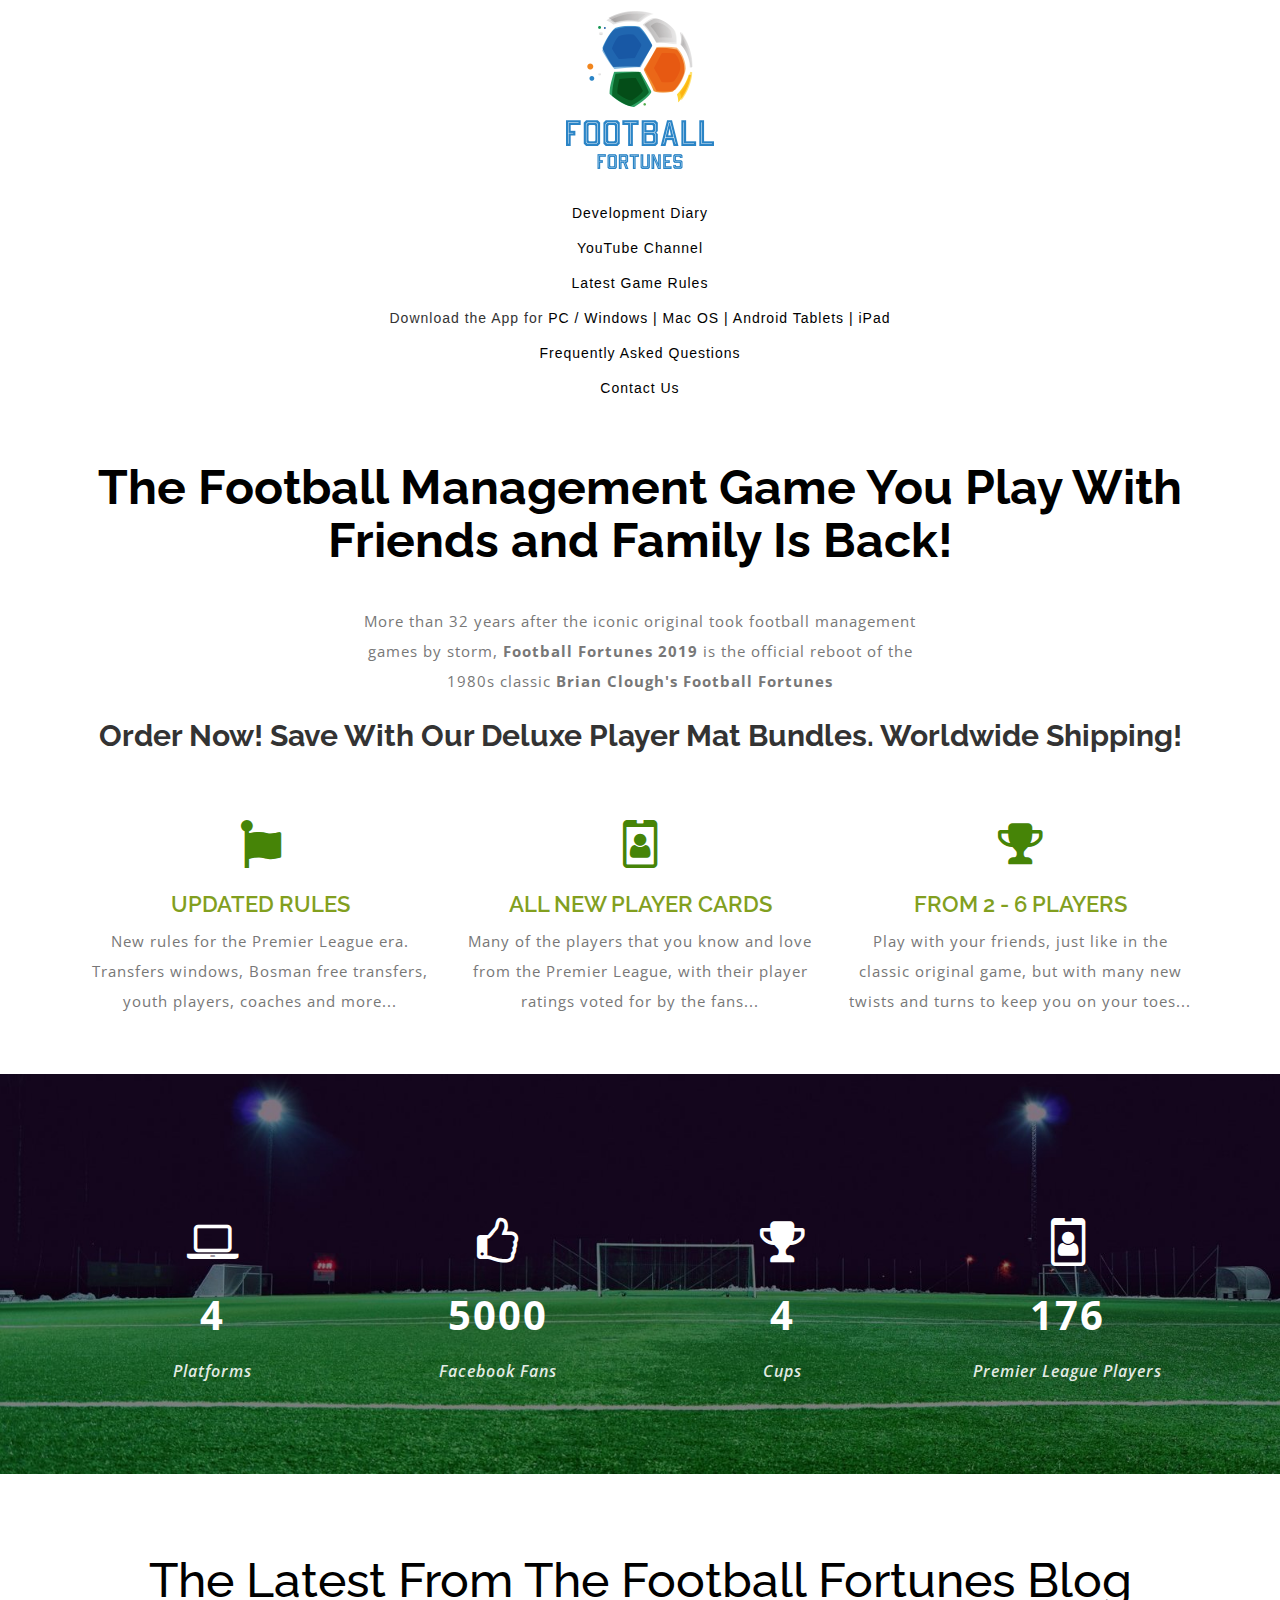
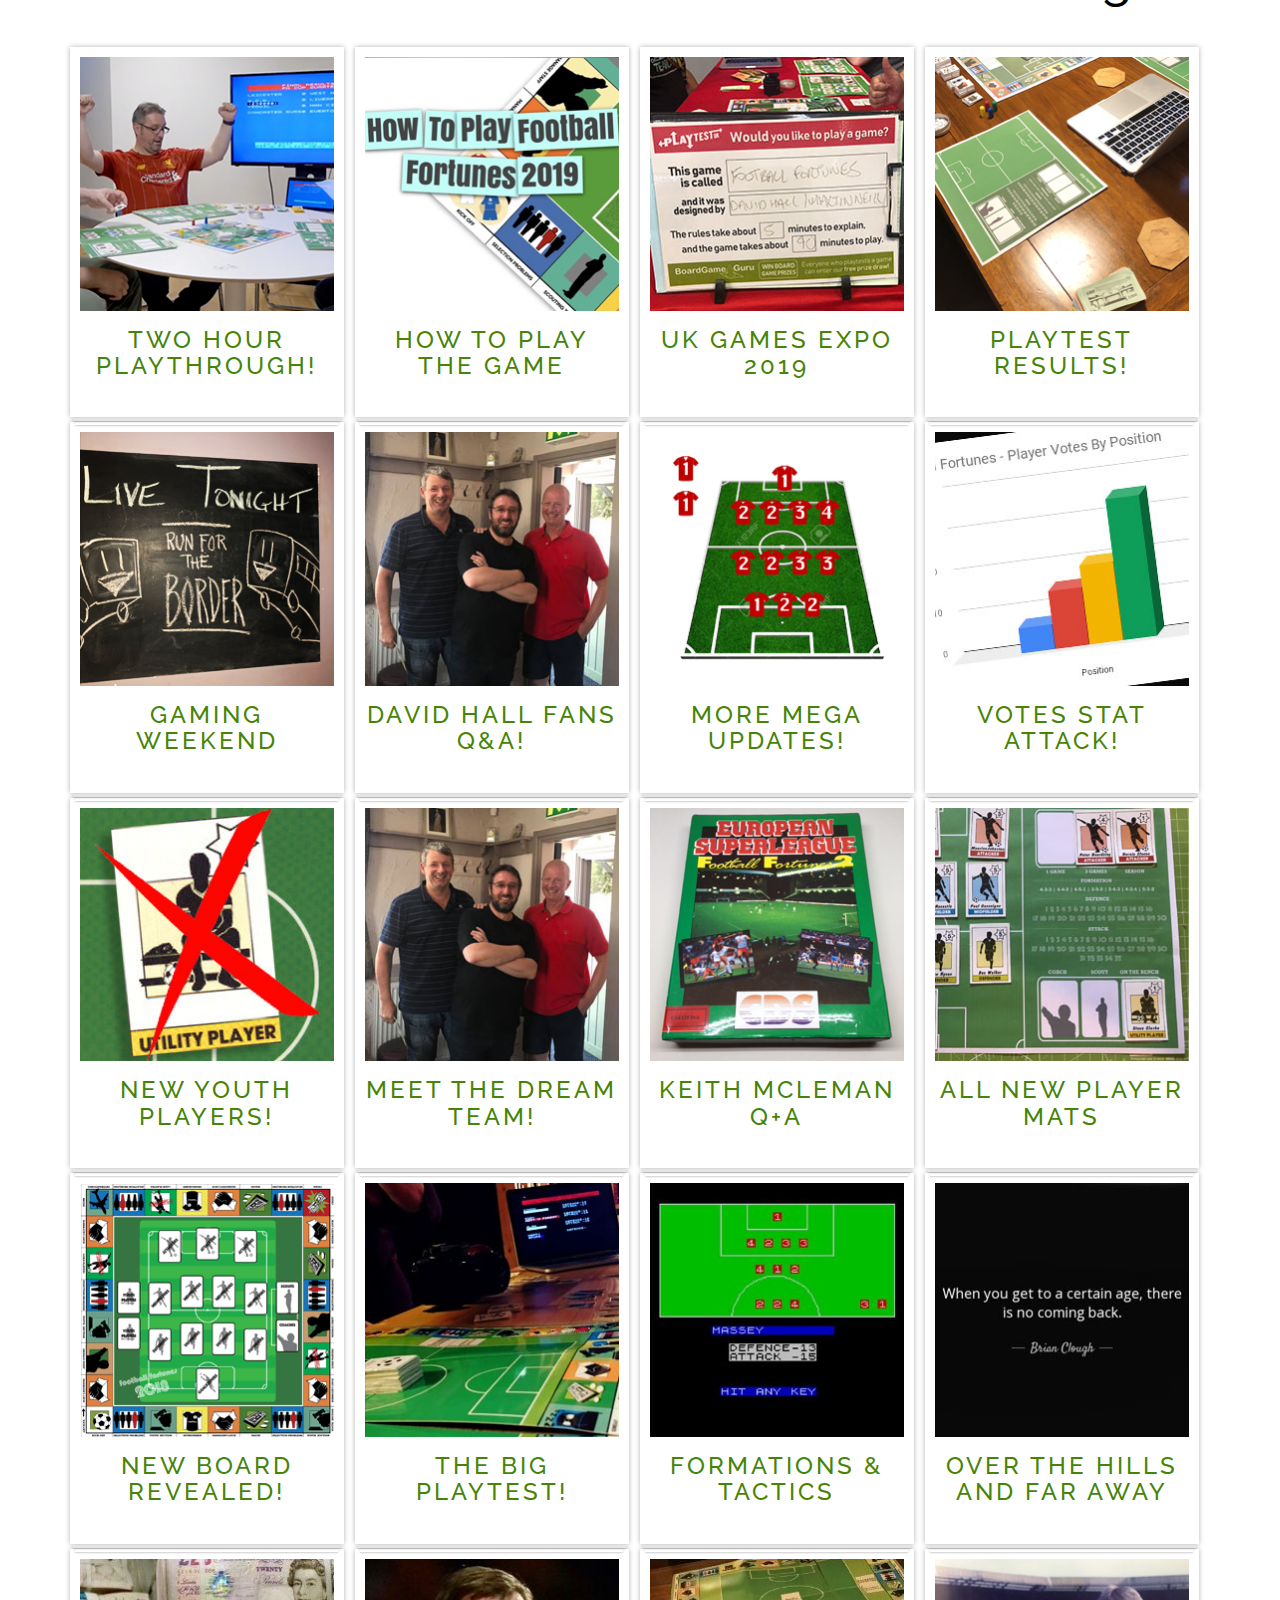
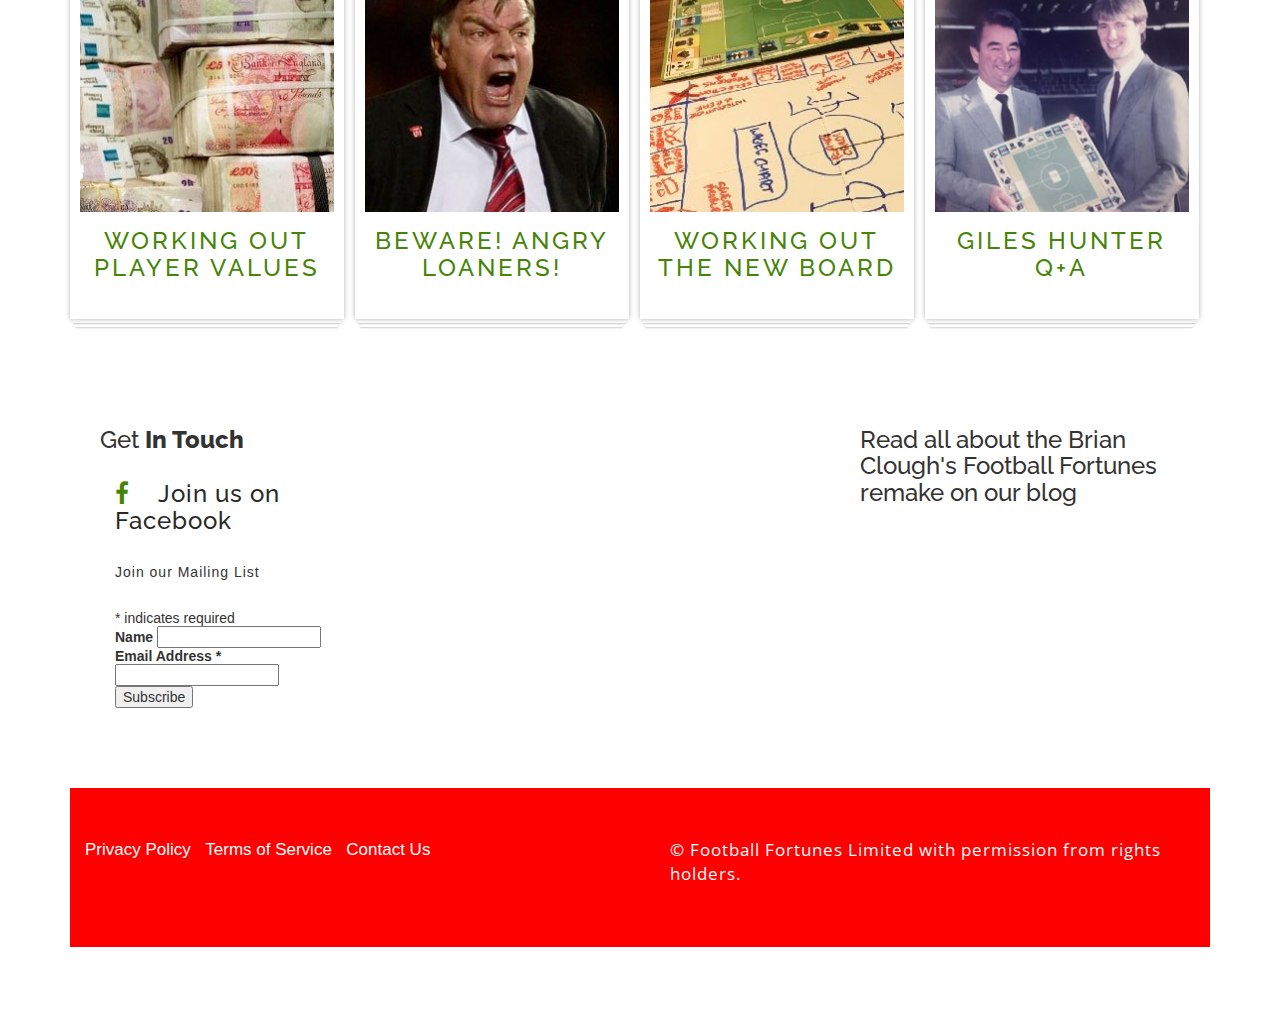
<file: index.html>
<!DOCTYPE html>
<html lang="en">
<head>
<title>Football Fortunes Board and Video Game - The Football Manager Game You Play With Friends and Family</title>
<!-- custom-theme -->
<meta name="viewport" content="width=device-width, initial-scale=1">
<meta http-equiv="Content-Type" content="text/html; charset=utf-8" />
<meta name="description" content="Football Fortunes 2019 is the official remake of the 8-bit classic football management board and computer game Brian Cloughs Football Fortunes" />
<script type="application/x-javascript"> addEventListener("load", function() { setTimeout(hideURLbar, 0); }, false);
		function hideURLbar(){ window.scrollTo(0,1); } </script>
<!-- //custom-theme -->
<link href="css/bootstrap.css" rel="stylesheet" type="text/css" media="all" />
<link href="css/JiSlider.css" rel="stylesheet">
<!-- light-box -->
<link rel="stylesheet" href="css/lightbox.css">
<!-- //light-box -->

<!-- Owl-carousel-CSS --><link href="css/owl.carousel.css" rel="stylesheet">

<link href="css/style.css" rel="stylesheet" type="text/css" media="all" />
<!-- font-awesome-icons -->
<link href="css/font-awesome.css" rel="stylesheet">
<!-- //font-awesome-icons -->
<link href="//fonts.googleapis.com/css?family=Raleway:400,400i,500,500i,600,600i,700,700i,800" rel="stylesheet">
<link href='//fonts.googleapis.com/css?family=Open+Sans:400,300,300italic,400italic,600,600italic,700,700italic,800,800italic' rel='stylesheet' type='text/css'>
<!-- <Google Site Verification" /> -->
<meta name="google-site-verification" content="OHgB9lVIchtwZ19xqGBhPzl4IFtVy8_FkEaFkmJ2HM0" />
<!-- Facebook Pixel Code -->
<script>
  !function(f,b,e,v,n,t,s)
  {if(f.fbq)return;n=f.fbq=function(){n.callMethod?
  n.callMethod.apply(n,arguments):n.queue.push(arguments)};
  if(!f._fbq)f._fbq=n;n.push=n;n.loaded=!0;n.version='2.0';
  n.queue=[];t=b.createElement(e);t.async=!0;
  t.src=v;s=b.getElementsByTagName(e)[0];
  s.parentNode.insertBefore(t,s)}(window, document,'script',
  'https://connect.facebook.net/en_US/fbevents.js');
  fbq('init', '1898973397026496');
  fbq('track', 'PageView');
</script>
<noscript><img height="1" width="1" style="display:none"
  src="https://www.facebook.com/tr?id=1898973397026496&ev=PageView&noscript=1"
/></noscript>
<!-- End Facebook Pixel Code -->

<!-- Mailchimp Google Retargeting Code -->

<script id="mcjs">!function(c,h,i,m,p){m=c.createElement(h),p=c.getElementsByTagName(h)[0],m.async=1,m.src=i,p.parentNode.insertBefore(m,p)}(document,"script","https://chimpstatic.com/mcjs-connected/js/users/0b2f75bf097a5d47ae07b225c/431fd377d1c13f30e1d5617c3.js");</script>

<!-- Mailchimp Google Retargeting Code Ends -->

</head>

<body>

<!-- Facebook Messenger On Website Code -->

<!-- Load Facebook SDK for JavaScript -->
<div id="fb-root"></div>
<script>
  window.fbAsyncInit = function() {
    FB.init({
      xfbml            : true,
      version          : 'v4.0'
    });
  };

  (function(d, s, id) {
  var js, fjs = d.getElementsByTagName(s)[0];
  if (d.getElementById(id)) return;
  js = d.createElement(s); js.id = id;
  js.src = 'https://connect.facebook.net/en_GB/sdk/xfbml.customerchat.js';
  fjs.parentNode.insertBefore(js, fjs);
}(document, 'script', 'facebook-jssdk'));</script>

<!-- Your customer chat code -->
<div class="fb-customerchat"
  attribution=setup_tool
  page_id="857596470966390"
  theme_color="#fa3c4c"
  logged_in_greeting="Welcome to Football Fortunes! Ask us anything!"
  logged_out_greeting="Welcome to Football Fortunes! Ask us anything!">
</div>

<!-- Facebook Messenger Code Ends -->

<!-- banner -->
<div class="main_section_agile">
<div id="newnav">
	<a href="https://footballfortunes.co.uk"> <img border="0" alt="back to Football FOrtunes home" src="images/football-fortunes-logo.png" class="img-responsive"></a>
	<br/>
	<nav>
		<ul>
			<li><a href="#team">Development Diary</a></li>
			<li><a href="https://www.youtube.com/channel/UCYpyvj-ZOxRpDyNm4ehzTpA">YouTube Channel</a></li>
			<li><a href="https://footballfortunes.co.uk/Football%20Fortunes%202019%20Rules.pdf">Latest Game Rules</a></li>
			<li>Download the App for<a href="https://s3-eu-west-1.amazonaws.com/releases.footballfortunes.co.uk/win/football_fortunes+Setup.exe"> PC / Windows</a> <a href="https://s3-eu-west-1.amazonaws.com/releases.footballfortunes.co.uk/osx/football_fortunes.dmg">| Mac OS</a> <a href="https://play.google.com/store/apps/details?id=com.footballfortunes.app">| Android Tablets</a> <a href="https://apps.apple.com/gb/app/football-fortunes-game/id1489556726">| iPad</a></li>
			<li><a href="faq.html">Frequently Asked Questions</a></li>
			<li><a href="#contact">Contact Us</a></li>
		</ul>
	</nav>
</div>
	<!-- About the Game Section-->
<div class="w3-agileits-about" id="about">
		<div class="container">
				<div class="w3-agileits-about-top">
						<h3><b>The Football Management Game You Play With Friends and Family Is Back!</b></h3>
						<p>More than 32 years after the iconic original took football management games by storm, <b>Football Fortunes 2019</b> is the official reboot of the 1980s classic <b>Brian Clough's Football Fortunes</b></p>
							</br>

						<h2 align ="center"><b>Order Now! Save With Our Deluxe Player Mat Bundles. Worldwide Shipping!</b></h2>
						</p>
						<!-- <p align="center"> <img src="images/ff-box-art-3d.jpg" class="img-responsive" /></p> -->
						<div id='collection-component-1569763122668'></div>
						<script type="text/javascript">
						/*<![CDATA[*/
						(function () {
						  var scriptURL = 'https://sdks.shopifycdn.com/buy-button/latest/buy-button-storefront.min.js';
						  if (window.ShopifyBuy) {
						    if (window.ShopifyBuy.UI) {
						      ShopifyBuyInit();
						    } else {
						      loadScript();
						    }
						  } else {
						    loadScript();
						  }
						  function loadScript() {
						    var script = document.createElement('script');
						    script.async = true;
						    script.src = scriptURL;
						    (document.getElementsByTagName('head')[0] || document.getElementsByTagName('body')[0]).appendChild(script);
						    script.onload = ShopifyBuyInit;
						  }
						  function ShopifyBuyInit() {
						    var client = ShopifyBuy.buildClient({
						      domain: 'footballfortunes2019.myshopify.com',
						      storefrontAccessToken: 'cc40dc07c3d448d65c438050e473f985',
						    });
						    ShopifyBuy.UI.onReady(client).then(function (ui) {
						      ui.createComponent('collection', {
						        id: '151038853204',
						        node: document.getElementById('collection-component-1569763122668'),
						        moneyFormat: '%C2%A3%7B%7Bamount%7D%7D',
						        options: {
						  "product": {
						    "styles": {
						      "product": {
						        "@media (min-width: 601px)": {
						          "max-width": "calc(25% - 20px)",
						          "margin-left": "20px",
						          "margin-bottom": "50px",
						          "width": "calc(25% - 20px)"
						        }
						      },
						      "button": {
						        "font-size": "14px",
						        "padding-top": "15px",
						        "padding-bottom": "15px",
						        ":hover": {
						          "background-color": "#644ea3"
						        },
						        "background-color": "#6f57b5",
						        ":focus": {
						          "background-color": "#644ea3"
						        }
						      },
						      "quantityInput": {
						        "font-size": "14px",
						        "padding-top": "15px",
						        "padding-bottom": "15px"
						      }
						    },
						    "buttonDestination": "modal",
						    "contents": {
						      "options": false
						    },
						    "text": {
						      "button": "View product"
						    }
						  },
						  "productSet": {
						    "styles": {
						      "products": {
						        "@media (min-width: 601px)": {
						          "margin-left": "-20px"
						        }
						      }
						    }
						  },
						  "modalProduct": {
						    "contents": {
						      "img": false,
						      "imgWithCarousel": true,
						      "button": false,
						      "buttonWithQuantity": true
						    },
						    "styles": {
						      "product": {
						        "@media (min-width: 601px)": {
						          "max-width": "100%",
						          "margin-left": "0px",
						          "margin-bottom": "0px"
						        }
						      },
						      "button": {
						        "font-size": "14px",
						        "padding-top": "15px",
						        "padding-bottom": "15px",
						        ":hover": {
						          "background-color": "#644ea3"
						        },
						        "background-color": "#6f57b5",
						        ":focus": {
						          "background-color": "#644ea3"
						        }
						      },
						      "quantityInput": {
						        "font-size": "14px",
						        "padding-top": "15px",
						        "padding-bottom": "15px"
						      }
						    },
						    "text": {
						      "button": "Add to cart"
						    }
						  },
						  "cart": {
						    "styles": {
						      "button": {
						        "font-size": "14px",
						        "padding-top": "15px",
						        "padding-bottom": "15px",
						        ":hover": {
						          "background-color": "#644ea3"
						        },
						        "background-color": "#6f57b5",
						        ":focus": {
						          "background-color": "#644ea3"
						        }
						      }
						    },
						    "text": {
						      "total": "Subtotal",
						      "button": "Checkout"
						    }
						  },
						  "toggle": {
						    "styles": {
						      "toggle": {
						        "background-color": "#6f57b5",
						        ":hover": {
						          "background-color": "#644ea3"
						        },
						        ":focus": {
						          "background-color": "#644ea3"
						        }
						      },
						      "count": {
						        "font-size": "14px"
						      }
						    }
						  }
						},
						      });
						    });
						  }
						})();
						/*]]>*/
						</script>

					<div class="clearfix"></div>
				</br>
					<!-- <h2 align="center"><b>How To Play Football Fortunes 2019</b></h2> -->
					<!-- <br/>
					<div align="center">
						<iframe width="560" height="315" src="https://www.youtube.com/embed/Mvzne3SMIis" frameborder="0" allow="accelerometer; autoplay; encrypted-media; gyroscope; picture-in-picture" allowfullscreen></iframe>
					</div> -->
				</div>
				<div class="col-md-4 col-sm-4 w3-agileits-about-grid">
					<i class="fa fa-font-awesome" aria-hidden="true"></i>
					<h4>Updated Rules</h4>
					<p>New rules for the Premier League era. Transfers windows, Bosman free transfers, youth players, coaches and more...</p>
				</div>
				<div class="col-md-4 col-sm-4 w3-agileits-about-grid">
					<i class="fa fa-id-badge" aria-hidden="true"></i>

					<h4>All New Player Cards</h4>
					<p>Many of the players that you know and love from the Premier League, with their player ratings voted for by the fans... </p>
				</div>
				<div class="col-md-4 col-sm-4 w3-agileits-about-grid">
					<i class="fa fa-trophy" aria-hidden="true"></i>
					<h4>From 2 - 6 Players</h4>
					<p>Play with your friends, just like in the classic original game, but with many new twists and turns to keep you on your toes...</p>
				</div>
			</div>
	   </div>
<!-- //about -->
<!-- stats -->
	<div class="stats" id="stats">
	    <div class="container">
			<div class="inner_w3l_agile_grids">
		<div class="col-md-3 w3layouts_stats_left w3_counter_grid">
		   <i class="fa fa-laptop" aria-hidden="true"></i>
			<p class="counter">4</p>
			<h3>Platforms</h3>
		</div>
		<div class="col-md-3 w3layouts_stats_left w3_counter_grid1">
		   <i class="fa fa-thumbs-o-up" aria-hidden="true"></i>
			<p class="counter">5000</p>
			<h3>Facebook Fans</h3>
		</div>
		<div class="col-md-3 w3layouts_stats_left w3_counter_grid2">
		<i class="fa fa-trophy" aria-hidden="true"></i>
			<p class="counter">4</p>
			<h3>Cups</h3>
		</div>
		<div class="col-md-3 w3layouts_stats_left w3_counter_grid3">
		<i class="fa fa-id-badge" aria-hidden="true"></i>
			<p class="counter">176</p>
			<h3>Premier League Players</h3>
		</div>
		<div class="clearfix"> </div>
	</div>
   </div>
</div>
<!-- //stats -->
<!-- team -->
	<div class="team" id="team">
		<div class="container">
			<div class="w3-team-head">
				<h3>The Latest From The Football Fortunes Blog</h3>
				</div>

				<!--  New Blog Entry Square Starts Here-->
								<div class="agile_team_grids">
									<div class="col-md-3 agile_team_grid team-left-w3l-agile">
										<div class="agile_team_grid_main">
											<img src="images/playtest_full.jpg" alt="Football Fortunes 2019 Full Playthrough" class="img-responsive" />
											<div class="p-mask">
												<ul class="social-icons">
					<li><a href="https://medium.com/@footballfortunes/full-two-hour-play-through-of-the-latest-football-fortunes-prototype-41812ed46107">Click to Read More</a> </li>
												</ul>
											</div>
										</div>
										<div class="agile_team_grid1">
											<h3>Two Hour Playthrough!</h3>
										</div>
									</div>
									<!--  New Blog Entry Square Ends Here -->

				<!--  New Blog Entry Square Starts Here-->
								<div class="agile_team_grids">
									<div class="col-md-3 agile_team_grid team-left-w3l-agile">
										<div class="agile_team_grid_main">
											<img src="images/howtoplay.jpg" alt="Football Fortunes 2019 Guide" class="img-responsive" />
											<div class="p-mask">
												<ul class="social-icons">
					<li><a href="https://medium.com/football-fortunes-2017/how-to-play-football-fortunes-2019-ad9acd574688">Click to Read More</a> </li>
												</ul>
											</div>
										</div>
										<div class="agile_team_grid1">
											<h3>How To Play The Game</h3>
										</div>
									</div>
									<!--  New Blog Entry Square Ends Here -->

				<!--  New Blog Entry Square Starts Here-->
								<div class="agile_team_grids">
									<div class="col-md-3 agile_team_grid team-left-w3l-agile">
										<div class="agile_team_grid_main">
											<img src="images/uk-games-expo-2019.jpg" alt="Football Fortunes at UK Games Expo 2019" class="img-responsive" />
											<div class="p-mask">
												<ul class="social-icons">
					<li><a href="https://medium.com/football-fortunes-2017/out-first-trip-to-uk-games-expo-was-great-fun-a3f6aac791da">Click to Read More</a> </li>
												</ul>
											</div>
										</div>
										<div class="agile_team_grid1">
											<h3>UK Games Expo 2019</h3>
										</div>
									</div>
									<!--  New Blog Entry Square Ends Here -->

				<!--  New Blog Entry Square Starts Here-->
								<div class="agile_team_grids">
									<div class="col-md-3 agile_team_grid team-left-w3l-agile">
										<div class="agile_team_grid_main">
											<img src="images/playestfeb2019.jpg" alt="The First Playtest of Football Fortunes 2019" class="img-responsive" />
											<div class="p-mask">
												<ul class="social-icons">
					<li><a href="https://medium.com/football-fortunes-2017/the-great-big-football-fortunes-2019-playtest-6ff35f1ca70f">Click to Read More</a> </li>
												</ul>
											</div>
										</div>
										<div class="agile_team_grid1">
											<h3>Playtest Results!</h3>
										</div>
									</div>
									<!--  New Blog Entry Square Ends Here -->

				<!--  New Blog Entry Square Starts Here-->
								<div class="agile_team_grids">
									<div class="col-md-3 agile_team_grid team-left-w3l-agile">
										<div class="agile_team_grid_main">
											<img src="images/border.jpg" alt="Run for the Border - The First North South of Ireland Games Meetup" class="img-responsive" />
											<div class="p-mask">
												<ul class="social-icons">
					<li><a href="https://medium.com/@footballfortunes/borders-where-were-going-there-are-no-borders-yet-97b7c68c8db2">Click to Read More</a> </li>
												</ul>
											</div>
										</div>
										<div class="agile_team_grid1">
											<h3>Gaming Weekend</h3>
										</div>
									</div>
									<!--  New Blog Entry Square Ends Here -->

<!--  New Blog Entry Square Starts Here-->
				<div class="agile_team_grids">
					<div class="col-md-3 agile_team_grid team-left-w3l-agile">
						<div class="agile_team_grid_main">
							<img src="images/ffteam.jpg" alt="Fans Questions and Answers with David Hall" class="img-responsive" />
							<div class="p-mask">
								<ul class="social-icons">
	<li><a href="https://medium.com/football-fortunes-2017/fans-q-a-with-david-hall-the-creator-of-brian-cloughs-football-fortunes-part-one-75319d1a66ed">Click to Read More</a> </li>
								</ul>
							</div>
						</div>
						<div class="agile_team_grid1">
							<h3>David Hall Fans Q&A!</h3>
						</div>
					</div>
					<!--  New Blog Entry Square Ends Here -->

				<!--  New Blog Entry Square Starts Here-->
				<div class="agile_team_grids">
					<div class="col-md-3 agile_team_grid team-left-w3l-agile">
						<div class="agile_team_grid_main">
							<img src="images/prototype.png" alt="The Football Fortunes Prototype is well under way" class="img-responsive" />
							<div class="p-mask">
								<ul class="social-icons">
				<li><a href="https://medium.com/football-fortunes-2017/what-have-we-been-at-ebdf32ca457">Click to Read More</a> </li>
								</ul>
							</div>
						</div>
						<div class="agile_team_grid1">
							<h3>More Mega Updates!</h3>
						</div>
					</div>
					<!--  New Blog Entry Square Ends Here -->


				<!--  New Blog Entry Square Starts Here-->
				<div class="agile_team_grids">
					<div class="col-md-3 agile_team_grid team-left-w3l-agile">
						<div class="agile_team_grid_main">
							<img src="images/votestats.jpg" alt="Stats on our Player Votes from the Football Fortunes Facebook Page" class="img-responsive" />
							<div class="p-mask">
								<ul class="social-icons">
	<li><a href="https://medium.com/football-fortunes-2017/player-votes-stat-attack-c9a489e30d28">Click to Read More</a> </li>
								</ul>
							</div>
						</div>
						<div class="agile_team_grid1">
							<h3>Votes Stat Attack!</h3>
						</div>
					</div>
					<!--  New Blog Entry Square Ends Here -->
				<!--  New Blog Entry Square Starts Here-->
				<div class="agile_team_grids">
					<div class="col-md-3 agile_team_grid team-left-w3l-agile">
						<div class="agile_team_grid_main">
							<img src="images/no-utility-players.jpg" alt="Introducing Youth Players, Scouts and Coaches to the new Football FOrtunes game" class="img-responsive" />
							<div class="p-mask">
								<ul class="social-icons">
	<li><a href="https://medium.com/football-fortunes-2017/youth-players-scouts-and-coaches-27685dd29958">Click to Read More</a> </li>
								</ul>
							</div>
						</div>
						<div class="agile_team_grid1">
							<h3>New Youth Players!</h3>
						</div>
					</div>
					<!--  New Blog Entry Square Ends Here -->
				<!--  New Blog Entry Square Starts Here-->
				<div class="agile_team_grids">
					<div class="col-md-3 agile_team_grid team-left-w3l-agile">
						<div class="agile_team_grid_main">
							<img src="images/ffteam.jpg" alt="Meeting the original team from Brian Clough's Football Fortunes" class="img-responsive" />
							<div class="p-mask">
								<ul class="social-icons">
	<li><a href="https://medium.com/football-fortunes-2017/meeting-with-the-makers-of-brian-cloughs-football-fortunes-b50e0ceff148">Click to Read More</a> </li>
								</ul>
							</div>
						</div>
						<div class="agile_team_grid1">
							<h3>Meet The Dream Team!</h3>
						</div>
					</div>
					<!--  New Blog Entry Square Ends Here -->
			<div class="agile_team_grids">
				<div class="col-md-3 agile_team_grid team-left-w3l-agile">
					<div class="agile_team_grid_main">
						<img src="images/ff2box.jpg" alt="Football Fortunes 2 - European Super League" class="img-responsive" />
						<div class="p-mask">
							<ul class="social-icons">
<li><a href="https://medium.com/football-fortunes-2017/q-a-with-keith-mcleman-the-creator-of-football-fortunes-2-european-super-league-69348d67ca7c">Click to Read More</a> </li>
							</ul>
						</div>
					</div>
					<div class="agile_team_grid1">
						<h3>Keith McLeman Q+A</h3>
					</div>
				</div>
				<!--  New Blog Entry Square Starts Here-->
				<div class="agile_team_grids">
					<div class="col-md-3 agile_team_grid team-left-w3l-agile">
						<div class="agile_team_grid_main">
							<img src="images/playermats.jpg" alt="Player mats for Football Fortunes 2019" class="img-responsive" />
							<div class="p-mask">
								<ul class="social-icons">
	<li><a href="https://medium.com/football-fortunes-2017/new-player-mats-2eb8d0f5d793">Click to Read More</a> </li>
								</ul>
							</div>
						</div>
						<div class="agile_team_grid1">
							<h3>All New Player Mats</h3>
						</div>
					</div>
					<!--  New Blog Entry Square Ends Here -->
				<!--  New Blog Entry Square Starts Here-->
			<div class="agile_team_grids">
				<div class="col-md-3 agile_team_grid team-left-w3l-agile">
					<div class="agile_team_grid_main">
						<img src="images/new-board.png" alt="Brian Cloughs Football Fortunes Remake Board" class="img-responsive" />
						<div class="p-mask">
							<ul class="social-icons">
<li><a href="https://medium.com/football-fortunes-2017/revealing-most-of-the-final-football-fortunes-2018-gameboard-d4fc88d18de6">Click to Read More</a> </li>
							</ul>
						</div>
					</div>
					<div class="agile_team_grid1">
						<h3>New board revealed!</h3>
					</div>
				</div>
				<!--  New Blog Entry Square Ends Here -->
				<div class="col-md-3 agile_team_grid team-left-w3l-agile">
					<div class="agile_team_grid_main">
						<img src="images/playtest.jpg" alt="Brian Cloughs Football Fortunes Playtest" class="img-responsive" />
						<div class="p-mask">
							<ul class="social-icons">
<li><a href="https://medium.com/football-fortunes-2017/what-we-learned-from-play-testing-the-original-football-fortunes-with-proper-board-game-folk-41dfc308dd93">Click to Read More</a> </li>
							</ul>
						</div>
					</div>
					<div class="agile_team_grid1">
						<h3>The big playtest!</h3>
					</div>
				</div>
				<div class="col-md-3 agile_team_grid team-left-w3l-agile">
					<div class="agile_team_grid_main">
						<img src="images/formation.jpg" alt=" " class="img-responsive" />
						<div class="p-mask">
							<ul class="social-icons">
<li><a href="https://medium.com/football-fortunes-2017/formations-and-new-tactics-9529c314be3b">Click to Read More</a> </li>
							</ul>
						</div>
					</div>
					<div class="agile_team_grid1">
						<h3>Formations & Tactics</h3>
					</div>
				</div>
				<div class="col-md-3 agile_team_grid team-left-w3l-agile">
					<div class="agile_team_grid_main">
					<img src="images/t11.jpg" alt=" " class="img-responsive" />
						<div class="p-mask">
							<ul class="social-icons">
									<li><a href="https://medium.com/football-fortunes-2017/over-the-hill-and-far-away-a4f7ddb5633d">Click to Read More</a> </li>
							</ul>
						</div>
					</div>
					<div class="agile_team_grid1">
						<h3>Over the hills and far away</h3>
					</div>
				</div>
				<div class="col-md-3 agile_team_grid team-left-w3l-agile">
					<div class="agile_team_grid_main">
					<img src="images/t22.jpg" alt=" " class="img-responsive" />
						<div class="p-mask">
							<ul class="social-icons">
									<li><a href="https://medium.com/football-fortunes-2017/player-values-31c76483afaa">Click to Read More</a> </li>

							</ul>
						</div>
					</div>
					<div class="agile_team_grid1">
						<h3>Working out player values</h3>
					</div>
				</div>
				<div class="col-md-3 agile_team_grid team-left-w3l-agile">
					<div class="agile_team_grid_main">
					<img src="images/t33.jpg" alt=" " class="img-responsive" />
						<div class="p-mask">
							<ul class="social-icons">
									<li><a href="https://medium.com/football-fortunes-2017/angry-loaners-764a992d6ed4">Click to Read More</a> </li>

							</ul>
						</div>
					</div>
					<div class="agile_team_grid1">
						<h3>Beware! Angry loaners!</h3>
					</div>
				</div>
				<div class="col-md-3 agile_team_grid team-left-w3l-agile">
					<div class="agile_team_grid_main">
						<img src="images/t44.jpg" alt=" " class="img-responsive" />
						<div class="p-mask">
							<ul class="social-icons">
									<li><a href="https://medium.com/football-fortunes-2017/all-aboard-bad09ba27c1a">Click to Read More</a> </li>
							</ul>
						</div>
					</div>
					<div class="agile_team_grid1">
						<h3>Working out the new board</h3>
					</div>
				</div>
				<!--  New Blog Entry Square Starts Here-->
				<div class="agile_team_grids">
					<div class="col-md-3 agile_team_grid team-left-w3l-agile">
						<div class="agile_team_grid_main">
							<img src="images/giles-clough.jpg" alt="Giles Hunter the original MD of CDS Software with Brian Clough at Wembley" class="img-responsive" />
							<div class="p-mask">
								<ul class="social-icons">
	<li><a href="https://medium.com/@footballfortunes/questions-and-answers-giles-hunter-3bc3706c1d93">Click to Read More</a> </li>
								</ul>
							</div>
						</div>
						<div class="agile_team_grid1">
							<h3>Giles Hunter Q+A</h3>
						</div>
					</div>
					<!--  New Blog Entry Square Ends Here -->
				<div class="clearfix"> </div>
			</div>
		</div>
	</div>
<!-- //team -->

<!-- Player Votes Section-->
	<!--<div class="works" id="gallery">
		<div class="container">
			<div class="services-heading">
				<h3>  <br/><i class="fa fa-thumbs-o-up" aria-hidden="true"></i> Facebook Player Votes</h3><p align="center">Player ratings for the new Football Fortunes game are voted for by our Facebook fans. </p>
				<p align="center"<a href="https://www.facebook.com/footballfortunes">Get involved in the Player Votes on the Football Fortunes Facebook Page</a></p>
				<div class="border border2"> </div>
			</div>
			<div class="gallery-grids">
				<div class="col-md-6">
							<img src="images/player-votes/defender-chris-smalling.jpg" alt="Chris Smalling" title="Chris Smalling Player Vote" class="img-responsive"/>
							<a href "https://www.facebook.com/footballfortunes/photos/a.1464449413614423.1073741829.857596470966390/1545750935484270/?type=3&theater" target="_blank">Chris Smalling</a>
				</div>
				<div class="gallery-grids">
					<div class="col-md-6">

								<img src="images/player-votes/defender-card_dejan-lovren.jpg" alt="Dejan Lovren" title="Dejan Lovren Player Vote" />
								<a href="https://www.facebook.com/footballfortunes/photos/a.1464449413614423.1073741829.857596470966390/1636959283030101/?type=3&theater" target="_blank">Dejan Lovren</a>

					</div>
					<div class="gallery-grids">
						<div class="col-md-6">

									<img src="images/player-votes/defender-john-stones.jpg" alt="John Stones" title="John Stones Player Vote"  />
									<a href="https://www.facebook.com/footballfortunes/photos/a.1464449413614423.1073741829.857596470966390/1526640254062005/?type=3&theater" target="_blank">John Stones</a>

						</div>
						<div class="gallery-grids">
							<div class="col-md-6">

										<img src="images/player-votes/midfielder-gylfi-sigurdsson.jpg" alt="Gylfi Sigurdsson" title="Gylfi Sigurdsson Player Vote"  />
										<a href="https://www.facebook.com/footballfortunes/photos/a.1464449413614423.1073741829.857596470966390/1582784035114293/?type=3&theater" target="_blank">Gylfi Sigurdsson</a>

							</div>
							<div class="gallery-grids">
								<div class="col-md-6">

											<img src="images/player-votes/midfielder-marouane-fellaini.jpg" alt="Marouane Fellaini" title="Marouane Fellaini Player Vote"  />
											<a href="https://www.facebook.com/footballfortunes/photos/a.1464449413614423.1073741829.857596470966390/1661853400540689/?type=3&theater" target="_blank">Marouane Fellaini</a>

								</div>
								<div class="gallery-grids">
									<div class="col-md-6">

												<img src="images/player-votes/midfielder-jordan-henderson.jpg" alt="Jordan Henderson" title="Jordan Henderson Player Vote" />
												<a href="https://www.facebook.com/footballfortunes/photos/a.1464449413614423.1073741829.857596470966390/1754845321241496/?type=3&theater" target="_blank">Jordan Henderson</a>

									</div>
									<div class="gallery-grids">
										<div class="col-md-6">

													<img src="images/player-votes/midfielder-jack-wilshere.jpg" alt="Jack Wilshere" title="Jack Wilshere Player Vote"  />
													<a href="https://www.facebook.com/footballfortunes/photos/a.1464449413614423.1073741829.857596470966390/1609421162450580/?type=3&theater" target="_blank">Jack Wilshere</a>

										</div>
										<div class="gallery-grids">
											<div class="col-md-6">

														<img src="images/player-votes/midfielder-jonjo-shelvey.jpg" alt="Jonjo Shelvey" title="Jonjo Shelvey Player Vote"  />
														<a href="https://www.facebook.com/footballfortunes/photos/a.1464449413614423.1073741829.857596470966390/1690062444386451/?type=3&theater" target="_blank">Jonjo Shelvey</a>

											</div>
											<div class="gallery-grids">
												<div class="col-md-6">
															<img src="images/player-votes/midfielder-joe-allen.jpg" alt="Joe Allen" title="Joe Allen Player Vote" />
															<a href="https://www.facebook.com/footballfortunes/photos/a.1464449413614423.1073741829.857596470966390/1699465500112812/?type=3&theater" target="_blank">Joe Allen</a>
												</div>
												<div class="gallery-grids">
													<div class="col-md-6">

																<img src="images/player-votes/midfielder-harry-winks.jpg" alt="Harry Winks" title="Harry Winks Player Vote" />
																<a href="https://www.facebook.com/footballfortunes/photos/a.1464449413614423.1073741829.857596470966390/1670612726331423/?type=3&theater" target="_blank">Harry Winks</a>

													</div>
													<div class="gallery-grids">
														<div class="col-md-6">

																	<img src="images/player-votes/attacker-wayne-rooney.jpg" alt="Wayne Rooney" title="Wayne Rooney Player Vote" />
																	<a href="https://www.facebook.com/footballfortunes/photos/a.1464449413614423.1073741829.857596470966390/1467319236660774/?type=3&theater" target="_blank">Wayne Rooney</a>

														</div>
														<div class="gallery-grids">
															<div class="col-md-6">

																		<img src="images/player-votes/attacker-olivier-giroud.jpg" alt="Olivier Giroud" title = "Olivier Giroud Player Vote"  />
																		<a href="https://www.facebook.com/footballfortunes/photos/a.1464449413614423.1073741829.857596470966390/1481224961936868/?type=3&theater" target="_blank">Olivier Giroud</a>

															</div>
															<div class="gallery-grids">
																<div class="col-md-6">

																			<img src="images/player-votes/attacker-daniel-sturridge.jpg" alt="Daniel Sturridge" title="Daniel Sturridge Player Vote" />
																			<a href="https://www.facebook.com/footballfortunes/photos/a.1464449413614423.1073741829.857596470966390/1498758746850156/?type=3&theater" target="_blank">Daniel Sturridge</a>

																</div>
																<div class="gallery-grids">
																	<div class="col-md-6">

																				<img src="images/player-votes/attacker-romelu-lukaka.jpg" alt="Romelu Lukaka" title ="Romelu Lukaka Player Vote" />
																				<a href="https://www.facebook.com/footballfortunes/photos/a.1464449413614423.1073741829.857596470966390/1514914705234560/?type=3&theater" target="_blank">Romelu Lukaku</a>

																	</div>
																	<div class="gallery-grids">
																		<div class="col-md-6">

																					<img src="images/player-votes/attacker-ross-barkley.jpg" alt="Ross Barkley" title="Ross Barkley Player Vote"  />
																					<a href="https://www.facebook.com/footballfortunes/photos/a.1464449413614423.1073741829.857596470966390/1565811570144873/?type=3&theater" target="_blank">Ross Barkley</a>

																		</div>
																		<div class="gallery-grids">
																			<div class="col-md-6">

																						<img src="images/player-votes/attacker-jamie-vardy.jpg" alt="Jamie Vardy" title="Jamie Vardy Player Vote"  />
																						<a href="https://www.facebook.com/footballfortunes/photos/a.1464449413614423.1073741829.857596470966390/1573671276025569/?type=3&theater" target="_blank">Jamie Vardy</a>

																			</div>
																			<div class="gallery-grids">
																				<div class="col-md-6">

																							<img src="images/player-votes/attacker-christian-benteke.jpg" alt="Christian Benteke" title="Christian Benteke Player Vote"  />
																							<a href="https://www.facebook.com/footballfortunes/photos/a.1464449413614423.1073741829.857596470966390/1644079255651437/?type=3&theater" target="_blank">Christian Benteke</a>

																				</div>
																				<div class="gallery-grids">
																					<div class="col-md-6">

																								<img src="images/player-votes/attacker_mesut-ozil.jpg" alt="Mesut Ozil" title="Mesut Ozil Player Vote"  />
																								<a href="https://www.facebook.com/footballfortunes/photos/a.1464449413614423.1073741829.857596470966390/1653676428025053/?type=3&theater" target="_blank">Mesut Ozil</a>

																					</div>


																				</div>
																				<div class="clearfix"> </div>
																			</div>
																		</div>
																	</div>-->
	<!-- //works -->

<!-- agile_testimonials -->
<!-- <div class="test" id="testimonials">
	<div class="container">
	<div class="col-md-3 test-left-agileinfo">
	<h3 class="tittle-agileits-w3layouts">Testimonials</h3>
	</div>
		<div class="col-md-9 test-gr">
					<div class=" test-gri1">
					 <div id="owl-demo2" class="owl-carousel">
							<div class="agile">
							   	<div class="test-grid">
							   		<div class="col-md-8 test-grid1">
										<p class="para-w3-agile">Lorem ipsum dolor sit amet, consectetur adipiscing elit, sed do eiusmod tempor incididunt ut labore et dolore magna aliqua. Ut enim ad minim veniam, quis.
										Lorem ipsum dolor .</p>
										<h4>Steve Warner</h4>
										<span>Lorem Ipsum</span>
									</div>
									<div class="col-md-4 test-grid2">
										<img src="images/t1.jpg" alt="" class="img-r">
									</div>
								</div>
								<div class="clearfix"></div>
							</div>
							<div class="agile">
							   	<div class="test-grid">
							   		<div class="col-md-8 test-grid1">
										<p class="para-w3-agile">Lorem ipsum dolor sit amet, consectetur adipiscing elit, sed do eiusmod tempor incididunt ut labore et dolore magna aliqua. Ut enim ad minim veniam, quis.
										Lorem ipsum dolor.</p>
										<h4>Andery</h4>
										<span>Lorem Ipsum</span>
									</div>
									<div class="col-md-4 test-grid2">
										<img src="images/t6.jpg" alt="" class="img-r">
									</div>
								</div>
								<div class="clearfix"></div>
							</div>
							<div class="agile">
							   	<div class="test-grid">
							   		<div class="col-md-8 test-grid1">
										<p class="para-w3-agile">Lorem ipsum dolor sit amet, consectetur adipiscing elit, sed do eiusmod tempor incididunt ut labore et dolore magna aliqua. Ut enim ad minim veniam, quis.
										Lorem ipsum dolor .</p>
										<h4>williams</h4>
										<span>Lorem Ipsum</span>
									</div>
									<div class="col-md-4 test-grid2">
										<img src="images/t3.jpg" alt="" class="img-r">
									</div>
								</div>
								<div class="clearfix"></div>
							</div>
							<div class="agile">
							   	<div class="test-grid">
							   		<div class="col-md-8 test-grid1">
										<p class="para-w3-agile">Lorem ipsum dolor sit amet, consectetur adipiscing elit, sed do eiusmod tempor incididunt ut labore et dolore magna aliqua. Ut enim ad minim veniam, quis.
										Lorem ipsum dolor .</p>
										<h4>Shane Smith</h4>
										<span>Lorem Ipsum</span>
									</div>
									<div class="col-md-4 test-grid2">
										<img src="images/t5.jpg" alt="" class="img-r">
									</div>
								</div>
								<div class="clearfix"></div>
							</div>
					</div>
				</div>
		</div>
	</div>
</div> -->
<!-- //agile_testimonials -->
<!-- /live match -->
</br>
<!--<div class="banner-info">
	<div class="dott">
    <div class="wrapper agileinfo">
	<h3>BACK US ON KICKSTARTER IN</h3>
        <div class="clock">
            <div class="column w3l days">
                <div class="timer w3" id="days"></div>
                <div class="aits text">DAYS</div>
            </div>
            <div class="column w3">
                <div class="timer w3layouts" id="hours"></div>
                <div class="agileits text">HOURS</div>
            </div>

            <div class="column wthree">
                <div class="timer w3las" id="minutes"></div>
                <div class="text aits">MINUTES</div>
            </div>

            <div class="column siteliga">
                <div class="timer stuoyal3w" id="seconds"></div>
                <div class="text wthree">SECONDS</div>
            </div>
        </div>
			<div>
				<!--<h3><a href="https://www.kickstarter.com/projects/footballfortunes/667584823/build?ref=857800">Find Out More</a></h3>-->
			<!--</div>-->


    </div>
</div>
</div>
</div>

<!-- //live match -->
<!-- /contact bottom -->
<div class="contact-bottom" id="contact">
	<div class="container">
		<div class="col-md-8 w3-contact-bottom-left">
			<h3>Get <span>In Touch</span></h3>
			<div class="col-md-4 conact-w3-inner1">
			<ul>
				<li><h3><i class="fa fa-facebook" aria-hidden="true"></i><a href="https://www.facebook.com/footballfortunes">Join us on Facebook</a></h3></li>
				<li>Join our Mailing List</li>
				</ul>
				<!-- Begin MailChimp Signup Form -->
<link href="//cdn-images.mailchimp.com/embedcode/classic-10_7.css" rel="stylesheet" type="text/css">
<style type="text/css">
	#mc_embed_signup{background:#fff; clear:left; font:14px Helvetica,Arial,sans-serif; }
	/* Add your own MailChimp form style overrides in your site stylesheet or in this style block.
	   We recommend moving this block and the preceding CSS link to the HEAD of your HTML file. */
</style>
<div id="mc_embed_signup">
<form action="https://footballfortunes.us19.list-manage.com/subscribe/post?u=0b2f75bf097a5d47ae07b225c&amp;id=a0db2981ab" method="post" id="mc-embedded-subscribe-form" name="mc-embedded-subscribe-form" class="validate" target="_blank" novalidate>
    <div id="mc_embed_signup_scroll">

<div class="indicates-required"><span class="asterisk">*</span> indicates required</div>
<div class="mc-field-group">
	<label for="mce-MMERGE6">Name </label>
	<input type="text" value="" name="MMERGE6" class="" id="mce-MMERGE6">
</div>
<div class="mc-field-group">
	<label for="mce-EMAIL">Email Address  <span class="asterisk">*</span>
</label>
	<input type="email" value="" name="EMAIL" class="required email" id="mce-EMAIL">
</div>
	<div id="mce-responses" class="clear">
		<div class="response" id="mce-error-response" style="display:none"></div>
		<div class="response" id="mce-success-response" style="display:none"></div>
	</div>    <!-- real people should not fill this in and expect good things - do not remove this or risk form bot signups-->
    <div style="position: absolute; left: -5000px;" aria-hidden="true"><input type="text" name="b_0b2f75bf097a5d47ae07b225c_a0db2981ab" tabindex="-1" value=""></div>
    <div class="clear"><input type="submit" value="Subscribe" name="subscribe" id="mc-embedded-subscribe" class="button"></div>
    </div>
</form>
</div>

<!--End mc_embed_signup-->
				<!-- Google Form for Mailing List -->
				<!--<iframe src="https://docs.google.com/forms/d/e/1FAIpQLSdsRaZEgsduu-3U-iT-dgNXXISbjPGqBAKS-WLRhirT8lwkyg/viewform?embedded=true" width="500" height="800" frameborder="0" marginheight="0" marginwidth="0">Loading...</iframe>-->
				<!-- Google Form for Mailing List Ends -->
				<!-- Mailchimp Pop Up -->
				<script id="mcjs">!function(c,h,i,m,p){m=c.createElement(h),p=c.getElementsByTagName(h)[0],m.async=1,m.src=i,p.parentNode.insertBefore(m,p)}(document,"script","https://chimpstatic.com/mcjs-connected/js/users/0b2f75bf097a5d47ae07b225c/5bc3f4aa6135128f950713ca4.js");</script>
			</div>
			<!-- Blog Posts Feed -->
			<div class="clearfix"></div>
		</div>
		<div class="col-md-4 w3-contact-bottom-right">
			<h3>Read all about the Brian Clough's Football Fortunes remake on our blog</h3>
			<p><br/>
				<div id="fm-medium-embed"></div>

				<script src="//data.feedmirror.com/embed.js"></script>
				<script>
				  var fmSettings = {
				    feedURL: 'https://data.feedmirror.com/-LLOd6XDepSCD7g6ChA0.json',
				    integration: 'medium-embed',
				    linkOutText: 'Read more',
				    linkToMediumProfileText: 'Subscribe on Medium',
				    postsCount: 3,
				    element: 'fm-medium-embed'
				  };
				  feedmirror.initialize(fmSettings);
				</script>

   </div>
  </div><!-- End Box -->
	<!-- Blog Posts Feed Ends -->

</div><!-- End Main Container -->
		</div>
		<div class="clearfix"></div>
	</div>
<!-- /contact bottom -->
<!-- Footer Section -->
<div class="footer">
	<div class="container">
		<div class="row">
			<div class="col-md-7 w3-footer-nav">
				<div class="links">
					<!-- <a href="index.html">Home</a>
					<a href="#about">About The Game</a>
					<a href="#gallery">Player Votes</a>
					<a href="#team">Blog</a> -->
					<!-- <a href="#testimonials">Our Fans Say</a> -->
					<!-- <a href="/faq.html">FAQ</a> -->
					<a href="/privacy.html">Privacy Policy</a>
					<a href="/termsofservice.html">Terms of Service</a>
					<a href="#contact">Contact Us</a>
				</div>
			</div>
			<div class="col-md-7 w3-footer-copy">
				<div class="copyright">
					<p>&copy; Football Fortunes Limited with permission from rights holders.</p>
				</div>
			</div>
		</div>
	</div>
</div>
<!-- /Footer Section -->

<!-- start-smooth-scrolling -->
<!-- js -->
<script type="text/javascript" src="js/jquery-2.1.4.min.js"></script>
<!-- //js -->
<script src="js/JiSlider.js"></script>
<script>
			$(window).load(function () {
				$('#JiSlider').JiSlider({color: '#fff', start: 3, reverse: true}).addClass('ff')
			})
		</script>

	<script type="text/javascript">

  var _gaq = _gaq || [];
  _gaq.push(['_setAccount', 'UA-36251023-1']);
  _gaq.push(['_setDomainName', 'jqueryscript.net']);
  _gaq.push(['_trackPageview']);

  (function() {
    var ga = document.createElement('script'); ga.type = 'text/javascript'; ga.async = true;
    ga.src = ('https:' == document.location.protocol ? 'https://ssl' : 'http://www') + '.google-analytics.com/ga.js';
    var s = document.getElementsByTagName('script')[0]; s.parentNode.insertBefore(ga, s);
  })();

</script>

<!-- //footer -->
<!-- stats -->
	<script src="js/jquery.waypoints.min.js"></script>
	<script src="js/jquery.countup.js"></script>
		<script>
			$('.counter').countUp();
		</script>
<!-- //stats -->
 <!-- Custom-JavaScript-File-Links -->
        <script type="text/javascript" src="js/moment.js"></script>
        <script type="text/javascript" src="js/moment-timezone-with-data.js"></script>
        <script type="text/javascript" src="js/timer.js"></script>
    <!-- //Custom-JavaScript-File-Links -->

<!-- requried-jsfiles-for owl -->
 <script src="js/owl.carousel.js"></script>
							        <script>
									    $(document).ready(function() {
									      $("#owl-demo2").owlCarousel({
									        items : 1,
									        lazyLoad : false,
									        autoPlay : true,
									        navigation : false,
									        navigationText :  false,
									        pagination : true,
									      });
									    });
									  </script>
							 <!-- //requried-jsfiles-for owl -->
 <script src="js/index.js"></script>
<script type="text/javascript" src="js/move-top.js"></script>
<script type="text/javascript" src="js/easing.js"></script>
<script type="text/javascript">
	jQuery(document).ready(function($) {
		$(".scroll").click(function(event){
			event.preventDefault();
			$('html,body').animate({scrollTop:$(this.hash).offset().top},1000);
		});
	});
</script>
<!-- start-smoth-scrolling -->
<!-- for bootstrap working -->
	<script src="js/bootstrap.js"></script>
<!-- //for bootstrap working -->
<!-- here stars scrolling icon -->
	<script type="text/javascript">
		$(document).ready(function() {
			/*
				var defaults = {
				containerID: 'toTop', // fading element id
				containerHoverID: 'toTopHover', // fading element hover id
				scrollSpeed: 1200,
				easingType: 'linear'
				};
			*/

			$().UItoTop({ easingType: 'easeOutQuart' });

			});
	</script>
<!-- //here ends scrolling icon -->

<!-- Google Analytics Code -->

<script type="text/javascript">
var gaJsHost = (("https:" == document.location.protocol) ? "https://ssl." : "http://www.");
document.write(unescape("%3Cscript src='" + gaJsHost + "google-analytics.com/ga.js' type='text/javascript'%3E%3C/script%3E"));
</script>
<script type="text/javascript">
try {
var pageTracker = _gat._getTracker("UA-59771367-1");
pageTracker._trackPageview();
} catch(err) {}
</script>

<!-- Google Analytics Code Ends -->

</body>
</html>
</file>
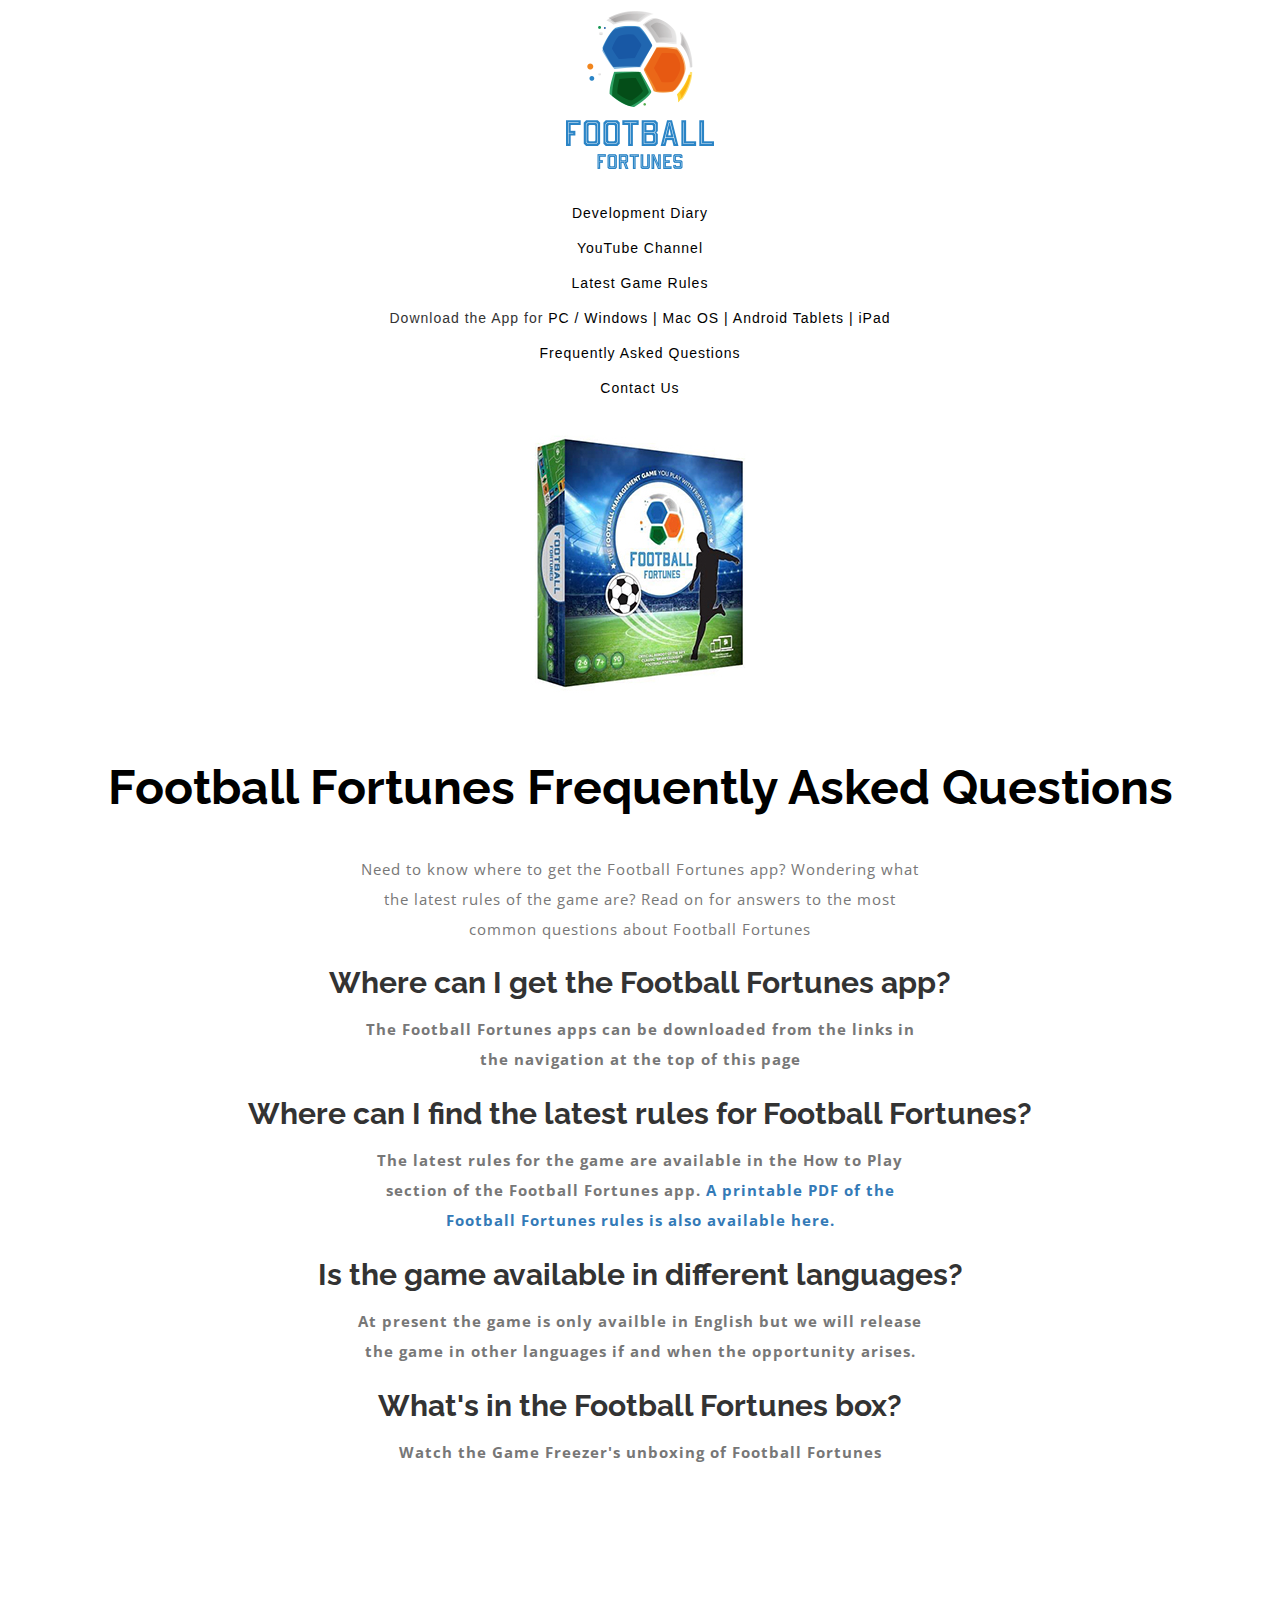
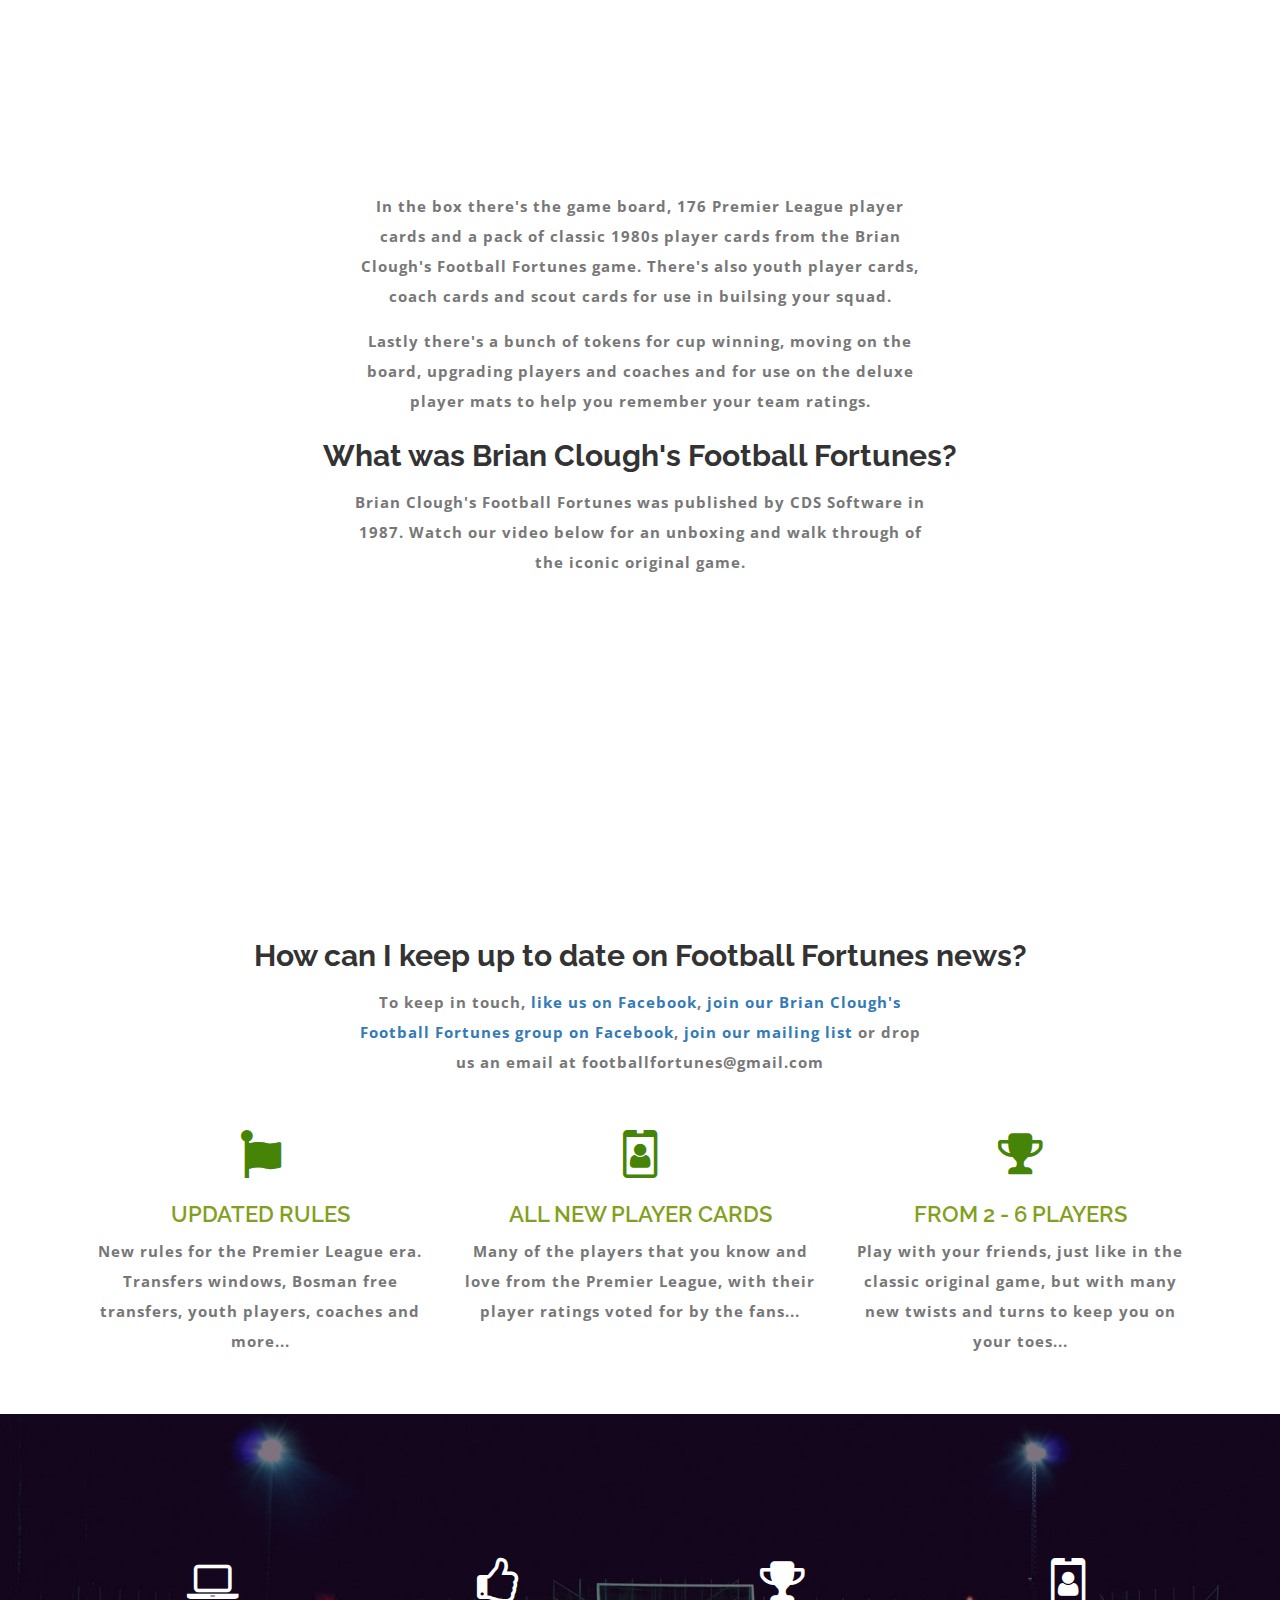
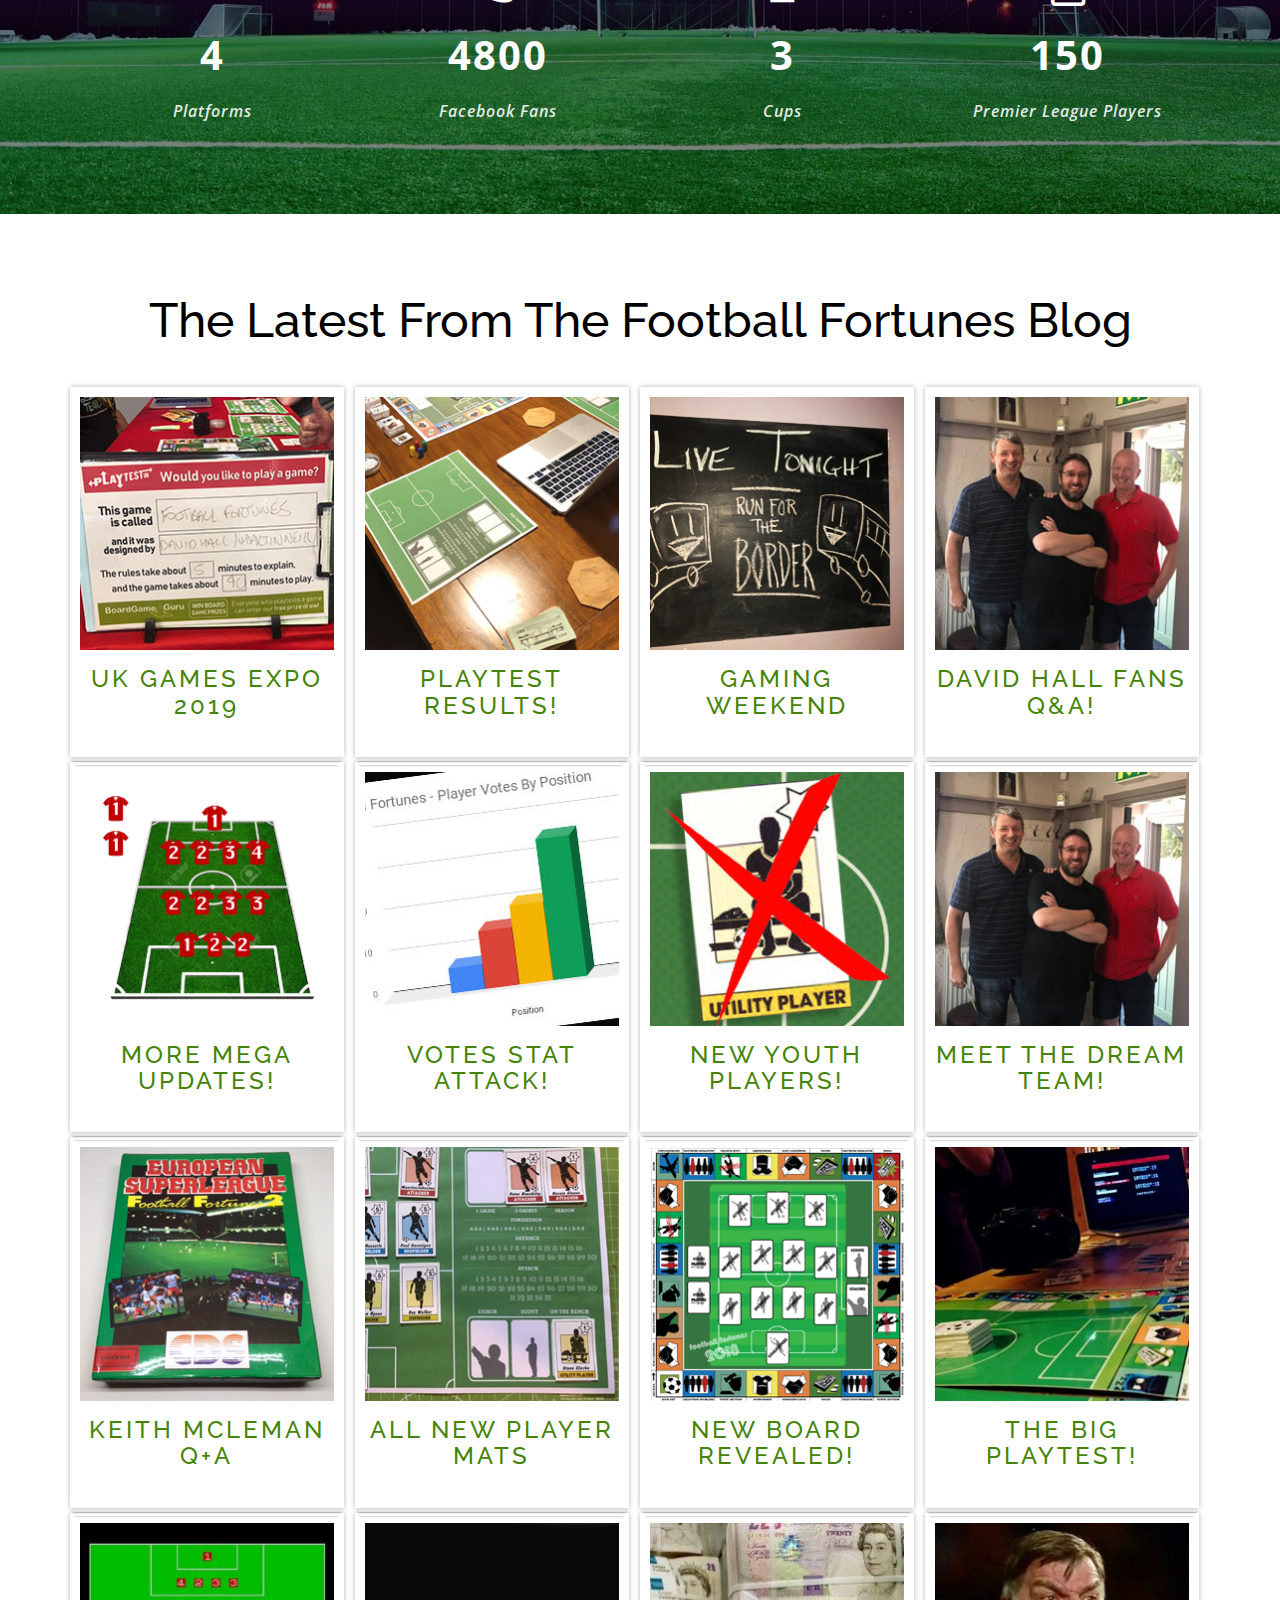
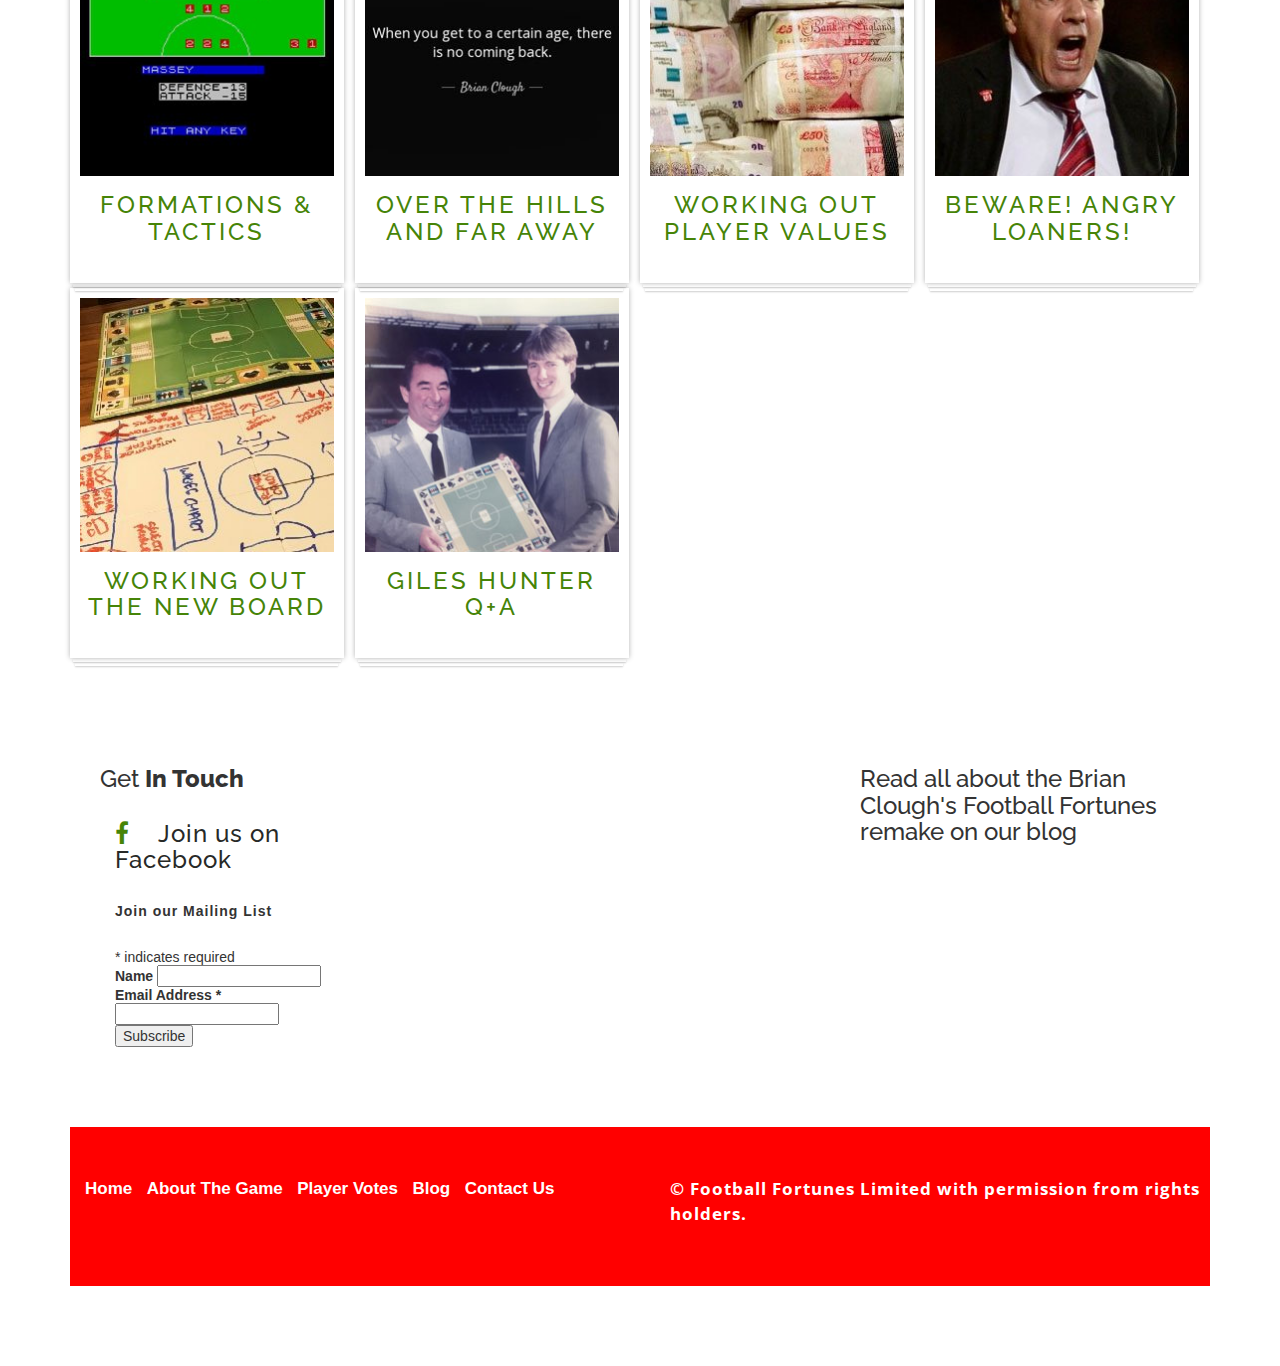
<file: faq.html>
<!DOCTYPE html>
<html lang="en">
<head>
<title>Football Fortunes Board and Video Game - The Official Remake of Brian Clough's Football Fortunes</title>
<!-- custom-theme -->
<meta name="viewport" content="width=device-width, initial-scale=1">
<meta http-equiv="Content-Type" content="text/html; charset=utf-8" />
<meta name="description" content="Football Fortunes 2019 is the official remake of the 8-bit classic football management board and computer game Brian Cloughs Football Fortunes" />
<script type="application/x-javascript"> addEventListener("load", function() { setTimeout(hideURLbar, 0); }, false);
		function hideURLbar(){ window.scrollTo(0,1); } </script>
<!-- //custom-theme -->
<link href="css/bootstrap.css" rel="stylesheet" type="text/css" media="all" />
<link href="css/JiSlider.css" rel="stylesheet">
<link href="css/style.css" rel="stylesheet" type="text/css" media="all" />
<!-- font-awesome-icons -->
<link href="css/font-awesome.css" rel="stylesheet">
<!-- //font-awesome-icons -->
<link href="//fonts.googleapis.com/css?family=Raleway:400,400i,500,500i,600,600i,700,700i,800" rel="stylesheet">
<link href='//fonts.googleapis.com/css?family=Open+Sans:400,300,300italic,400italic,600,600italic,700,700italic,800,800italic' rel='stylesheet' type='text/css'>
<!-- <Google Site Verification" /> -->
<meta name="google-site-verification" content="OHgB9lVIchtwZ19xqGBhPzl4IFtVy8_FkEaFkmJ2HM0" />
<!-- Facebook Pixel Code -->
<script>
  !function(f,b,e,v,n,t,s)
  {if(f.fbq)return;n=f.fbq=function(){n.callMethod?
  n.callMethod.apply(n,arguments):n.queue.push(arguments)};
  if(!f._fbq)f._fbq=n;n.push=n;n.loaded=!0;n.version='2.0';
  n.queue=[];t=b.createElement(e);t.async=!0;
  t.src=v;s=b.getElementsByTagName(e)[0];
  s.parentNode.insertBefore(t,s)}(window, document,'script',
  'https://connect.facebook.net/en_US/fbevents.js');
  fbq('init', '1898973397026496');
  fbq('track', 'PageView');
</script>
<noscript><img height="1" width="1" style="display:none"
  src="https://www.facebook.com/tr?id=1898973397026496&ev=PageView&noscript=1"
/></noscript>
<!-- End Facebook Pixel Code -->

<!-- Mailchimp Google Retargeting Code -->

<script id="mcjs">!function(c,h,i,m,p){m=c.createElement(h),p=c.getElementsByTagName(h)[0],m.async=1,m.src=i,p.parentNode.insertBefore(m,p)}(document,"script","https://chimpstatic.com/mcjs-connected/js/users/0b2f75bf097a5d47ae07b225c/431fd377d1c13f30e1d5617c3.js");</script>

<!-- Mailchimp Google Retargeting Code Ends -->

</head>

<body>

<!-- Facebook Messenger On Website Code -->

<div id="fb-root"></div>
<script>
  window.fbAsyncInit = function() {
    FB.init({
      xfbml            : true,
      version          : 'v3.3'
    });
  };

  (function(d, s, id) {
  var js, fjs = d.getElementsByTagName(s)[0];
  if (d.getElementById(id)) return;
  js = d.createElement(s); js.id = id;
  js.src = 'https://connect.facebook.net/en_GB/sdk/xfbml.customerchat.js';
  fjs.parentNode.insertBefore(js, fjs);
}(document, 'script', 'facebook-jssdk'));</script>

<!-- Your customer chat code -->
<div class="fb-customerchat"
  attribution=setup_tool
  page_id="857596470966390"
  theme_color="#fa3c4c"
  logged_in_greeting="Welcome to Football Fortunes. How can we help?"
  logged_out_greeting="Welcome to Football Fortunes. How can we help?">
</div>

<!-- Facebook Messenger Code Ends -->

<!-- banner -->
<div class="main_section_agile">
	<div id="newnav">
		<a href="https://www.footballfortunes.co.uk"> <img border="0" alt="back to Football FOrtunes home" src="images/football-fortunes-logo.png" class="img-responsive"></a>
		<br/>
		<nav>
			<ul>
				<li><a href="#team">Development Diary</a></li>
				<li><a href="https://www.youtube.com/channel/UCYpyvj-ZOxRpDyNm4ehzTpA">YouTube Channel</a></li>
				<li><a href="https://footballfortunes.co.uk/Football%20Fortunes%202019%20Rules.pdf">Latest Game Rules</a></li>
				<li>Download the App for<a href="https://s3-eu-west-1.amazonaws.com/releases.footballfortunes.co.uk/win/football_fortunes+Setup.exe"> PC / Windows</a> <a href="https://s3-eu-west-1.amazonaws.com/releases.footballfortunes.co.uk/osx/football_fortunes.dmg">| Mac OS</a> <a href="https://play.google.com/store/apps/details?id=com.footballfortunes.app">| Android Tablets</a> <a href="https://apps.apple.com/gb/app/football-fortunes-game/id1489556726">| iPad</a></li>
				<li><a href="faq.html">Frequently Asked Questions</a></li>
				<li><a href="#contact">Contact Us</a></li>
			</ul>
		</nav>
	</div>

</div>

<div class="centreboxfaq"><img src="images/faq-box.jpg" alt="Football Fortunes Frequently Asked Questions"></div>
	<!-- About the Game Section-->
<div class="w3-agileits-about" id="about">
		<div class="container">
				<div class="w3-agileits-about-top">
						<h3><b>Football Fortunes Frequently Asked Questions</b></h3>
						<p>Need to know where to get the Football Fortunes app? Wondering what the latest rules of the game are? Read on for answers to the most common questions about Football Fortunes</b></p>
							</br>
						<h2 align ="center"><b>Where can I get the Football Fortunes app?</h2></p>
						<p align ="left">The Football Fortunes apps can be downloaded from the links in the navigation at the top of this page</p>
					<div class="clearfix"></div>
				<br/>

					<h2 align ="center"><b>Where can I find the latest rules for Football Fortunes?</h2></p>
					<p align ="left">The latest rules for the game are available in the How to Play section of the Football Fortunes app. <a href="https://footballfortunes.co.uk/Football%20Fortunes%202019%20Rules.pdf">A printable PDF of the Football Fortunes rules is also available here.</a></p>
				<div class="clearfix"></div>
					<br/>

					<h2 align ="center"><b>Is the game available in different languages?</h2></p>
					<p align ="left">At present the game is only availble in English but we will release the game in other languages if and when the opportunity arises.</a></p>
				<div class="clearfix"></div>
					<br/>

					<h2 align ="center"><b>What's in the Football Fortunes box?</h2></p>
					<p align ="left"> Watch the Game Freezer's unboxing of Football Fortunes <iframe width="560" height="315" src="https://www.youtube.com/embed/5EuNsMY-Ks8" frameborder="0" allow="accelerometer; autoplay; encrypted-media; gyroscope; picture-in-picture" allowfullscreen></iframe> In the box there's the game board, 176 Premier League player cards and a pack of classic 1980s player cards from the Brian Clough's Football Fortunes game. There's also youth player cards, coach cards and scout cards for use in builsing your squad. </p>
					<p>Lastly there's a bunch of tokens for cup winning, moving on the board, upgrading players and coaches and for use on the deluxe player mats to help you remember your team ratings.</p>
				<div class="clearfix"></div>
					<br/>

				<h2 align ="center"><b>What was Brian Clough's Football Fortunes?</h2></p>
					<p>Brian Clough's Football Fortunes was published by CDS Software in 1987. Watch our video below for an unboxing and walk through of the iconic original game.</p>
				<p align ="left">
					<iframe width="560" height="315" src="https://www.youtube.com/embed/FI8yCY-O9LU" frameborder="0" allow="accelerometer; autoplay; encrypted-media; gyroscope; picture-in-picture" allowfullscreen></iframe>
				</p>
			<div class="clearfix"></div>
				<br/>
				<h2 align ="center"><b>How can I keep up to date on Football Fortunes news?</h2></p>
				<p align ="left">To keep in touch, <a href="https://www.facebook.com/footballfortunes">like us on Facebook</a>, <a href="https://www.facebook.com/groups/16913072448/">join our Brian Clough's Football Fortunes group on Facebook</a>, <a href="https://mailchi.mp/e19a8f140aca/footballfortunes">join our mailing list</a> or drop us an email at footballfortunes@gmail.com</p>
			<div class="clearfix"></div>
				<br/>
				</div>
				<div class="col-md-4 col-sm-4 w3-agileits-about-grid">
					<i class="fa fa-font-awesome" aria-hidden="true"></i>
					<h4>Updated Rules</h4>
					<p>New rules for the Premier League era. Transfers windows, Bosman free transfers, youth players, coaches and more...</p>
				</div>
				<div class="col-md-4 col-sm-4 w3-agileits-about-grid">
					<i class="fa fa-id-badge" aria-hidden="true"></i>

					<h4>All New Player Cards</h4>
					<p>Many of the players that you know and love from the Premier League, with their player ratings voted for by the fans... </p>
				</div>
				<div class="col-md-4 col-sm-4 w3-agileits-about-grid">
					<i class="fa fa-trophy" aria-hidden="true"></i>
					<h4>From 2 - 6 Players</h4>
					<p>Play with your friends, just like in the classic original game, but with many new twists and turns to keep you on your toes...</p>
				</div>
			</div>
	   </div>
<!-- //about -->
<!-- stats -->
	<div class="stats" id="stats">
	    <div class="container">
			<div class="inner_w3l_agile_grids">
		<div class="col-md-3 w3layouts_stats_left w3_counter_grid">
		   <i class="fa fa-laptop" aria-hidden="true"></i>
			<p class="counter">4</p>
			<h3>Platforms</h3>
		</div>
		<div class="col-md-3 w3layouts_stats_left w3_counter_grid1">
		   <i class="fa fa-thumbs-o-up" aria-hidden="true"></i>
			<p class="counter">4800</p>
			<h3>Facebook Fans</h3>
		</div>
		<div class="col-md-3 w3layouts_stats_left w3_counter_grid2">
		<i class="fa fa-trophy" aria-hidden="true"></i>
			<p class="counter">3</p>
			<h3>Cups</h3>
		</div>
		<div class="col-md-3 w3layouts_stats_left w3_counter_grid3">
		<i class="fa fa-id-badge" aria-hidden="true"></i>
			<p class="counter">150</p>
			<h3>Premier League Players</h3>
		</div>
		<div class="clearfix"> </div>
	</div>
   </div>
</div>
<!-- //stats -->
<!-- team -->
	<div class="team" id="team">
		<div class="container">
			<div class="w3-team-head">
				<h3>The Latest From The Football Fortunes Blog</h3>
				</div>

				<!--  New Blog Entry Square Starts Here-->
								<div class="agile_team_grids">
									<div class="col-md-3 agile_team_grid team-left-w3l-agile">
										<div class="agile_team_grid_main">
											<img src="images/uk-games-expo-2019.jpg" alt="Football Fortunes at UK Games Expo 2019" class="img-responsive" />
											<div class="p-mask">
												<ul class="social-icons">
					<li><a href="https://medium.com/football-fortunes-2017/out-first-trip-to-uk-games-expo-was-great-fun-a3f6aac791da">Click to Read More</a> </li>
												</ul>
											</div>
										</div>
										<div class="agile_team_grid1">
											<h3>UK Games Expo 2019</h3>
										</div>
									</div>
									<!--  New Blog Entry Square Ends Here -->

				<!--  New Blog Entry Square Starts Here-->
								<div class="agile_team_grids">
									<div class="col-md-3 agile_team_grid team-left-w3l-agile">
										<div class="agile_team_grid_main">
											<img src="images/playestfeb2019.jpg" alt="The First Playtest of Football Fortunes 2019" class="img-responsive" />
											<div class="p-mask">
												<ul class="social-icons">
					<li><a href="https://medium.com/football-fortunes-2017/the-great-big-football-fortunes-2019-playtest-6ff35f1ca70f">Click to Read More</a> </li>
												</ul>
											</div>
										</div>
										<div class="agile_team_grid1">
											<h3>Playtest Results!</h3>
										</div>
									</div>
									<!--  New Blog Entry Square Ends Here -->

				<!--  New Blog Entry Square Starts Here-->
								<div class="agile_team_grids">
									<div class="col-md-3 agile_team_grid team-left-w3l-agile">
										<div class="agile_team_grid_main">
											<img src="images/border.jpg" alt="Run for the Border - The First North South of Ireland Games Meetup" class="img-responsive" />
											<div class="p-mask">
												<ul class="social-icons">
					<li><a href="https://medium.com/@footballfortunes/borders-where-were-going-there-are-no-borders-yet-97b7c68c8db2">Click to Read More</a> </li>
												</ul>
											</div>
										</div>
										<div class="agile_team_grid1">
											<h3>Gaming Weekend</h3>
										</div>
									</div>
									<!--  New Blog Entry Square Ends Here -->

<!--  New Blog Entry Square Starts Here-->
				<div class="agile_team_grids">
					<div class="col-md-3 agile_team_grid team-left-w3l-agile">
						<div class="agile_team_grid_main">
							<img src="images/ffteam.jpg" alt="Fans Questions and Answers with David Hall" class="img-responsive" />
							<div class="p-mask">
								<ul class="social-icons">
	<li><a href="https://medium.com/football-fortunes-2017/fans-q-a-with-david-hall-the-creator-of-brian-cloughs-football-fortunes-part-one-75319d1a66ed">Click to Read More</a> </li>
								</ul>
							</div>
						</div>
						<div class="agile_team_grid1">
							<h3>David Hall Fans Q&A!</h3>
						</div>
					</div>
					<!--  New Blog Entry Square Ends Here -->

				<!--  New Blog Entry Square Starts Here-->
				<div class="agile_team_grids">
					<div class="col-md-3 agile_team_grid team-left-w3l-agile">
						<div class="agile_team_grid_main">
							<img src="images/prototype.png" alt="The Football Fortunes Prototype is well under way" class="img-responsive" />
							<div class="p-mask">
								<ul class="social-icons">
				<li><a href="https://medium.com/football-fortunes-2017/what-have-we-been-at-ebdf32ca457">Click to Read More</a> </li>
								</ul>
							</div>
						</div>
						<div class="agile_team_grid1">
							<h3>More Mega Updates!</h3>
						</div>
					</div>
					<!--  New Blog Entry Square Ends Here -->


				<!--  New Blog Entry Square Starts Here-->
				<div class="agile_team_grids">
					<div class="col-md-3 agile_team_grid team-left-w3l-agile">
						<div class="agile_team_grid_main">
							<img src="images/votestats.jpg" alt="Stats on our Player Votes from the Football Fortunes Facebook Page" class="img-responsive" />
							<div class="p-mask">
								<ul class="social-icons">
	<li><a href="https://medium.com/football-fortunes-2017/player-votes-stat-attack-c9a489e30d28">Click to Read More</a> </li>
								</ul>
							</div>
						</div>
						<div class="agile_team_grid1">
							<h3>Votes Stat Attack!</h3>
						</div>
					</div>
					<!--  New Blog Entry Square Ends Here -->
				<!--  New Blog Entry Square Starts Here-->
				<div class="agile_team_grids">
					<div class="col-md-3 agile_team_grid team-left-w3l-agile">
						<div class="agile_team_grid_main">
							<img src="images/no-utility-players.jpg" alt="Introducing Youth Players, Scouts and Coaches to the new Football FOrtunes game" class="img-responsive" />
							<div class="p-mask">
								<ul class="social-icons">
	<li><a href="https://medium.com/football-fortunes-2017/youth-players-scouts-and-coaches-27685dd29958">Click to Read More</a> </li>
								</ul>
							</div>
						</div>
						<div class="agile_team_grid1">
							<h3>New Youth Players!</h3>
						</div>
					</div>
					<!--  New Blog Entry Square Ends Here -->
				<!--  New Blog Entry Square Starts Here-->
				<div class="agile_team_grids">
					<div class="col-md-3 agile_team_grid team-left-w3l-agile">
						<div class="agile_team_grid_main">
							<img src="images/ffteam.jpg" alt="Meeting the original team from Brian Clough's Football Fortunes" class="img-responsive" />
							<div class="p-mask">
								<ul class="social-icons">
	<li><a href="https://medium.com/football-fortunes-2017/meeting-with-the-makers-of-brian-cloughs-football-fortunes-b50e0ceff148">Click to Read More</a> </li>
								</ul>
							</div>
						</div>
						<div class="agile_team_grid1">
							<h3>Meet The Dream Team!</h3>
						</div>
					</div>
					<!--  New Blog Entry Square Ends Here -->
			<div class="agile_team_grids">
				<div class="col-md-3 agile_team_grid team-left-w3l-agile">
					<div class="agile_team_grid_main">
						<img src="images/ff2box.jpg" alt="Football Fortunes 2 - European Super League" class="img-responsive" />
						<div class="p-mask">
							<ul class="social-icons">
<li><a href="https://medium.com/football-fortunes-2017/q-a-with-keith-mcleman-the-creator-of-football-fortunes-2-european-super-league-69348d67ca7c">Click to Read More</a> </li>
							</ul>
						</div>
					</div>
					<div class="agile_team_grid1">
						<h3>Keith McLeman Q+A</h3>
					</div>
				</div>
				<!--  New Blog Entry Square Starts Here-->
				<div class="agile_team_grids">
					<div class="col-md-3 agile_team_grid team-left-w3l-agile">
						<div class="agile_team_grid_main">
							<img src="images/playermats.jpg" alt="Player mats for Football Fortunes 2019" class="img-responsive" />
							<div class="p-mask">
								<ul class="social-icons">
	<li><a href="https://medium.com/football-fortunes-2017/new-player-mats-2eb8d0f5d793">Click to Read More</a> </li>
								</ul>
							</div>
						</div>
						<div class="agile_team_grid1">
							<h3>All New Player Mats</h3>
						</div>
					</div>
					<!--  New Blog Entry Square Ends Here -->
				<!--  New Blog Entry Square Starts Here-->
			<div class="agile_team_grids">
				<div class="col-md-3 agile_team_grid team-left-w3l-agile">
					<div class="agile_team_grid_main">
						<img src="images/new-board.png" alt="Brian Cloughs Football Fortunes Remake Board" class="img-responsive" />
						<div class="p-mask">
							<ul class="social-icons">
<li><a href="https://medium.com/football-fortunes-2017/revealing-most-of-the-final-football-fortunes-2018-gameboard-d4fc88d18de6">Click to Read More</a> </li>
							</ul>
						</div>
					</div>
					<div class="agile_team_grid1">
						<h3>New board revealed!</h3>
					</div>
				</div>
				<!--  New Blog Entry Square Ends Here -->
				<div class="col-md-3 agile_team_grid team-left-w3l-agile">
					<div class="agile_team_grid_main">
						<img src="images/playtest.jpg" alt="Brian Cloughs Football Fortunes Playtest" class="img-responsive" />
						<div class="p-mask">
							<ul class="social-icons">
<li><a href="https://medium.com/football-fortunes-2017/what-we-learned-from-play-testing-the-original-football-fortunes-with-proper-board-game-folk-41dfc308dd93">Click to Read More</a> </li>
							</ul>
						</div>
					</div>
					<div class="agile_team_grid1">
						<h3>The big playtest!</h3>
					</div>
				</div>
				<div class="col-md-3 agile_team_grid team-left-w3l-agile">
					<div class="agile_team_grid_main">
						<img src="images/formation.jpg" alt=" " class="img-responsive" />
						<div class="p-mask">
							<ul class="social-icons">
<li><a href="https://medium.com/football-fortunes-2017/formations-and-new-tactics-9529c314be3b">Click to Read More</a> </li>
							</ul>
						</div>
					</div>
					<div class="agile_team_grid1">
						<h3>Formations & Tactics</h3>
					</div>
				</div>
				<div class="col-md-3 agile_team_grid team-left-w3l-agile">
					<div class="agile_team_grid_main">
					<img src="images/t11.jpg" alt=" " class="img-responsive" />
						<div class="p-mask">
							<ul class="social-icons">
									<li><a href="https://medium.com/football-fortunes-2017/over-the-hill-and-far-away-a4f7ddb5633d">Click to Read More</a> </li>
							</ul>
						</div>
					</div>
					<div class="agile_team_grid1">
						<h3>Over the hills and far away</h3>
					</div>
				</div>
				<div class="col-md-3 agile_team_grid team-left-w3l-agile">
					<div class="agile_team_grid_main">
					<img src="images/t22.jpg" alt=" " class="img-responsive" />
						<div class="p-mask">
							<ul class="social-icons">
									<li><a href="https://medium.com/football-fortunes-2017/player-values-31c76483afaa">Click to Read More</a> </li>

							</ul>
						</div>
					</div>
					<div class="agile_team_grid1">
						<h3>Working out player values</h3>
					</div>
				</div>
				<div class="col-md-3 agile_team_grid team-left-w3l-agile">
					<div class="agile_team_grid_main">
					<img src="images/t33.jpg" alt=" " class="img-responsive" />
						<div class="p-mask">
							<ul class="social-icons">
									<li><a href="https://medium.com/football-fortunes-2017/angry-loaners-764a992d6ed4">Click to Read More</a> </li>

							</ul>
						</div>
					</div>
					<div class="agile_team_grid1">
						<h3>Beware! Angry loaners!</h3>
					</div>
				</div>
				<div class="col-md-3 agile_team_grid team-left-w3l-agile">
					<div class="agile_team_grid_main">
						<img src="images/t44.jpg" alt=" " class="img-responsive" />
						<div class="p-mask">
							<ul class="social-icons">
									<li><a href="https://medium.com/football-fortunes-2017/all-aboard-bad09ba27c1a">Click to Read More</a> </li>
							</ul>
						</div>
					</div>
					<div class="agile_team_grid1">
						<h3>Working out the new board</h3>
					</div>
				</div>
				<!--  New Blog Entry Square Starts Here-->
				<div class="agile_team_grids">
					<div class="col-md-3 agile_team_grid team-left-w3l-agile">
						<div class="agile_team_grid_main">
							<img src="images/giles-clough.jpg" alt="Giles Hunter the original MD of CDS Software with Brian Clough at Wembley" class="img-responsive" />
							<div class="p-mask">
								<ul class="social-icons">
	<li><a href="https://medium.com/@footballfortunes/questions-and-answers-giles-hunter-3bc3706c1d93">Click to Read More</a> </li>
								</ul>
							</div>
						</div>
						<div class="agile_team_grid1">
							<h3>Giles Hunter Q+A</h3>
						</div>
					</div>
					<!--  New Blog Entry Square Ends Here -->
				<div class="clearfix"> </div>
			</div>
		</div>
	</div>
<!-- //team -->

<!-- Player Votes Section-->
	<!--<div class="works" id="gallery">
		<div class="container">
			<div class="services-heading">
				<h3>  <br/><i class="fa fa-thumbs-o-up" aria-hidden="true"></i> Facebook Player Votes</h3><p align="center">Player ratings for the new Football Fortunes game are voted for by our Facebook fans. </p>
				<p align="center"<a href="https://www.facebook.com/footballfortunes">Get involved in the Player Votes on the Football Fortunes Facebook Page</a></p>
				<div class="border border2"> </div>
			</div>
			<div class="gallery-grids">
				<div class="col-md-6">
							<img src="images/player-votes/defender-chris-smalling.jpg" alt="Chris Smalling" title="Chris Smalling Player Vote" class="img-responsive"/>
							<a href "https://www.facebook.com/footballfortunes/photos/a.1464449413614423.1073741829.857596470966390/1545750935484270/?type=3&theater" target="_blank">Chris Smalling</a>
				</div>
				<div class="gallery-grids">
					<div class="col-md-6">

								<img src="images/player-votes/defender-card_dejan-lovren.jpg" alt="Dejan Lovren" title="Dejan Lovren Player Vote" />
								<a href="https://www.facebook.com/footballfortunes/photos/a.1464449413614423.1073741829.857596470966390/1636959283030101/?type=3&theater" target="_blank">Dejan Lovren</a>

					</div>
					<div class="gallery-grids">
						<div class="col-md-6">

									<img src="images/player-votes/defender-john-stones.jpg" alt="John Stones" title="John Stones Player Vote"  />
									<a href="https://www.facebook.com/footballfortunes/photos/a.1464449413614423.1073741829.857596470966390/1526640254062005/?type=3&theater" target="_blank">John Stones</a>

						</div>
						<div class="gallery-grids">
							<div class="col-md-6">

										<img src="images/player-votes/midfielder-gylfi-sigurdsson.jpg" alt="Gylfi Sigurdsson" title="Gylfi Sigurdsson Player Vote"  />
										<a href="https://www.facebook.com/footballfortunes/photos/a.1464449413614423.1073741829.857596470966390/1582784035114293/?type=3&theater" target="_blank">Gylfi Sigurdsson</a>

							</div>
							<div class="gallery-grids">
								<div class="col-md-6">

											<img src="images/player-votes/midfielder-marouane-fellaini.jpg" alt="Marouane Fellaini" title="Marouane Fellaini Player Vote"  />
											<a href="https://www.facebook.com/footballfortunes/photos/a.1464449413614423.1073741829.857596470966390/1661853400540689/?type=3&theater" target="_blank">Marouane Fellaini</a>

								</div>
								<div class="gallery-grids">
									<div class="col-md-6">

												<img src="images/player-votes/midfielder-jordan-henderson.jpg" alt="Jordan Henderson" title="Jordan Henderson Player Vote" />
												<a href="https://www.facebook.com/footballfortunes/photos/a.1464449413614423.1073741829.857596470966390/1754845321241496/?type=3&theater" target="_blank">Jordan Henderson</a>

									</div>
									<div class="gallery-grids">
										<div class="col-md-6">

													<img src="images/player-votes/midfielder-jack-wilshere.jpg" alt="Jack Wilshere" title="Jack Wilshere Player Vote"  />
													<a href="https://www.facebook.com/footballfortunes/photos/a.1464449413614423.1073741829.857596470966390/1609421162450580/?type=3&theater" target="_blank">Jack Wilshere</a>

										</div>
										<div class="gallery-grids">
											<div class="col-md-6">

														<img src="images/player-votes/midfielder-jonjo-shelvey.jpg" alt="Jonjo Shelvey" title="Jonjo Shelvey Player Vote"  />
														<a href="https://www.facebook.com/footballfortunes/photos/a.1464449413614423.1073741829.857596470966390/1690062444386451/?type=3&theater" target="_blank">Jonjo Shelvey</a>

											</div>
											<div class="gallery-grids">
												<div class="col-md-6">
															<img src="images/player-votes/midfielder-joe-allen.jpg" alt="Joe Allen" title="Joe Allen Player Vote" />
															<a href="https://www.facebook.com/footballfortunes/photos/a.1464449413614423.1073741829.857596470966390/1699465500112812/?type=3&theater" target="_blank">Joe Allen</a>
												</div>
												<div class="gallery-grids">
													<div class="col-md-6">

																<img src="images/player-votes/midfielder-harry-winks.jpg" alt="Harry Winks" title="Harry Winks Player Vote" />
																<a href="https://www.facebook.com/footballfortunes/photos/a.1464449413614423.1073741829.857596470966390/1670612726331423/?type=3&theater" target="_blank">Harry Winks</a>

													</div>
													<div class="gallery-grids">
														<div class="col-md-6">

																	<img src="images/player-votes/attacker-wayne-rooney.jpg" alt="Wayne Rooney" title="Wayne Rooney Player Vote" />
																	<a href="https://www.facebook.com/footballfortunes/photos/a.1464449413614423.1073741829.857596470966390/1467319236660774/?type=3&theater" target="_blank">Wayne Rooney</a>

														</div>
														<div class="gallery-grids">
															<div class="col-md-6">

																		<img src="images/player-votes/attacker-olivier-giroud.jpg" alt="Olivier Giroud" title = "Olivier Giroud Player Vote"  />
																		<a href="https://www.facebook.com/footballfortunes/photos/a.1464449413614423.1073741829.857596470966390/1481224961936868/?type=3&theater" target="_blank">Olivier Giroud</a>

															</div>
															<div class="gallery-grids">
																<div class="col-md-6">

																			<img src="images/player-votes/attacker-daniel-sturridge.jpg" alt="Daniel Sturridge" title="Daniel Sturridge Player Vote" />
																			<a href="https://www.facebook.com/footballfortunes/photos/a.1464449413614423.1073741829.857596470966390/1498758746850156/?type=3&theater" target="_blank">Daniel Sturridge</a>

																</div>
																<div class="gallery-grids">
																	<div class="col-md-6">

																				<img src="images/player-votes/attacker-romelu-lukaka.jpg" alt="Romelu Lukaka" title ="Romelu Lukaka Player Vote" />
																				<a href="https://www.facebook.com/footballfortunes/photos/a.1464449413614423.1073741829.857596470966390/1514914705234560/?type=3&theater" target="_blank">Romelu Lukaku</a>

																	</div>
																	<div class="gallery-grids">
																		<div class="col-md-6">

																					<img src="images/player-votes/attacker-ross-barkley.jpg" alt="Ross Barkley" title="Ross Barkley Player Vote"  />
																					<a href="https://www.facebook.com/footballfortunes/photos/a.1464449413614423.1073741829.857596470966390/1565811570144873/?type=3&theater" target="_blank">Ross Barkley</a>

																		</div>
																		<div class="gallery-grids">
																			<div class="col-md-6">

																						<img src="images/player-votes/attacker-jamie-vardy.jpg" alt="Jamie Vardy" title="Jamie Vardy Player Vote"  />
																						<a href="https://www.facebook.com/footballfortunes/photos/a.1464449413614423.1073741829.857596470966390/1573671276025569/?type=3&theater" target="_blank">Jamie Vardy</a>

																			</div>
																			<div class="gallery-grids">
																				<div class="col-md-6">

																							<img src="images/player-votes/attacker-christian-benteke.jpg" alt="Christian Benteke" title="Christian Benteke Player Vote"  />
																							<a href="https://www.facebook.com/footballfortunes/photos/a.1464449413614423.1073741829.857596470966390/1644079255651437/?type=3&theater" target="_blank">Christian Benteke</a>

																				</div>
																				<div class="gallery-grids">
																					<div class="col-md-6">

																								<img src="images/player-votes/attacker_mesut-ozil.jpg" alt="Mesut Ozil" title="Mesut Ozil Player Vote"  />
																								<a href="https://www.facebook.com/footballfortunes/photos/a.1464449413614423.1073741829.857596470966390/1653676428025053/?type=3&theater" target="_blank">Mesut Ozil</a>

																					</div>


																				</div>
																				<div class="clearfix"> </div>
																			</div>
																		</div>
																	</div>-->
	<!-- //works -->

<!-- agile_testimonials -->
<!-- <div class="test" id="testimonials">
	<div class="container">
	<div class="col-md-3 test-left-agileinfo">
	<h3 class="tittle-agileits-w3layouts">Testimonials</h3>
	</div>
		<div class="col-md-9 test-gr">
					<div class=" test-gri1">
					 <div id="owl-demo2" class="owl-carousel">
							<div class="agile">
							   	<div class="test-grid">
							   		<div class="col-md-8 test-grid1">
										<p class="para-w3-agile">Lorem ipsum dolor sit amet, consectetur adipiscing elit, sed do eiusmod tempor incididunt ut labore et dolore magna aliqua. Ut enim ad minim veniam, quis.
										Lorem ipsum dolor .</p>
										<h4>Steve Warner</h4>
										<span>Lorem Ipsum</span>
									</div>
									<div class="col-md-4 test-grid2">
										<img src="images/t1.jpg" alt="" class="img-r">
									</div>
								</div>
								<div class="clearfix"></div>
							</div>
							<div class="agile">
							   	<div class="test-grid">
							   		<div class="col-md-8 test-grid1">
										<p class="para-w3-agile">Lorem ipsum dolor sit amet, consectetur adipiscing elit, sed do eiusmod tempor incididunt ut labore et dolore magna aliqua. Ut enim ad minim veniam, quis.
										Lorem ipsum dolor.</p>
										<h4>Andery</h4>
										<span>Lorem Ipsum</span>
									</div>
									<div class="col-md-4 test-grid2">
										<img src="images/t6.jpg" alt="" class="img-r">
									</div>
								</div>
								<div class="clearfix"></div>
							</div>
							<div class="agile">
							   	<div class="test-grid">
							   		<div class="col-md-8 test-grid1">
										<p class="para-w3-agile">Lorem ipsum dolor sit amet, consectetur adipiscing elit, sed do eiusmod tempor incididunt ut labore et dolore magna aliqua. Ut enim ad minim veniam, quis.
										Lorem ipsum dolor .</p>
										<h4>williams</h4>
										<span>Lorem Ipsum</span>
									</div>
									<div class="col-md-4 test-grid2">
										<img src="images/t3.jpg" alt="" class="img-r">
									</div>
								</div>
								<div class="clearfix"></div>
							</div>
							<div class="agile">
							   	<div class="test-grid">
							   		<div class="col-md-8 test-grid1">
										<p class="para-w3-agile">Lorem ipsum dolor sit amet, consectetur adipiscing elit, sed do eiusmod tempor incididunt ut labore et dolore magna aliqua. Ut enim ad minim veniam, quis.
										Lorem ipsum dolor .</p>
										<h4>Shane Smith</h4>
										<span>Lorem Ipsum</span>
									</div>
									<div class="col-md-4 test-grid2">
										<img src="images/t5.jpg" alt="" class="img-r">
									</div>
								</div>
								<div class="clearfix"></div>
							</div>
					</div>
				</div>
		</div>
	</div>
</div> -->
<!-- //agile_testimonials -->
<!-- /live match -->
</br>
<!-- <div class="banner-info">
	<div class="dott">
    <div class="wrapper agileinfo">
	<h3>BACK US ON KICKSTARTER IN</h3>
        <div class="clock">
            <div class="column w3l days">
                <div class="timer w3" id="days"></div>
                <div class="aits text">DAYS</div>
            </div>
            <div class="column w3">
                <div class="timer w3layouts" id="hours"></div>
                <div class="agileits text">HOURS</div>
            </div>

            <div class="column wthree">
                <div class="timer w3las" id="minutes"></div>
                <div class="text aits">MINUTES</div>
            </div>

            <div class="column siteliga">
                <div class="timer stuoyal3w" id="seconds"></div>
                <div class="text wthree">SECONDS</div>
            </div>
        </div>
			<div>
				<h3><a href="https://www.kickstarter.com/projects/footballfortunes/667584823/build?ref=857800">Find Out More</a></h3>
			</div>


    </div>
</div>
</div>
</div> -->

<!-- //live match -->
<!-- /contact bottom -->
<div class="contact-bottom" id="contact">
	<div class="container">
		<div class="col-md-8 w3-contact-bottom-left">
			<h3>Get <span>In Touch</span></h3>
			<div class="col-md-4 conact-w3-inner1">
			<ul>
				<li><h3><i class="fa fa-facebook" aria-hidden="true"></i><a href="https://www.facebook.com/footballfortunes">Join us on Facebook</a></h3></li>
				<li>Join our Mailing List</li>
				</ul>
				<!-- Begin MailChimp Signup Form -->
<link href="//cdn-images.mailchimp.com/embedcode/classic-10_7.css" rel="stylesheet" type="text/css">
<style type="text/css">
	#mc_embed_signup{background:#fff; clear:left; font:14px Helvetica,Arial,sans-serif; }
	/* Add your own MailChimp form style overrides in your site stylesheet or in this style block.
	   We recommend moving this block and the preceding CSS link to the HEAD of your HTML file. */
</style>
<div id="mc_embed_signup">
<form action="https://footballfortunes.us19.list-manage.com/subscribe/post?u=0b2f75bf097a5d47ae07b225c&amp;id=a0db2981ab" method="post" id="mc-embedded-subscribe-form" name="mc-embedded-subscribe-form" class="validate" target="_blank" novalidate>
    <div id="mc_embed_signup_scroll">

<div class="indicates-required"><span class="asterisk">*</span> indicates required</div>
<div class="mc-field-group">
	<label for="mce-MMERGE6">Name </label>
	<input type="text" value="" name="MMERGE6" class="" id="mce-MMERGE6">
</div>
<div class="mc-field-group">
	<label for="mce-EMAIL">Email Address  <span class="asterisk">*</span>
</label>
	<input type="email" value="" name="EMAIL" class="required email" id="mce-EMAIL">
</div>
	<div id="mce-responses" class="clear">
		<div class="response" id="mce-error-response" style="display:none"></div>
		<div class="response" id="mce-success-response" style="display:none"></div>
	</div>    <!-- real people should not fill this in and expect good things - do not remove this or risk form bot signups-->
    <div style="position: absolute; left: -5000px;" aria-hidden="true"><input type="text" name="b_0b2f75bf097a5d47ae07b225c_a0db2981ab" tabindex="-1" value=""></div>
    <div class="clear"><input type="submit" value="Subscribe" name="subscribe" id="mc-embedded-subscribe" class="button"></div>
    </div>
</form>
</div>

<!--End mc_embed_signup-->
				<!-- Google Form for Mailing List -->
				<!--<iframe src="https://docs.google.com/forms/d/e/1FAIpQLSdsRaZEgsduu-3U-iT-dgNXXISbjPGqBAKS-WLRhirT8lwkyg/viewform?embedded=true" width="500" height="800" frameborder="0" marginheight="0" marginwidth="0">Loading...</iframe>-->
				<!-- Google Form for Mailing List Ends -->
				<!-- Mailchimp Pop Up -->
				<script id="mcjs">!function(c,h,i,m,p){m=c.createElement(h),p=c.getElementsByTagName(h)[0],m.async=1,m.src=i,p.parentNode.insertBefore(m,p)}(document,"script","https://chimpstatic.com/mcjs-connected/js/users/0b2f75bf097a5d47ae07b225c/5bc3f4aa6135128f950713ca4.js");</script>
			</div>
			<!-- Blog Posts Feed -->
			<div class="clearfix"></div>
		</div>
		<div class="col-md-4 w3-contact-bottom-right">
			<h3>Read all about the Brian Clough's Football Fortunes remake on our blog</h3>
			<p><br/>
				<div id="fm-medium-embed"></div>

				<script src="//data.feedmirror.com/embed.js"></script>
				<script>
				  var fmSettings = {
				    feedURL: 'https://data.feedmirror.com/-LLOd6XDepSCD7g6ChA0.json',
				    integration: 'medium-embed',
				    linkOutText: 'Read more',
				    linkToMediumProfileText: 'Subscribe on Medium',
				    postsCount: 3,
				    element: 'fm-medium-embed'
				  };
				  feedmirror.initialize(fmSettings);
				</script>

   </div>
  </div><!-- End Box -->
	<!-- Blog Posts Feed Ends -->

</div><!-- End Main Container -->
		</div>
		<div class="clearfix"></div>
	</div>
<!-- /contact bottom -->
<!-- Footer Section -->
<div class="footer">
	<div class="container">
		<div class="row">
			<div class="col-md-7 w3-footer-nav">
				<div class="links">
					<a href="index.html">Home</a>
					<a href="#about">About The Game</a>
					<a href="#gallery">Player Votes</a>
					<a href="#team">Blog</a>
					<!-- <a href="#testimonials">Our Fans Say</a> -->
					<!-- <a href="/faq.html">FAQ</a> -->
					<a href="#contact">Contact Us</a>
				</div>
			</div>
			<div class="col-md-7 w3-footer-copy">
				<div class="copyright">
					<p>&copy; Football Fortunes Limited with permission from rights holders.</p>
				</div>
			</div>
		</div>
	</div>
</div>
<!-- /Footer Section -->

<!-- start-smooth-scrolling -->
<!-- js -->
<script type="text/javascript" src="js/jquery-2.1.4.min.js"></script>
<!-- //js -->
<script src="js/JiSlider.js"></script>
<script>
			$(window).load(function () {
				$('#JiSlider').JiSlider({color: '#fff', start: 3, reverse: true}).addClass('ff')
			})
		</script>

	<script type="text/javascript">

  var _gaq = _gaq || [];
  _gaq.push(['_setAccount', 'UA-36251023-1']);
  _gaq.push(['_setDomainName', 'jqueryscript.net']);
  _gaq.push(['_trackPageview']);

  (function() {
    var ga = document.createElement('script'); ga.type = 'text/javascript'; ga.async = true;
    ga.src = ('https:' == document.location.protocol ? 'https://ssl' : 'http://www') + '.google-analytics.com/ga.js';
    var s = document.getElementsByTagName('script')[0]; s.parentNode.insertBefore(ga, s);
  })();

</script>

<!-- //footer -->
<!-- stats -->
	<script src="js/jquery.waypoints.min.js"></script>
	<script src="js/jquery.countup.js"></script>
		<script>
			$('.counter').countUp();
		</script>
<!-- //stats -->
 <!-- Custom-JavaScript-File-Links -->
        <script type="text/javascript" src="js/moment.js"></script>
        <script type="text/javascript" src="js/moment-timezone-with-data.js"></script>
        <script type="text/javascript" src="js/timer.js"></script>
    <!-- //Custom-JavaScript-File-Links -->

<!-- requried-jsfiles-for owl -->
 <script src="js/owl.carousel.js"></script>
							        <script>
									    $(document).ready(function() {
									      $("#owl-demo2").owlCarousel({
									        items : 1,
									        lazyLoad : false,
									        autoPlay : true,
									        navigation : false,
									        navigationText :  false,
									        pagination : true,
									      });
									    });
									  </script>
							 <!-- //requried-jsfiles-for owl -->
 <script src="js/index.js"></script>
<script type="text/javascript" src="js/move-top.js"></script>
<script type="text/javascript" src="js/easing.js"></script>
<script type="text/javascript">
	jQuery(document).ready(function($) {
		$(".scroll").click(function(event){
			event.preventDefault();
			$('html,body').animate({scrollTop:$(this.hash).offset().top},1000);
		});
	});
</script>
<!-- start-smoth-scrolling -->
<!-- for bootstrap working -->
	<script src="js/bootstrap.js"></script>
<!-- //for bootstrap working -->
<!-- here stars scrolling icon -->
	<script type="text/javascript">
		$(document).ready(function() {
			/*
				var defaults = {
				containerID: 'toTop', // fading element id
				containerHoverID: 'toTopHover', // fading element hover id
				scrollSpeed: 1200,
				easingType: 'linear'
				};
			*/

			$().UItoTop({ easingType: 'easeOutQuart' });

			});
	</script>
<!-- //here ends scrolling icon -->

<!-- Google Analytics Code -->

<script type="text/javascript">
var gaJsHost = (("https:" == document.location.protocol) ? "https://ssl." : "http://www.");
document.write(unescape("%3Cscript src='" + gaJsHost + "google-analytics.com/ga.js' type='text/javascript'%3E%3C/script%3E"));
</script>
<script type="text/javascript">
try {
var pageTracker = _gat._getTracker("UA-59771367-1");
pageTracker._trackPageview();
} catch(err) {}
</script>

<!-- Google Analytics Code Ends -->

</body>
</html>
</file>
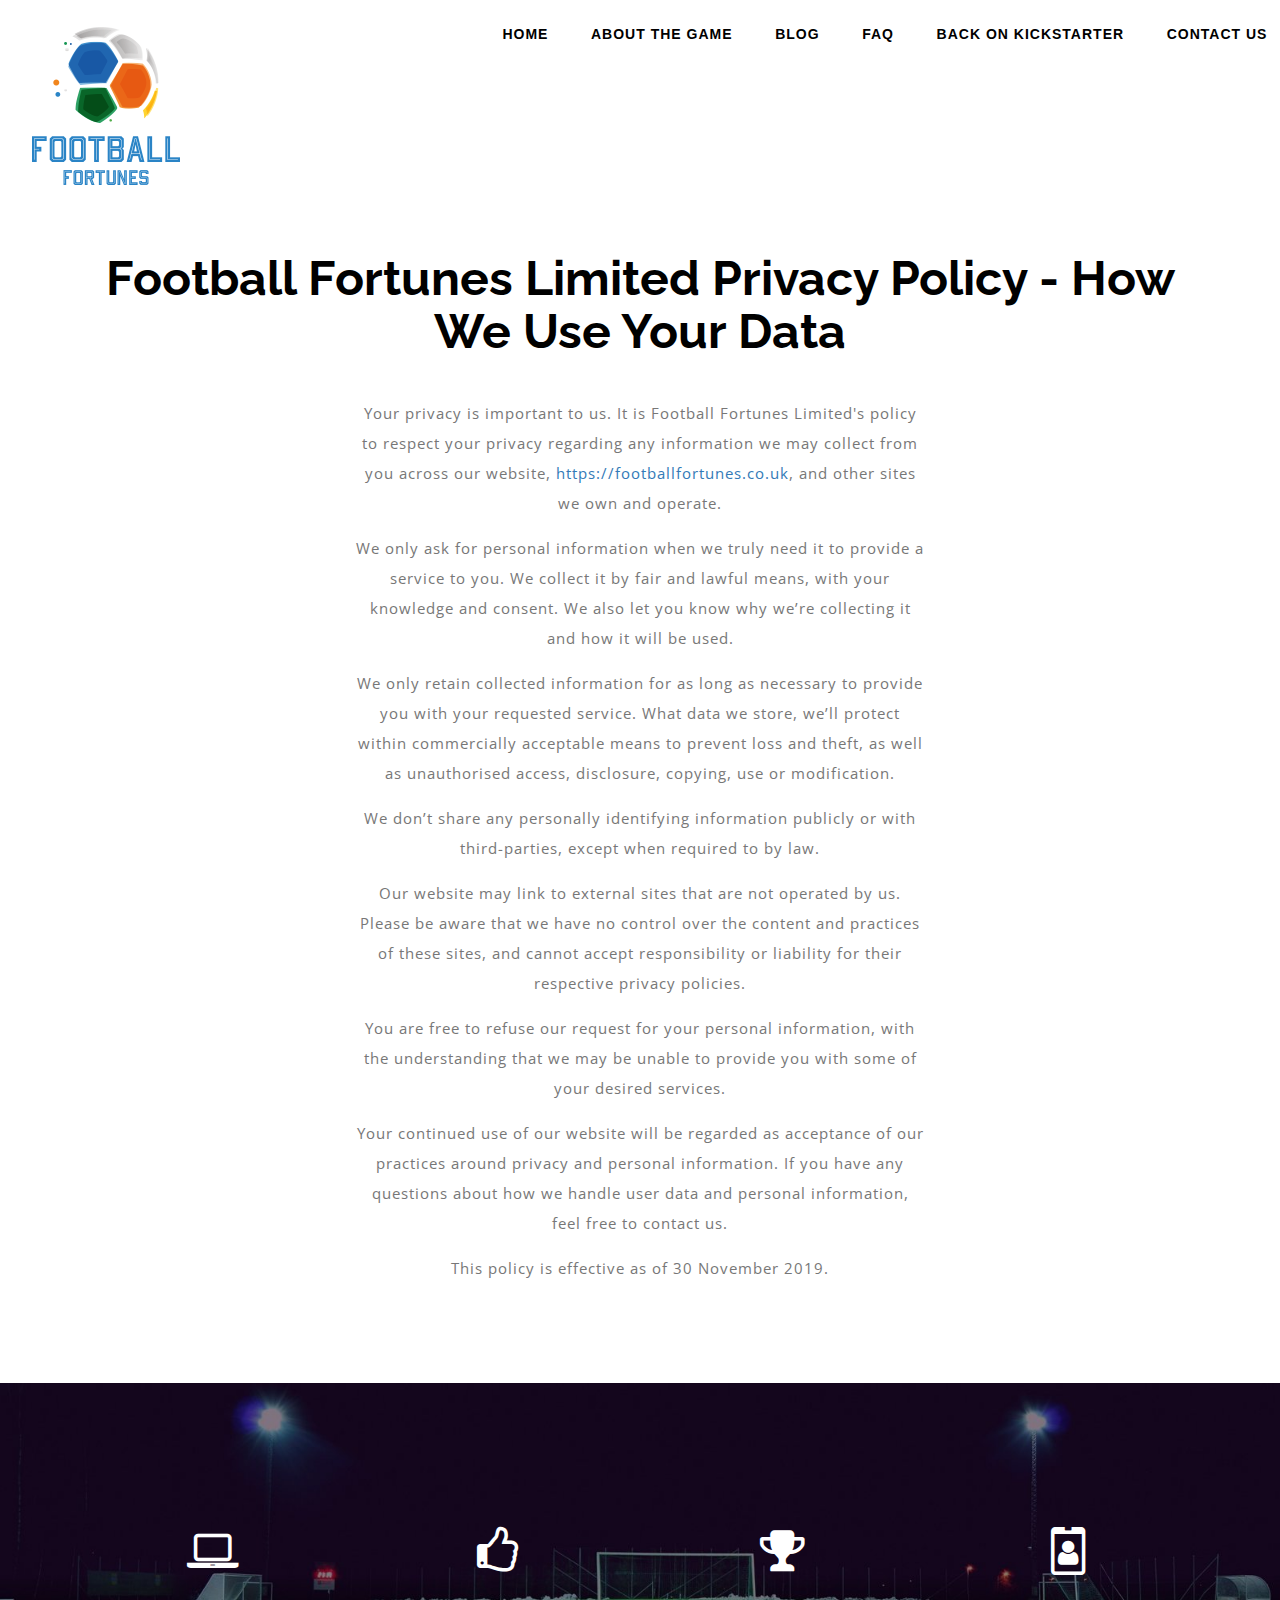
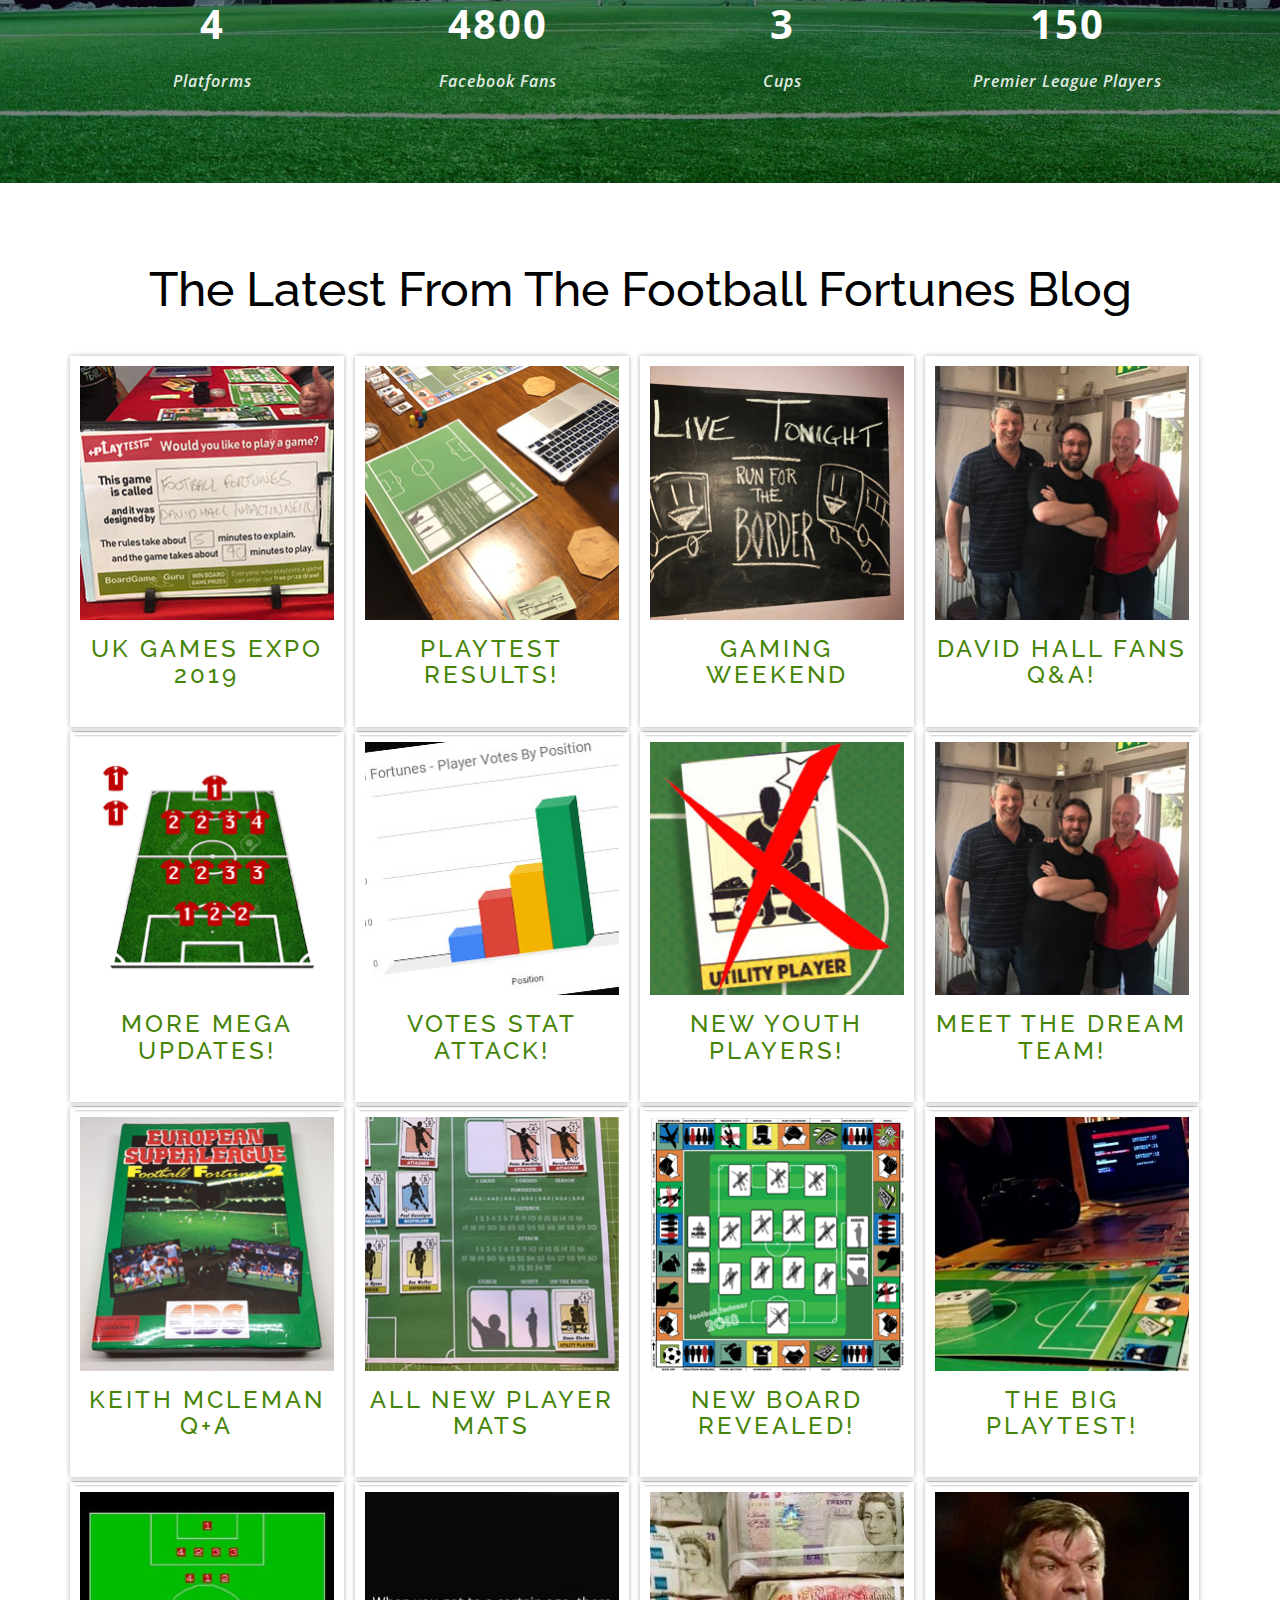
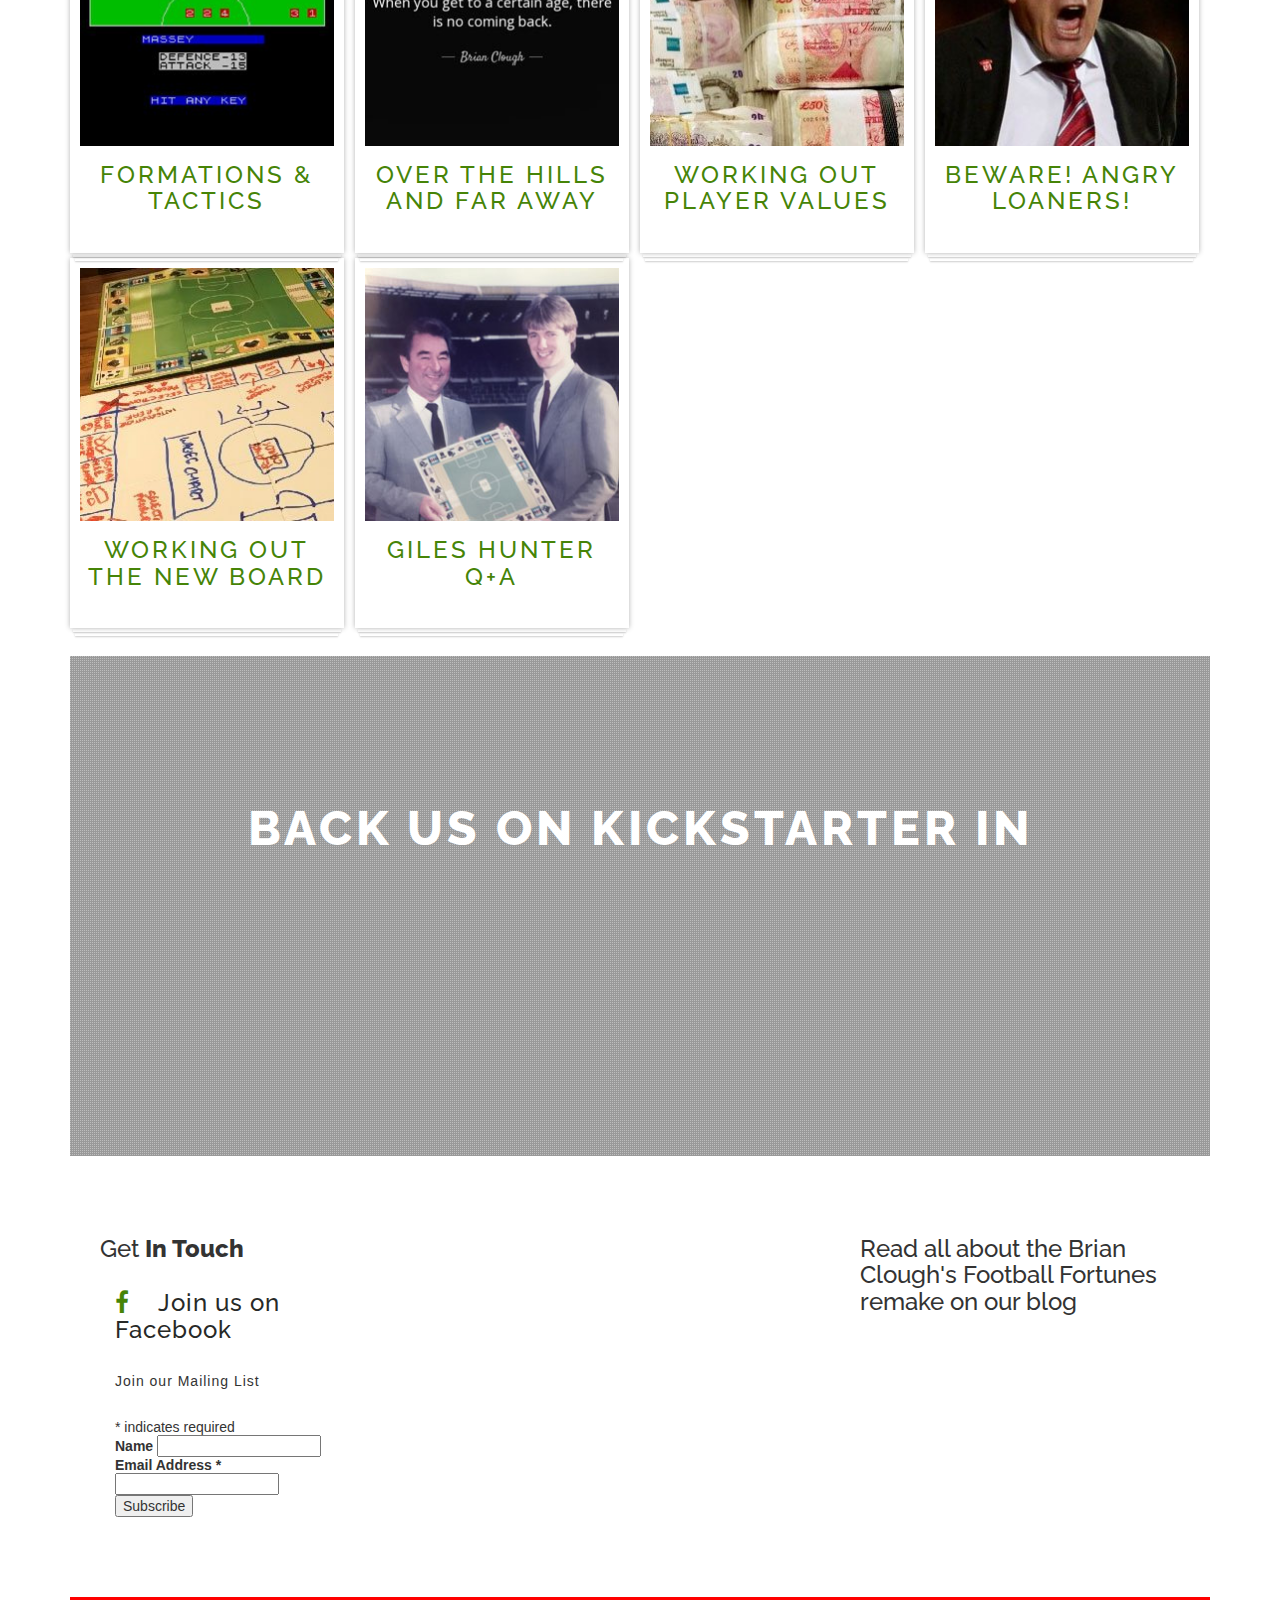
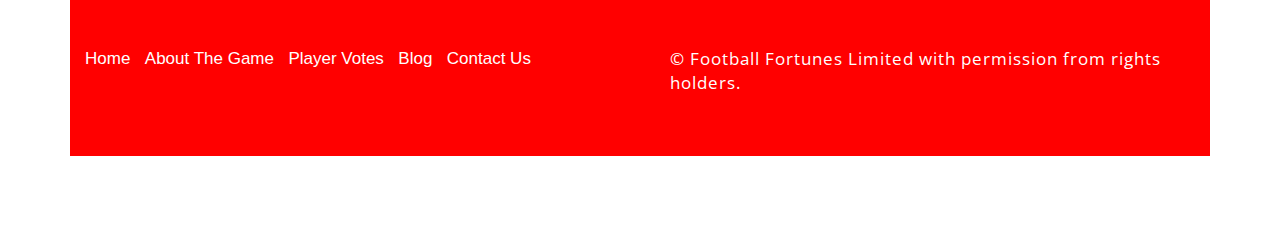
<file: privacy.html>
<!DOCTYPE html>
<html lang="en">
<head>
<title>Football Fortunes Board and Video Game - The Official Remake of Brian Clough's Football Fortunes</title>
<!-- custom-theme -->
<meta name="viewport" content="width=device-width, initial-scale=1">
<meta http-equiv="Content-Type" content="text/html; charset=utf-8" />
<meta name="description" content="Football Fortunes 2019 is the official remake of the 8-bit classic football management board and computer game Brian Cloughs Football Fortunes" />
<script type="application/x-javascript"> addEventListener("load", function() { setTimeout(hideURLbar, 0); }, false);
		function hideURLbar(){ window.scrollTo(0,1); } </script>
<!-- //custom-theme -->
<link href="css/bootstrap.css" rel="stylesheet" type="text/css" media="all" />
<link href="css/JiSlider.css" rel="stylesheet">
<!-- light-box -->
<link rel="stylesheet" href="css/lightbox.css">
<!-- //light-box -->

<!-- Owl-carousel-CSS --><link href="css/owl.carousel.css" rel="stylesheet">

<link href="css/style.css" rel="stylesheet" type="text/css" media="all" />
<!-- font-awesome-icons -->
<link href="css/font-awesome.css" rel="stylesheet">
<!-- //font-awesome-icons -->
<link href="//fonts.googleapis.com/css?family=Raleway:400,400i,500,500i,600,600i,700,700i,800" rel="stylesheet">
<link href='//fonts.googleapis.com/css?family=Open+Sans:400,300,300italic,400italic,600,600italic,700,700italic,800,800italic' rel='stylesheet' type='text/css'>
<!-- <Google Site Verification" /> -->
<meta name="google-site-verification" content="OHgB9lVIchtwZ19xqGBhPzl4IFtVy8_FkEaFkmJ2HM0" />
<!-- Facebook Pixel Code -->
<script>
  !function(f,b,e,v,n,t,s)
  {if(f.fbq)return;n=f.fbq=function(){n.callMethod?
  n.callMethod.apply(n,arguments):n.queue.push(arguments)};
  if(!f._fbq)f._fbq=n;n.push=n;n.loaded=!0;n.version='2.0';
  n.queue=[];t=b.createElement(e);t.async=!0;
  t.src=v;s=b.getElementsByTagName(e)[0];
  s.parentNode.insertBefore(t,s)}(window, document,'script',
  'https://connect.facebook.net/en_US/fbevents.js');
  fbq('init', '1898973397026496');
  fbq('track', 'PageView');
</script>
<noscript><img height="1" width="1" style="display:none"
  src="https://www.facebook.com/tr?id=1898973397026496&ev=PageView&noscript=1"
/></noscript>
<!-- End Facebook Pixel Code -->

<!-- Mailchimp Google Retargeting Code -->

<script id="mcjs">!function(c,h,i,m,p){m=c.createElement(h),p=c.getElementsByTagName(h)[0],m.async=1,m.src=i,p.parentNode.insertBefore(m,p)}(document,"script","https://chimpstatic.com/mcjs-connected/js/users/0b2f75bf097a5d47ae07b225c/431fd377d1c13f30e1d5617c3.js");</script>

<!-- Mailchimp Google Retargeting Code Ends -->

</head>

<body>

<!-- Facebook Messenger On Website Code -->

<div id="fb-root"></div>
<script>
  window.fbAsyncInit = function() {
    FB.init({
      xfbml            : true,
      version          : 'v3.3'
    });
  };

  (function(d, s, id) {
  var js, fjs = d.getElementsByTagName(s)[0];
  if (d.getElementById(id)) return;
  js = d.createElement(s); js.id = id;
  js.src = 'https://connect.facebook.net/en_GB/sdk/xfbml.customerchat.js';
  fjs.parentNode.insertBefore(js, fjs);
}(document, 'script', 'facebook-jssdk'));</script>

<!-- Your customer chat code -->
<div class="fb-customerchat"
  attribution=setup_tool
  page_id="857596470966390"
  theme_color="#fa3c4c"
  logged_in_greeting="Hi! Welcome to Football Fortunes. What can we do for you today?"
  logged_out_greeting="Hi! Welcome to Football Fortunes. What can we do for you today?">
</div>

<!-- Facebook Messenger Code Ends -->

<!-- banner -->
<div class="main_section_agile">

		<div class="agileits_w3layouts_banner_nav">
			<nav class="navbar navbar-default">
				<div class="navbar-header navbar-left">
					<img src="images/football-fortunes-logo.png" alt="Football Fortunes 2019" class="img-responsive">

				</div>
				<!-- Collect the nav links, forms, and other content for toggling -->
				<div class="collapse navbar-collapse navbar-right" id="bs-example-navbar-collapse-1">
					<nav class="menu--iris">
						<ul class="nav navbar-nav menu__list">
							<li class="menu__item menu__item--current"><a href="index.html">Home</a></li>
							<li class="menu__item"><a href="#about">About the Game</a></li>
							<li class="menu__item"><a href="#team">Blog</a></li>
								<!--<li class="menu__item"><a href="#gallery">Player Votes</a></li>-->
								<li class="menu__item"><a href="faq.html">FAQ</a></li>
								<li class="menu__item"><a href="http://www.kickstarter.co.uk/footballfortunes">Back on Kickstarter</a></li>
							<li class="menu__item"><a href="#contact">Contact Us</a></li>
						</ul>

					</nav>
				</div>
			</nav>
		</div>
</div>
	<!-- About the Game Section-->
<div class="w3-agileits-about" id="about">
		<div class="container">
				<div class="w3-agileits-about-top">
						<h3><b>Football Fortunes Limited Privacy Policy - How We Use Your Data</b></h3>

<p>Your privacy is important to us. It is Football Fortunes Limited's policy to respect your privacy regarding any information we may collect from you across our website, <a href="https://footballfortunes.co.uk">https://footballfortunes.co.uk</a>, and other sites we own and operate.</p>
<p>We only ask for personal information when we truly need it to provide a service to you. We collect it by fair and lawful means, with your knowledge and consent. We also let you know why we’re collecting it and how it will be used.</p>
<p>We only retain collected information for as long as necessary to provide you with your requested service. What data we store, we’ll protect within commercially acceptable means to prevent loss and theft, as well as unauthorised access, disclosure, copying, use or modification.</p>
<p>We don’t share any personally identifying information publicly or with third-parties, except when required to by law.</p>
<p>Our website may link to external sites that are not operated by us. Please be aware that we have no control over the content and practices of these sites, and cannot accept responsibility or liability for their respective privacy policies.</p>
<p>You are free to refuse our request for your personal information, with the understanding that we may be unable to provide you with some of your desired services.</p>
<p>Your continued use of our website will be regarded as acceptance of our practices around privacy and personal information. If you have any questions about how we handle user data and personal information, feel free to contact us.</p>
<p>This policy is effective as of 30 November 2019.</p>
							</br>
				</div>
			</div>
	   </div>
<!-- //about -->
<!-- stats -->
	<div class="stats" id="stats">
	    <div class="container">
			<div class="inner_w3l_agile_grids">
		<div class="col-md-3 w3layouts_stats_left w3_counter_grid">
		   <i class="fa fa-laptop" aria-hidden="true"></i>
			<p class="counter">4</p>
			<h3>Platforms</h3>
		</div>
		<div class="col-md-3 w3layouts_stats_left w3_counter_grid1">
		   <i class="fa fa-thumbs-o-up" aria-hidden="true"></i>
			<p class="counter">4800</p>
			<h3>Facebook Fans</h3>
		</div>
		<div class="col-md-3 w3layouts_stats_left w3_counter_grid2">
		<i class="fa fa-trophy" aria-hidden="true"></i>
			<p class="counter">3</p>
			<h3>Cups</h3>
		</div>
		<div class="col-md-3 w3layouts_stats_left w3_counter_grid3">
		<i class="fa fa-id-badge" aria-hidden="true"></i>
			<p class="counter">150</p>
			<h3>Premier League Players</h3>
		</div>
		<div class="clearfix"> </div>
	</div>
   </div>
</div>
<!-- //stats -->
<!-- team -->
	<div class="team" id="team">
		<div class="container">
			<div class="w3-team-head">
				<h3>The Latest From The Football Fortunes Blog</h3>
				</div>

				<!--  New Blog Entry Square Starts Here-->
								<div class="agile_team_grids">
									<div class="col-md-3 agile_team_grid team-left-w3l-agile">
										<div class="agile_team_grid_main">
											<img src="images/uk-games-expo-2019.jpg" alt="Football Fortunes at UK Games Expo 2019" class="img-responsive" />
											<div class="p-mask">
												<ul class="social-icons">
					<li><a href="https://medium.com/football-fortunes-2017/out-first-trip-to-uk-games-expo-was-great-fun-a3f6aac791da">Click to Read More</a> </li>
												</ul>
											</div>
										</div>
										<div class="agile_team_grid1">
											<h3>UK Games Expo 2019</h3>
										</div>
									</div>
									<!--  New Blog Entry Square Ends Here -->

				<!--  New Blog Entry Square Starts Here-->
								<div class="agile_team_grids">
									<div class="col-md-3 agile_team_grid team-left-w3l-agile">
										<div class="agile_team_grid_main">
											<img src="images/playestfeb2019.jpg" alt="The First Playtest of Football Fortunes 2019" class="img-responsive" />
											<div class="p-mask">
												<ul class="social-icons">
					<li><a href="https://medium.com/football-fortunes-2017/the-great-big-football-fortunes-2019-playtest-6ff35f1ca70f">Click to Read More</a> </li>
												</ul>
											</div>
										</div>
										<div class="agile_team_grid1">
											<h3>Playtest Results!</h3>
										</div>
									</div>
									<!--  New Blog Entry Square Ends Here -->

				<!--  New Blog Entry Square Starts Here-->
								<div class="agile_team_grids">
									<div class="col-md-3 agile_team_grid team-left-w3l-agile">
										<div class="agile_team_grid_main">
											<img src="images/border.jpg" alt="Run for the Border - The First North South of Ireland Games Meetup" class="img-responsive" />
											<div class="p-mask">
												<ul class="social-icons">
					<li><a href="https://medium.com/@footballfortunes/borders-where-were-going-there-are-no-borders-yet-97b7c68c8db2">Click to Read More</a> </li>
												</ul>
											</div>
										</div>
										<div class="agile_team_grid1">
											<h3>Gaming Weekend</h3>
										</div>
									</div>
									<!--  New Blog Entry Square Ends Here -->

<!--  New Blog Entry Square Starts Here-->
				<div class="agile_team_grids">
					<div class="col-md-3 agile_team_grid team-left-w3l-agile">
						<div class="agile_team_grid_main">
							<img src="images/ffteam.jpg" alt="Fans Questions and Answers with David Hall" class="img-responsive" />
							<div class="p-mask">
								<ul class="social-icons">
	<li><a href="https://medium.com/football-fortunes-2017/fans-q-a-with-david-hall-the-creator-of-brian-cloughs-football-fortunes-part-one-75319d1a66ed">Click to Read More</a> </li>
								</ul>
							</div>
						</div>
						<div class="agile_team_grid1">
							<h3>David Hall Fans Q&A!</h3>
						</div>
					</div>
					<!--  New Blog Entry Square Ends Here -->

				<!--  New Blog Entry Square Starts Here-->
				<div class="agile_team_grids">
					<div class="col-md-3 agile_team_grid team-left-w3l-agile">
						<div class="agile_team_grid_main">
							<img src="images/prototype.png" alt="The Football Fortunes Prototype is well under way" class="img-responsive" />
							<div class="p-mask">
								<ul class="social-icons">
				<li><a href="https://medium.com/football-fortunes-2017/what-have-we-been-at-ebdf32ca457">Click to Read More</a> </li>
								</ul>
							</div>
						</div>
						<div class="agile_team_grid1">
							<h3>More Mega Updates!</h3>
						</div>
					</div>
					<!--  New Blog Entry Square Ends Here -->


				<!--  New Blog Entry Square Starts Here-->
				<div class="agile_team_grids">
					<div class="col-md-3 agile_team_grid team-left-w3l-agile">
						<div class="agile_team_grid_main">
							<img src="images/votestats.jpg" alt="Stats on our Player Votes from the Football Fortunes Facebook Page" class="img-responsive" />
							<div class="p-mask">
								<ul class="social-icons">
	<li><a href="https://medium.com/football-fortunes-2017/player-votes-stat-attack-c9a489e30d28">Click to Read More</a> </li>
								</ul>
							</div>
						</div>
						<div class="agile_team_grid1">
							<h3>Votes Stat Attack!</h3>
						</div>
					</div>
					<!--  New Blog Entry Square Ends Here -->
				<!--  New Blog Entry Square Starts Here-->
				<div class="agile_team_grids">
					<div class="col-md-3 agile_team_grid team-left-w3l-agile">
						<div class="agile_team_grid_main">
							<img src="images/no-utility-players.jpg" alt="Introducing Youth Players, Scouts and Coaches to the new Football FOrtunes game" class="img-responsive" />
							<div class="p-mask">
								<ul class="social-icons">
	<li><a href="https://medium.com/football-fortunes-2017/youth-players-scouts-and-coaches-27685dd29958">Click to Read More</a> </li>
								</ul>
							</div>
						</div>
						<div class="agile_team_grid1">
							<h3>New Youth Players!</h3>
						</div>
					</div>
					<!--  New Blog Entry Square Ends Here -->
				<!--  New Blog Entry Square Starts Here-->
				<div class="agile_team_grids">
					<div class="col-md-3 agile_team_grid team-left-w3l-agile">
						<div class="agile_team_grid_main">
							<img src="images/ffteam.jpg" alt="Meeting the original team from Brian Clough's Football Fortunes" class="img-responsive" />
							<div class="p-mask">
								<ul class="social-icons">
	<li><a href="https://medium.com/football-fortunes-2017/meeting-with-the-makers-of-brian-cloughs-football-fortunes-b50e0ceff148">Click to Read More</a> </li>
								</ul>
							</div>
						</div>
						<div class="agile_team_grid1">
							<h3>Meet The Dream Team!</h3>
						</div>
					</div>
					<!--  New Blog Entry Square Ends Here -->
			<div class="agile_team_grids">
				<div class="col-md-3 agile_team_grid team-left-w3l-agile">
					<div class="agile_team_grid_main">
						<img src="images/ff2box.jpg" alt="Football Fortunes 2 - European Super League" class="img-responsive" />
						<div class="p-mask">
							<ul class="social-icons">
<li><a href="https://medium.com/football-fortunes-2017/q-a-with-keith-mcleman-the-creator-of-football-fortunes-2-european-super-league-69348d67ca7c">Click to Read More</a> </li>
							</ul>
						</div>
					</div>
					<div class="agile_team_grid1">
						<h3>Keith McLeman Q+A</h3>
					</div>
				</div>
				<!--  New Blog Entry Square Starts Here-->
				<div class="agile_team_grids">
					<div class="col-md-3 agile_team_grid team-left-w3l-agile">
						<div class="agile_team_grid_main">
							<img src="images/playermats.jpg" alt="Player mats for Football Fortunes 2019" class="img-responsive" />
							<div class="p-mask">
								<ul class="social-icons">
	<li><a href="https://medium.com/football-fortunes-2017/new-player-mats-2eb8d0f5d793">Click to Read More</a> </li>
								</ul>
							</div>
						</div>
						<div class="agile_team_grid1">
							<h3>All New Player Mats</h3>
						</div>
					</div>
					<!--  New Blog Entry Square Ends Here -->
				<!--  New Blog Entry Square Starts Here-->
			<div class="agile_team_grids">
				<div class="col-md-3 agile_team_grid team-left-w3l-agile">
					<div class="agile_team_grid_main">
						<img src="images/new-board.png" alt="Brian Cloughs Football Fortunes Remake Board" class="img-responsive" />
						<div class="p-mask">
							<ul class="social-icons">
<li><a href="https://medium.com/football-fortunes-2017/revealing-most-of-the-final-football-fortunes-2018-gameboard-d4fc88d18de6">Click to Read More</a> </li>
							</ul>
						</div>
					</div>
					<div class="agile_team_grid1">
						<h3>New board revealed!</h3>
					</div>
				</div>
				<!--  New Blog Entry Square Ends Here -->
				<div class="col-md-3 agile_team_grid team-left-w3l-agile">
					<div class="agile_team_grid_main">
						<img src="images/playtest.jpg" alt="Brian Cloughs Football Fortunes Playtest" class="img-responsive" />
						<div class="p-mask">
							<ul class="social-icons">
<li><a href="https://medium.com/football-fortunes-2017/what-we-learned-from-play-testing-the-original-football-fortunes-with-proper-board-game-folk-41dfc308dd93">Click to Read More</a> </li>
							</ul>
						</div>
					</div>
					<div class="agile_team_grid1">
						<h3>The big playtest!</h3>
					</div>
				</div>
				<div class="col-md-3 agile_team_grid team-left-w3l-agile">
					<div class="agile_team_grid_main">
						<img src="images/formation.jpg" alt=" " class="img-responsive" />
						<div class="p-mask">
							<ul class="social-icons">
<li><a href="https://medium.com/football-fortunes-2017/formations-and-new-tactics-9529c314be3b">Click to Read More</a> </li>
							</ul>
						</div>
					</div>
					<div class="agile_team_grid1">
						<h3>Formations & Tactics</h3>
					</div>
				</div>
				<div class="col-md-3 agile_team_grid team-left-w3l-agile">
					<div class="agile_team_grid_main">
					<img src="images/t11.jpg" alt=" " class="img-responsive" />
						<div class="p-mask">
							<ul class="social-icons">
									<li><a href="https://medium.com/football-fortunes-2017/over-the-hill-and-far-away-a4f7ddb5633d">Click to Read More</a> </li>
							</ul>
						</div>
					</div>
					<div class="agile_team_grid1">
						<h3>Over the hills and far away</h3>
					</div>
				</div>
				<div class="col-md-3 agile_team_grid team-left-w3l-agile">
					<div class="agile_team_grid_main">
					<img src="images/t22.jpg" alt=" " class="img-responsive" />
						<div class="p-mask">
							<ul class="social-icons">
									<li><a href="https://medium.com/football-fortunes-2017/player-values-31c76483afaa">Click to Read More</a> </li>

							</ul>
						</div>
					</div>
					<div class="agile_team_grid1">
						<h3>Working out player values</h3>
					</div>
				</div>
				<div class="col-md-3 agile_team_grid team-left-w3l-agile">
					<div class="agile_team_grid_main">
					<img src="images/t33.jpg" alt=" " class="img-responsive" />
						<div class="p-mask">
							<ul class="social-icons">
									<li><a href="https://medium.com/football-fortunes-2017/angry-loaners-764a992d6ed4">Click to Read More</a> </li>

							</ul>
						</div>
					</div>
					<div class="agile_team_grid1">
						<h3>Beware! Angry loaners!</h3>
					</div>
				</div>
				<div class="col-md-3 agile_team_grid team-left-w3l-agile">
					<div class="agile_team_grid_main">
						<img src="images/t44.jpg" alt=" " class="img-responsive" />
						<div class="p-mask">
							<ul class="social-icons">
									<li><a href="https://medium.com/football-fortunes-2017/all-aboard-bad09ba27c1a">Click to Read More</a> </li>
							</ul>
						</div>
					</div>
					<div class="agile_team_grid1">
						<h3>Working out the new board</h3>
					</div>
				</div>
				<!--  New Blog Entry Square Starts Here-->
				<div class="agile_team_grids">
					<div class="col-md-3 agile_team_grid team-left-w3l-agile">
						<div class="agile_team_grid_main">
							<img src="images/giles-clough.jpg" alt="Giles Hunter the original MD of CDS Software with Brian Clough at Wembley" class="img-responsive" />
							<div class="p-mask">
								<ul class="social-icons">
	<li><a href="https://medium.com/@footballfortunes/questions-and-answers-giles-hunter-3bc3706c1d93">Click to Read More</a> </li>
								</ul>
							</div>
						</div>
						<div class="agile_team_grid1">
							<h3>Giles Hunter Q+A</h3>
						</div>
					</div>
					<!--  New Blog Entry Square Ends Here -->
				<div class="clearfix"> </div>
			</div>
		</div>
	</div>
<!-- //team -->

<!-- Player Votes Section-->
	<!--<div class="works" id="gallery">
		<div class="container">
			<div class="services-heading">
				<h3>  <br/><i class="fa fa-thumbs-o-up" aria-hidden="true"></i> Facebook Player Votes</h3><p align="center">Player ratings for the new Football Fortunes game are voted for by our Facebook fans. </p>
				<p align="center"<a href="https://www.facebook.com/footballfortunes">Get involved in the Player Votes on the Football Fortunes Facebook Page</a></p>
				<div class="border border2"> </div>
			</div>
			<div class="gallery-grids">
				<div class="col-md-6">
							<img src="images/player-votes/defender-chris-smalling.jpg" alt="Chris Smalling" title="Chris Smalling Player Vote" class="img-responsive"/>
							<a href "https://www.facebook.com/footballfortunes/photos/a.1464449413614423.1073741829.857596470966390/1545750935484270/?type=3&theater" target="_blank">Chris Smalling</a>
				</div>
				<div class="gallery-grids">
					<div class="col-md-6">

								<img src="images/player-votes/defender-card_dejan-lovren.jpg" alt="Dejan Lovren" title="Dejan Lovren Player Vote" />
								<a href="https://www.facebook.com/footballfortunes/photos/a.1464449413614423.1073741829.857596470966390/1636959283030101/?type=3&theater" target="_blank">Dejan Lovren</a>

					</div>
					<div class="gallery-grids">
						<div class="col-md-6">

									<img src="images/player-votes/defender-john-stones.jpg" alt="John Stones" title="John Stones Player Vote"  />
									<a href="https://www.facebook.com/footballfortunes/photos/a.1464449413614423.1073741829.857596470966390/1526640254062005/?type=3&theater" target="_blank">John Stones</a>

						</div>
						<div class="gallery-grids">
							<div class="col-md-6">

										<img src="images/player-votes/midfielder-gylfi-sigurdsson.jpg" alt="Gylfi Sigurdsson" title="Gylfi Sigurdsson Player Vote"  />
										<a href="https://www.facebook.com/footballfortunes/photos/a.1464449413614423.1073741829.857596470966390/1582784035114293/?type=3&theater" target="_blank">Gylfi Sigurdsson</a>

							</div>
							<div class="gallery-grids">
								<div class="col-md-6">

											<img src="images/player-votes/midfielder-marouane-fellaini.jpg" alt="Marouane Fellaini" title="Marouane Fellaini Player Vote"  />
											<a href="https://www.facebook.com/footballfortunes/photos/a.1464449413614423.1073741829.857596470966390/1661853400540689/?type=3&theater" target="_blank">Marouane Fellaini</a>

								</div>
								<div class="gallery-grids">
									<div class="col-md-6">

												<img src="images/player-votes/midfielder-jordan-henderson.jpg" alt="Jordan Henderson" title="Jordan Henderson Player Vote" />
												<a href="https://www.facebook.com/footballfortunes/photos/a.1464449413614423.1073741829.857596470966390/1754845321241496/?type=3&theater" target="_blank">Jordan Henderson</a>

									</div>
									<div class="gallery-grids">
										<div class="col-md-6">

													<img src="images/player-votes/midfielder-jack-wilshere.jpg" alt="Jack Wilshere" title="Jack Wilshere Player Vote"  />
													<a href="https://www.facebook.com/footballfortunes/photos/a.1464449413614423.1073741829.857596470966390/1609421162450580/?type=3&theater" target="_blank">Jack Wilshere</a>

										</div>
										<div class="gallery-grids">
											<div class="col-md-6">

														<img src="images/player-votes/midfielder-jonjo-shelvey.jpg" alt="Jonjo Shelvey" title="Jonjo Shelvey Player Vote"  />
														<a href="https://www.facebook.com/footballfortunes/photos/a.1464449413614423.1073741829.857596470966390/1690062444386451/?type=3&theater" target="_blank">Jonjo Shelvey</a>

											</div>
											<div class="gallery-grids">
												<div class="col-md-6">
															<img src="images/player-votes/midfielder-joe-allen.jpg" alt="Joe Allen" title="Joe Allen Player Vote" />
															<a href="https://www.facebook.com/footballfortunes/photos/a.1464449413614423.1073741829.857596470966390/1699465500112812/?type=3&theater" target="_blank">Joe Allen</a>
												</div>
												<div class="gallery-grids">
													<div class="col-md-6">

																<img src="images/player-votes/midfielder-harry-winks.jpg" alt="Harry Winks" title="Harry Winks Player Vote" />
																<a href="https://www.facebook.com/footballfortunes/photos/a.1464449413614423.1073741829.857596470966390/1670612726331423/?type=3&theater" target="_blank">Harry Winks</a>

													</div>
													<div class="gallery-grids">
														<div class="col-md-6">

																	<img src="images/player-votes/attacker-wayne-rooney.jpg" alt="Wayne Rooney" title="Wayne Rooney Player Vote" />
																	<a href="https://www.facebook.com/footballfortunes/photos/a.1464449413614423.1073741829.857596470966390/1467319236660774/?type=3&theater" target="_blank">Wayne Rooney</a>

														</div>
														<div class="gallery-grids">
															<div class="col-md-6">

																		<img src="images/player-votes/attacker-olivier-giroud.jpg" alt="Olivier Giroud" title = "Olivier Giroud Player Vote"  />
																		<a href="https://www.facebook.com/footballfortunes/photos/a.1464449413614423.1073741829.857596470966390/1481224961936868/?type=3&theater" target="_blank">Olivier Giroud</a>

															</div>
															<div class="gallery-grids">
																<div class="col-md-6">

																			<img src="images/player-votes/attacker-daniel-sturridge.jpg" alt="Daniel Sturridge" title="Daniel Sturridge Player Vote" />
																			<a href="https://www.facebook.com/footballfortunes/photos/a.1464449413614423.1073741829.857596470966390/1498758746850156/?type=3&theater" target="_blank">Daniel Sturridge</a>

																</div>
																<div class="gallery-grids">
																	<div class="col-md-6">

																				<img src="images/player-votes/attacker-romelu-lukaka.jpg" alt="Romelu Lukaka" title ="Romelu Lukaka Player Vote" />
																				<a href="https://www.facebook.com/footballfortunes/photos/a.1464449413614423.1073741829.857596470966390/1514914705234560/?type=3&theater" target="_blank">Romelu Lukaku</a>

																	</div>
																	<div class="gallery-grids">
																		<div class="col-md-6">

																					<img src="images/player-votes/attacker-ross-barkley.jpg" alt="Ross Barkley" title="Ross Barkley Player Vote"  />
																					<a href="https://www.facebook.com/footballfortunes/photos/a.1464449413614423.1073741829.857596470966390/1565811570144873/?type=3&theater" target="_blank">Ross Barkley</a>

																		</div>
																		<div class="gallery-grids">
																			<div class="col-md-6">

																						<img src="images/player-votes/attacker-jamie-vardy.jpg" alt="Jamie Vardy" title="Jamie Vardy Player Vote"  />
																						<a href="https://www.facebook.com/footballfortunes/photos/a.1464449413614423.1073741829.857596470966390/1573671276025569/?type=3&theater" target="_blank">Jamie Vardy</a>

																			</div>
																			<div class="gallery-grids">
																				<div class="col-md-6">

																							<img src="images/player-votes/attacker-christian-benteke.jpg" alt="Christian Benteke" title="Christian Benteke Player Vote"  />
																							<a href="https://www.facebook.com/footballfortunes/photos/a.1464449413614423.1073741829.857596470966390/1644079255651437/?type=3&theater" target="_blank">Christian Benteke</a>

																				</div>
																				<div class="gallery-grids">
																					<div class="col-md-6">

																								<img src="images/player-votes/attacker_mesut-ozil.jpg" alt="Mesut Ozil" title="Mesut Ozil Player Vote"  />
																								<a href="https://www.facebook.com/footballfortunes/photos/a.1464449413614423.1073741829.857596470966390/1653676428025053/?type=3&theater" target="_blank">Mesut Ozil</a>

																					</div>


																				</div>
																				<div class="clearfix"> </div>
																			</div>
																		</div>
																	</div>-->
	<!-- //works -->

<!-- agile_testimonials -->
<!-- <div class="test" id="testimonials">
	<div class="container">
	<div class="col-md-3 test-left-agileinfo">
	<h3 class="tittle-agileits-w3layouts">Testimonials</h3>
	</div>
		<div class="col-md-9 test-gr">
					<div class=" test-gri1">
					 <div id="owl-demo2" class="owl-carousel">
							<div class="agile">
							   	<div class="test-grid">
							   		<div class="col-md-8 test-grid1">
										<p class="para-w3-agile">Lorem ipsum dolor sit amet, consectetur adipiscing elit, sed do eiusmod tempor incididunt ut labore et dolore magna aliqua. Ut enim ad minim veniam, quis.
										Lorem ipsum dolor .</p>
										<h4>Steve Warner</h4>
										<span>Lorem Ipsum</span>
									</div>
									<div class="col-md-4 test-grid2">
										<img src="images/t1.jpg" alt="" class="img-r">
									</div>
								</div>
								<div class="clearfix"></div>
							</div>
							<div class="agile">
							   	<div class="test-grid">
							   		<div class="col-md-8 test-grid1">
										<p class="para-w3-agile">Lorem ipsum dolor sit amet, consectetur adipiscing elit, sed do eiusmod tempor incididunt ut labore et dolore magna aliqua. Ut enim ad minim veniam, quis.
										Lorem ipsum dolor.</p>
										<h4>Andery</h4>
										<span>Lorem Ipsum</span>
									</div>
									<div class="col-md-4 test-grid2">
										<img src="images/t6.jpg" alt="" class="img-r">
									</div>
								</div>
								<div class="clearfix"></div>
							</div>
							<div class="agile">
							   	<div class="test-grid">
							   		<div class="col-md-8 test-grid1">
										<p class="para-w3-agile">Lorem ipsum dolor sit amet, consectetur adipiscing elit, sed do eiusmod tempor incididunt ut labore et dolore magna aliqua. Ut enim ad minim veniam, quis.
										Lorem ipsum dolor .</p>
										<h4>williams</h4>
										<span>Lorem Ipsum</span>
									</div>
									<div class="col-md-4 test-grid2">
										<img src="images/t3.jpg" alt="" class="img-r">
									</div>
								</div>
								<div class="clearfix"></div>
							</div>
							<div class="agile">
							   	<div class="test-grid">
							   		<div class="col-md-8 test-grid1">
										<p class="para-w3-agile">Lorem ipsum dolor sit amet, consectetur adipiscing elit, sed do eiusmod tempor incididunt ut labore et dolore magna aliqua. Ut enim ad minim veniam, quis.
										Lorem ipsum dolor .</p>
										<h4>Shane Smith</h4>
										<span>Lorem Ipsum</span>
									</div>
									<div class="col-md-4 test-grid2">
										<img src="images/t5.jpg" alt="" class="img-r">
									</div>
								</div>
								<div class="clearfix"></div>
							</div>
					</div>
				</div>
		</div>
	</div>
</div> -->
<!-- //agile_testimonials -->
<!-- /live match -->
</br>
<div class="banner-info">
	<div class="dott">
    <div class="wrapper agileinfo">
	<h3>BACK US ON KICKSTARTER IN</h3>
        <div class="clock">
            <div class="column w3l days">
                <div class="timer w3" id="days"></div>
                <div class="aits text">DAYS</div>
            </div>
            <div class="column w3">
                <div class="timer w3layouts" id="hours"></div>
                <div class="agileits text">HOURS</div>
            </div>

            <div class="column wthree">
                <div class="timer w3las" id="minutes"></div>
                <div class="text aits">MINUTES</div>
            </div>

            <div class="column siteliga">
                <div class="timer stuoyal3w" id="seconds"></div>
                <div class="text wthree">SECONDS</div>
            </div>
        </div>
			<div>
				<!--<h3><a href="https://www.kickstarter.com/projects/footballfortunes/667584823/build?ref=857800">Find Out More</a></h3>-->
			</div>


    </div>
</div>
</div>
</div>

<!-- //live match -->
<!-- /contact bottom -->
<div class="contact-bottom" id="contact">
	<div class="container">
		<div class="col-md-8 w3-contact-bottom-left">
			<h3>Get <span>In Touch</span></h3>
			<div class="col-md-4 conact-w3-inner1">
			<ul>
				<li><h3><i class="fa fa-facebook" aria-hidden="true"></i><a href="https://www.facebook.com/footballfortunes">Join us on Facebook</a></h3></li>
				<li>Join our Mailing List</li>
				</ul>
				<!-- Begin MailChimp Signup Form -->
<link href="//cdn-images.mailchimp.com/embedcode/classic-10_7.css" rel="stylesheet" type="text/css">
<style type="text/css">
	#mc_embed_signup{background:#fff; clear:left; font:14px Helvetica,Arial,sans-serif; }
	/* Add your own MailChimp form style overrides in your site stylesheet or in this style block.
	   We recommend moving this block and the preceding CSS link to the HEAD of your HTML file. */
</style>
<div id="mc_embed_signup">
<form action="https://footballfortunes.us19.list-manage.com/subscribe/post?u=0b2f75bf097a5d47ae07b225c&amp;id=a0db2981ab" method="post" id="mc-embedded-subscribe-form" name="mc-embedded-subscribe-form" class="validate" target="_blank" novalidate>
    <div id="mc_embed_signup_scroll">

<div class="indicates-required"><span class="asterisk">*</span> indicates required</div>
<div class="mc-field-group">
	<label for="mce-MMERGE6">Name </label>
	<input type="text" value="" name="MMERGE6" class="" id="mce-MMERGE6">
</div>
<div class="mc-field-group">
	<label for="mce-EMAIL">Email Address  <span class="asterisk">*</span>
</label>
	<input type="email" value="" name="EMAIL" class="required email" id="mce-EMAIL">
</div>
	<div id="mce-responses" class="clear">
		<div class="response" id="mce-error-response" style="display:none"></div>
		<div class="response" id="mce-success-response" style="display:none"></div>
	</div>    <!-- real people should not fill this in and expect good things - do not remove this or risk form bot signups-->
    <div style="position: absolute; left: -5000px;" aria-hidden="true"><input type="text" name="b_0b2f75bf097a5d47ae07b225c_a0db2981ab" tabindex="-1" value=""></div>
    <div class="clear"><input type="submit" value="Subscribe" name="subscribe" id="mc-embedded-subscribe" class="button"></div>
    </div>
</form>
</div>

<!--End mc_embed_signup-->
				<!-- Google Form for Mailing List -->
				<!--<iframe src="https://docs.google.com/forms/d/e/1FAIpQLSdsRaZEgsduu-3U-iT-dgNXXISbjPGqBAKS-WLRhirT8lwkyg/viewform?embedded=true" width="500" height="800" frameborder="0" marginheight="0" marginwidth="0">Loading...</iframe>-->
				<!-- Google Form for Mailing List Ends -->
				<!-- Mailchimp Pop Up -->
				<script id="mcjs">!function(c,h,i,m,p){m=c.createElement(h),p=c.getElementsByTagName(h)[0],m.async=1,m.src=i,p.parentNode.insertBefore(m,p)}(document,"script","https://chimpstatic.com/mcjs-connected/js/users/0b2f75bf097a5d47ae07b225c/5bc3f4aa6135128f950713ca4.js");</script>
			</div>
			<!-- Blog Posts Feed -->
			<div class="clearfix"></div>
		</div>
		<div class="col-md-4 w3-contact-bottom-right">
			<h3>Read all about the Brian Clough's Football Fortunes remake on our blog</h3>
			<p><br/>
				<div id="fm-medium-embed"></div>

				<script src="//data.feedmirror.com/embed.js"></script>
				<script>
				  var fmSettings = {
				    feedURL: 'https://data.feedmirror.com/-LLOd6XDepSCD7g6ChA0.json',
				    integration: 'medium-embed',
				    linkOutText: 'Read more',
				    linkToMediumProfileText: 'Subscribe on Medium',
				    postsCount: 3,
				    element: 'fm-medium-embed'
				  };
				  feedmirror.initialize(fmSettings);
				</script>

   </div>
  </div><!-- End Box -->
	<!-- Blog Posts Feed Ends -->

</div><!-- End Main Container -->
		</div>
		<div class="clearfix"></div>
	</div>
<!-- /contact bottom -->
<!-- Footer Section -->
<div class="footer">
	<div class="container">
		<div class="row">
			<div class="col-md-7 w3-footer-nav">
				<div class="links">
					<a href="index.html">Home</a>
					<a href="#about">About The Game</a>
					<a href="#gallery">Player Votes</a>
					<a href="#team">Blog</a>
					<!-- <a href="#testimonials">Our Fans Say</a> -->
					<!-- <a href="/faq.html">FAQ</a> -->
					<a href="#contact">Contact Us</a>
				</div>
			</div>
			<div class="col-md-7 w3-footer-copy">
				<div class="copyright">
					<p>&copy; Football Fortunes Limited with permission from rights holders.</p>
				</div>
			</div>
		</div>
	</div>
</div>
<!-- /Footer Section -->

<!-- start-smooth-scrolling -->
<!-- js -->
<script type="text/javascript" src="js/jquery-2.1.4.min.js"></script>
<!-- //js -->
<script src="js/JiSlider.js"></script>
<script>
			$(window).load(function () {
				$('#JiSlider').JiSlider({color: '#fff', start: 3, reverse: true}).addClass('ff')
			})
		</script>

	<script type="text/javascript">

  var _gaq = _gaq || [];
  _gaq.push(['_setAccount', 'UA-36251023-1']);
  _gaq.push(['_setDomainName', 'jqueryscript.net']);
  _gaq.push(['_trackPageview']);

  (function() {
    var ga = document.createElement('script'); ga.type = 'text/javascript'; ga.async = true;
    ga.src = ('https:' == document.location.protocol ? 'https://ssl' : 'http://www') + '.google-analytics.com/ga.js';
    var s = document.getElementsByTagName('script')[0]; s.parentNode.insertBefore(ga, s);
  })();

</script>

<!-- //footer -->
<!-- stats -->
	<script src="js/jquery.waypoints.min.js"></script>
	<script src="js/jquery.countup.js"></script>
		<script>
			$('.counter').countUp();
		</script>
<!-- //stats -->
 <!-- Custom-JavaScript-File-Links -->
        <script type="text/javascript" src="js/moment.js"></script>
        <script type="text/javascript" src="js/moment-timezone-with-data.js"></script>
        <script type="text/javascript" src="js/timer.js"></script>
    <!-- //Custom-JavaScript-File-Links -->

<!-- requried-jsfiles-for owl -->
 <script src="js/owl.carousel.js"></script>
							        <script>
									    $(document).ready(function() {
									      $("#owl-demo2").owlCarousel({
									        items : 1,
									        lazyLoad : false,
									        autoPlay : true,
									        navigation : false,
									        navigationText :  false,
									        pagination : true,
									      });
									    });
									  </script>
							 <!-- //requried-jsfiles-for owl -->
 <script src="js/index.js"></script>
<script type="text/javascript" src="js/move-top.js"></script>
<script type="text/javascript" src="js/easing.js"></script>
<script type="text/javascript">
	jQuery(document).ready(function($) {
		$(".scroll").click(function(event){
			event.preventDefault();
			$('html,body').animate({scrollTop:$(this.hash).offset().top},1000);
		});
	});
</script>
<!-- start-smoth-scrolling -->
<!-- for bootstrap working -->
	<script src="js/bootstrap.js"></script>
<!-- //for bootstrap working -->
<!-- here stars scrolling icon -->
	<script type="text/javascript">
		$(document).ready(function() {
			/*
				var defaults = {
				containerID: 'toTop', // fading element id
				containerHoverID: 'toTopHover', // fading element hover id
				scrollSpeed: 1200,
				easingType: 'linear'
				};
			*/

			$().UItoTop({ easingType: 'easeOutQuart' });

			});
	</script>
<!-- //here ends scrolling icon -->

<!-- Google Analytics Code -->

<script type="text/javascript">
var gaJsHost = (("https:" == document.location.protocol) ? "https://ssl." : "http://www.");
document.write(unescape("%3Cscript src='" + gaJsHost + "google-analytics.com/ga.js' type='text/javascript'%3E%3C/script%3E"));
</script>
<script type="text/javascript">
try {
var pageTracker = _gat._getTracker("UA-59771367-1");
pageTracker._trackPageview();
} catch(err) {}
</script>

<!-- Google Analytics Code Ends -->

</body>
</html>
</file>
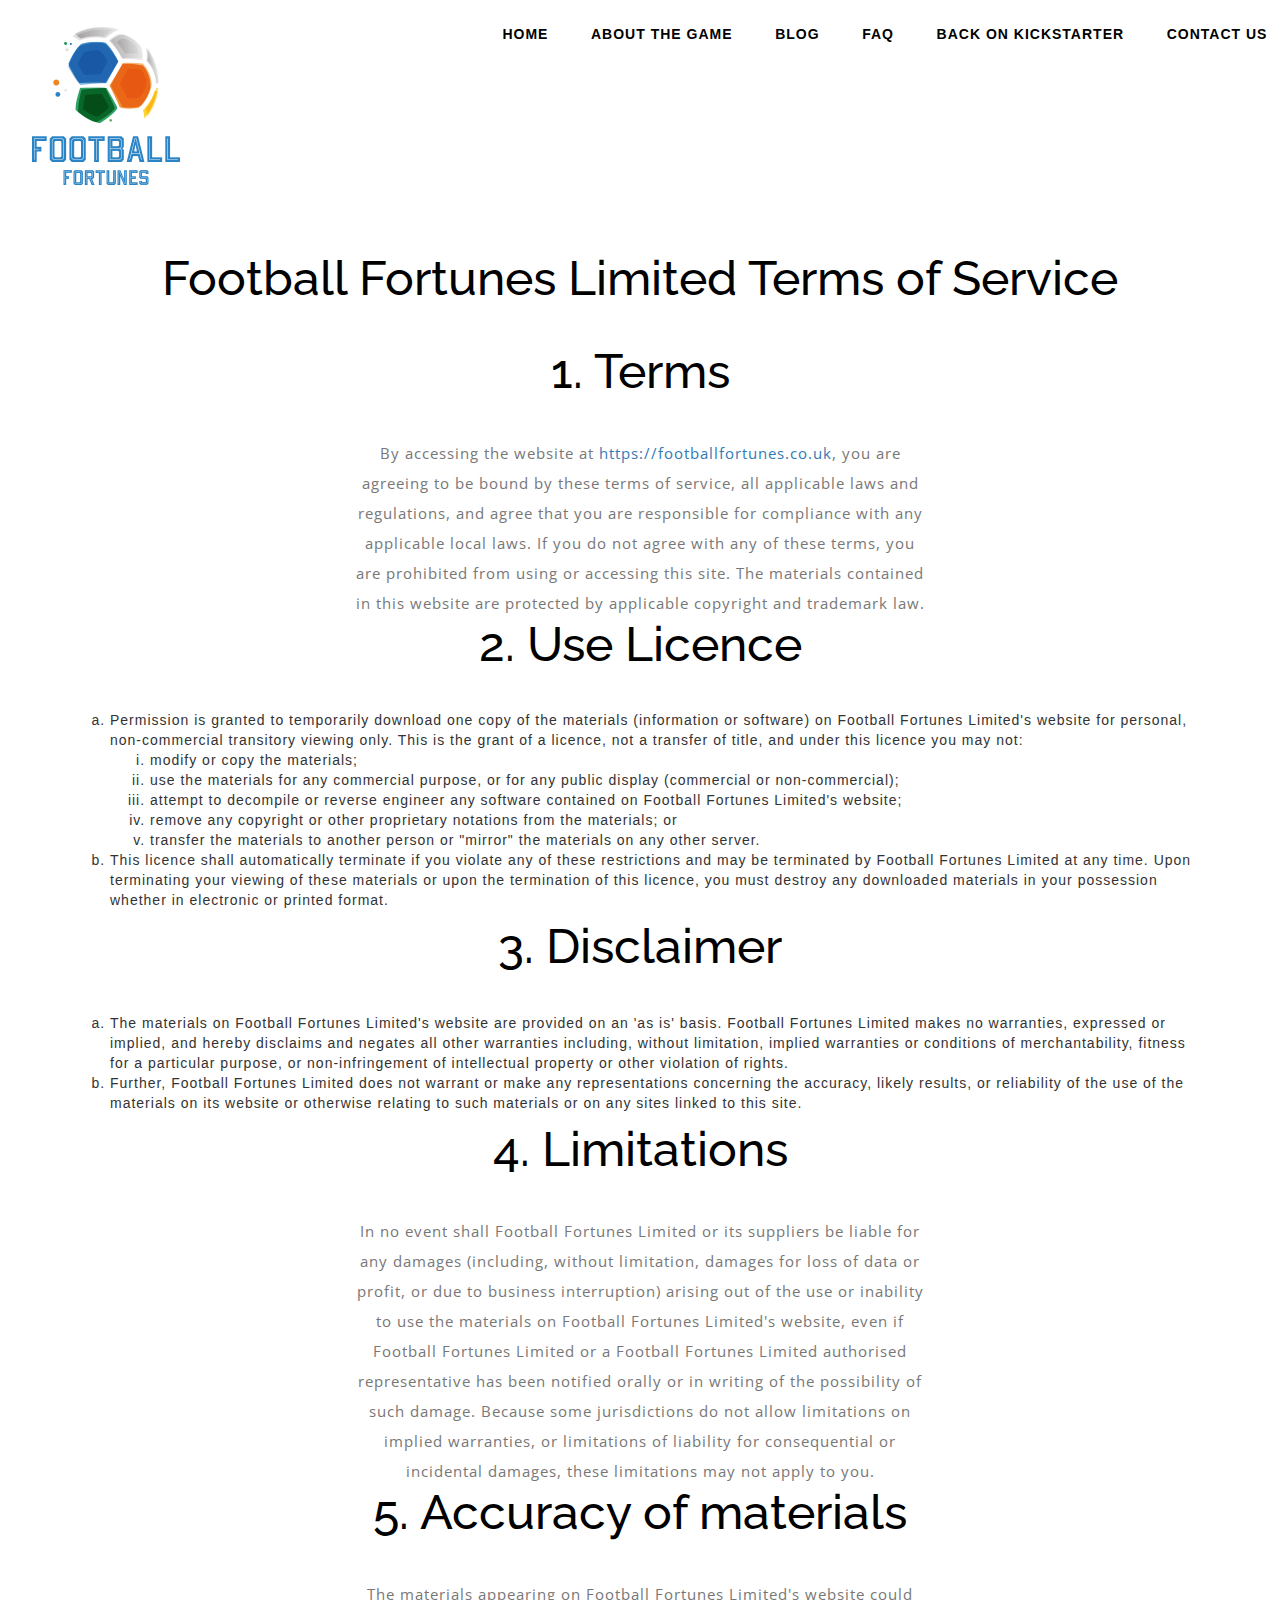
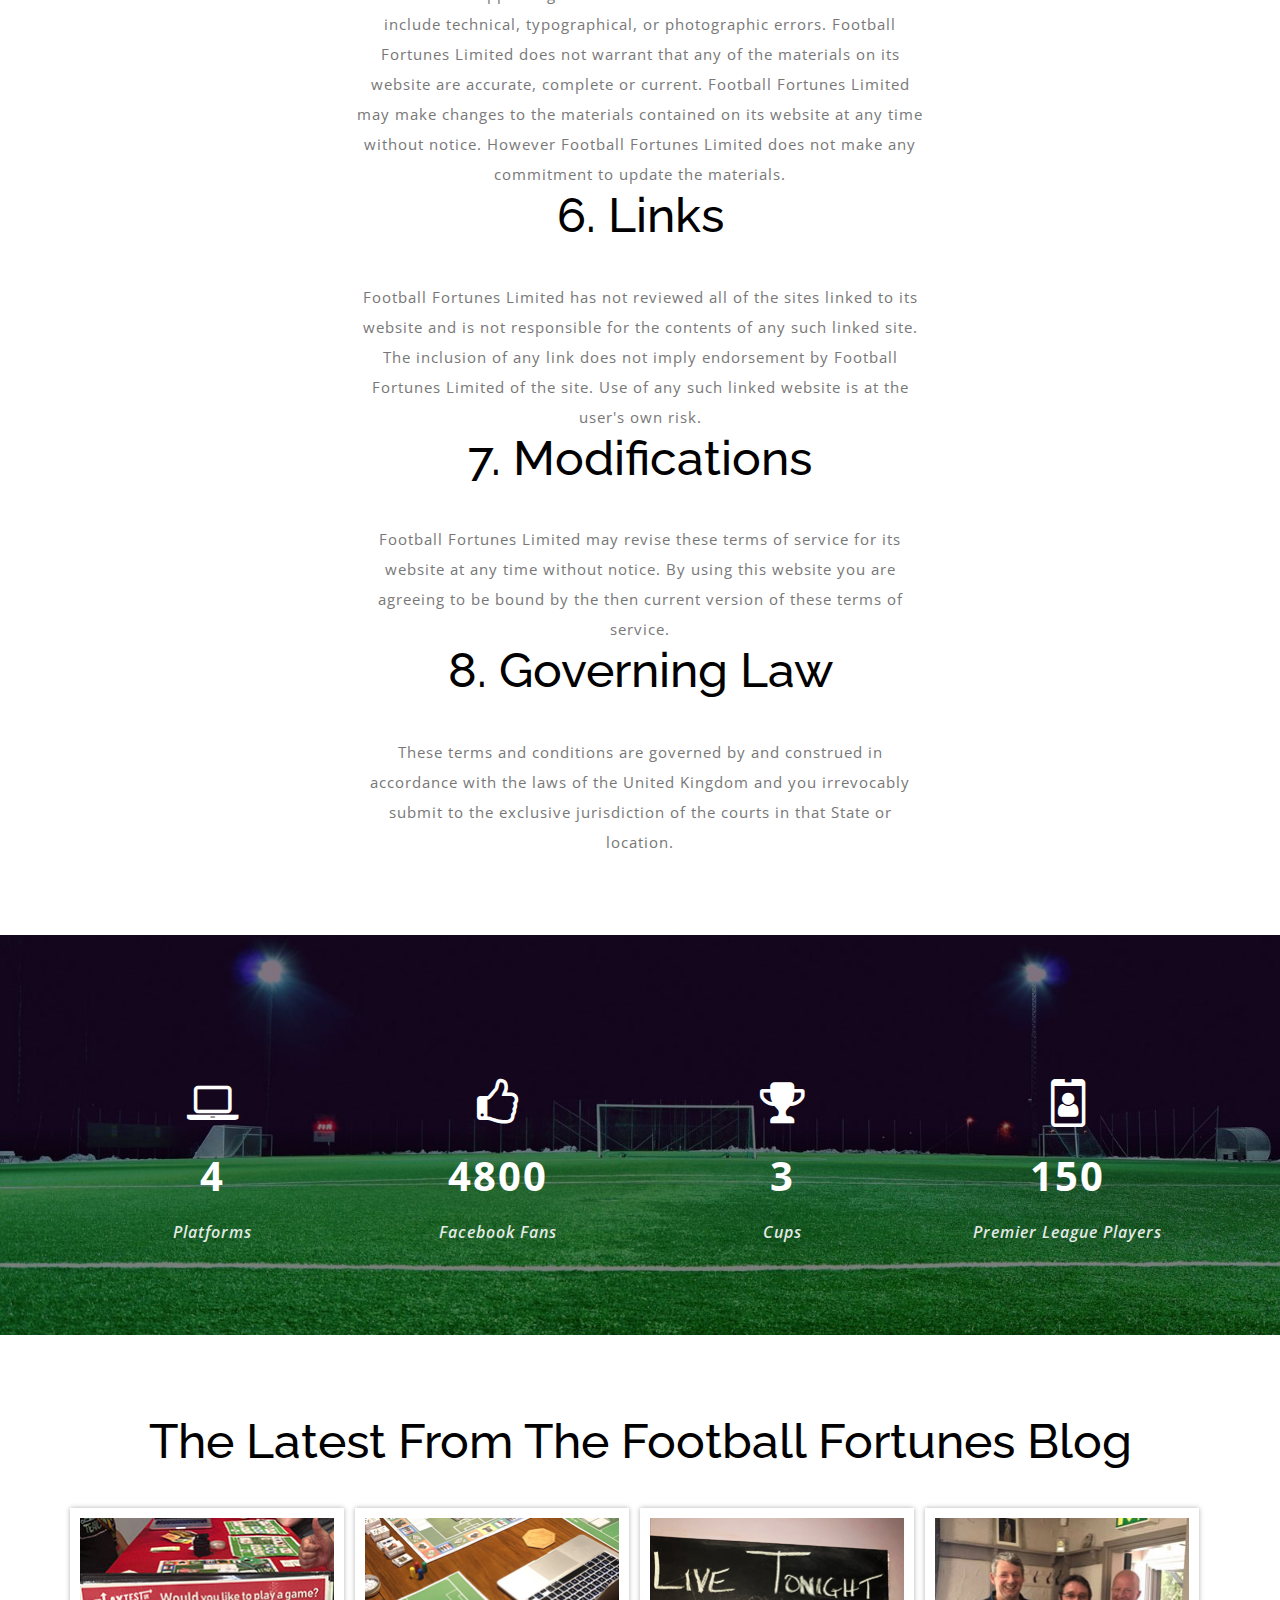
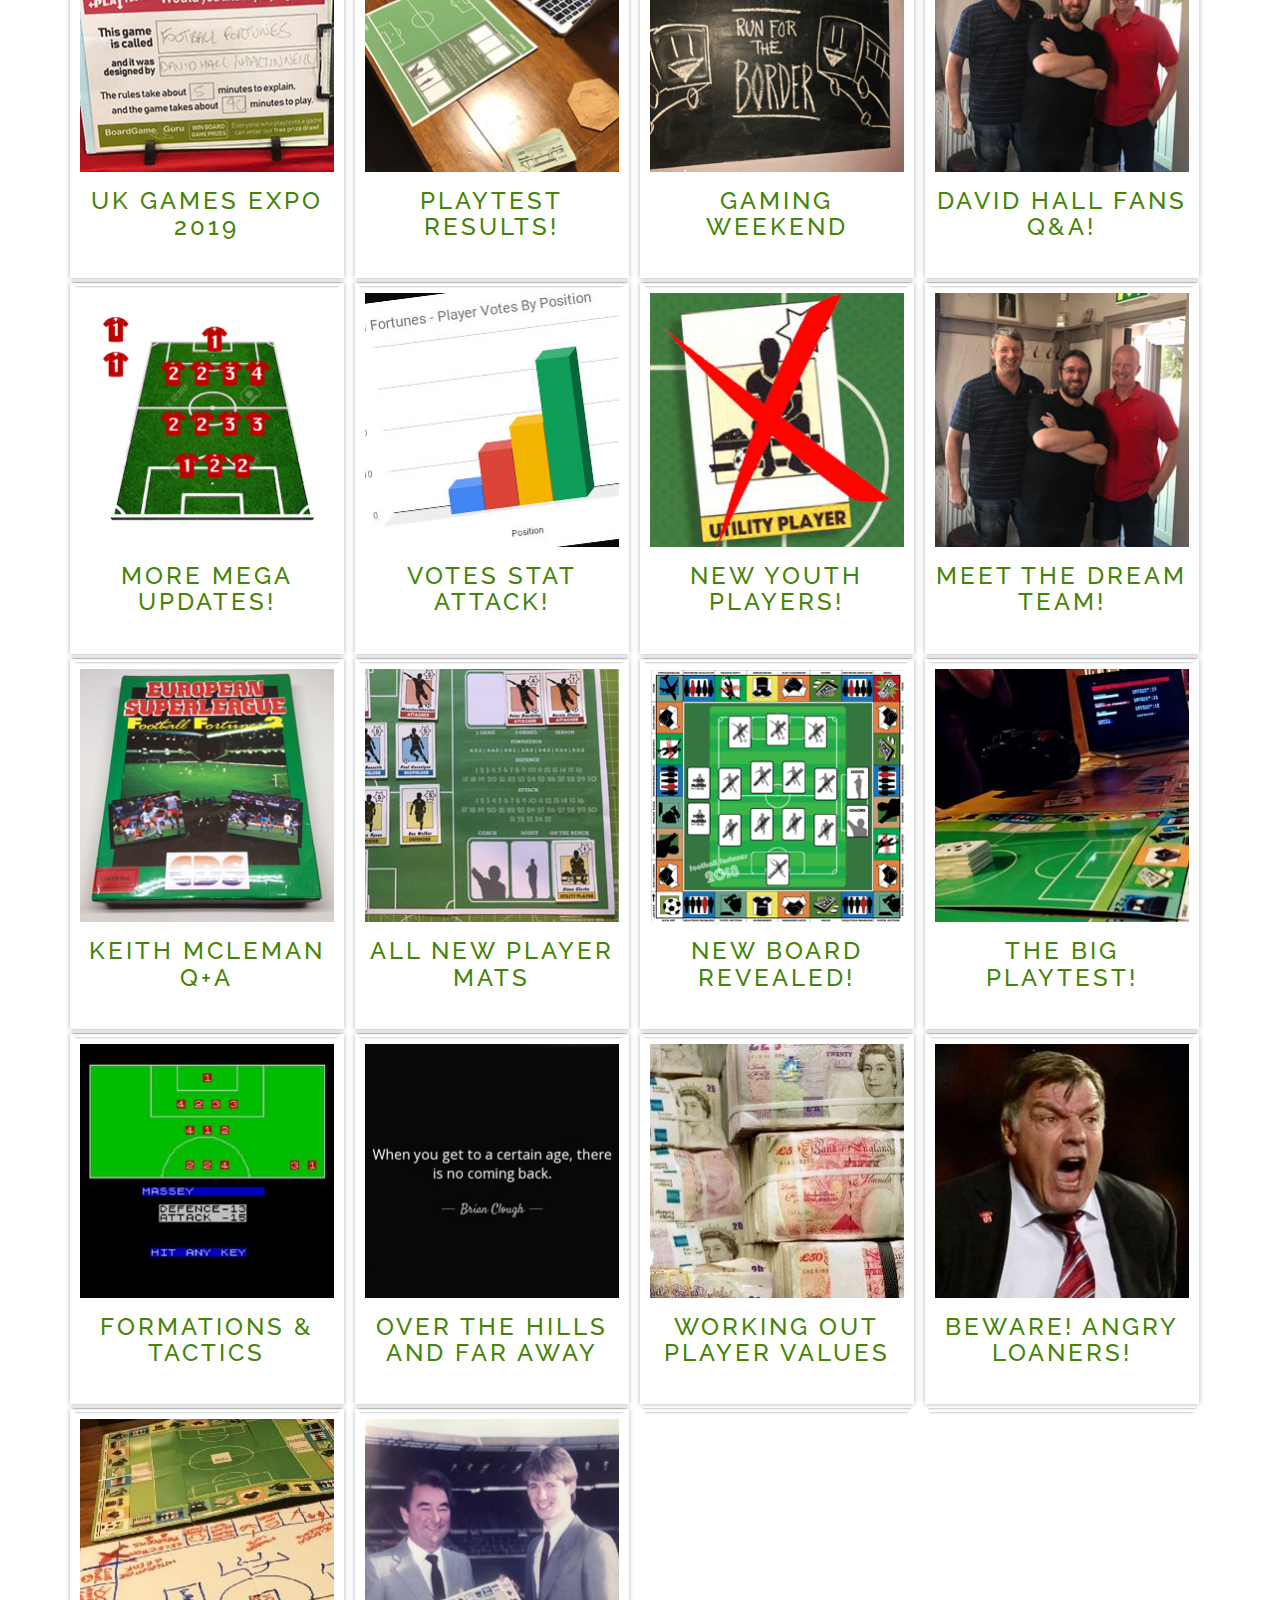
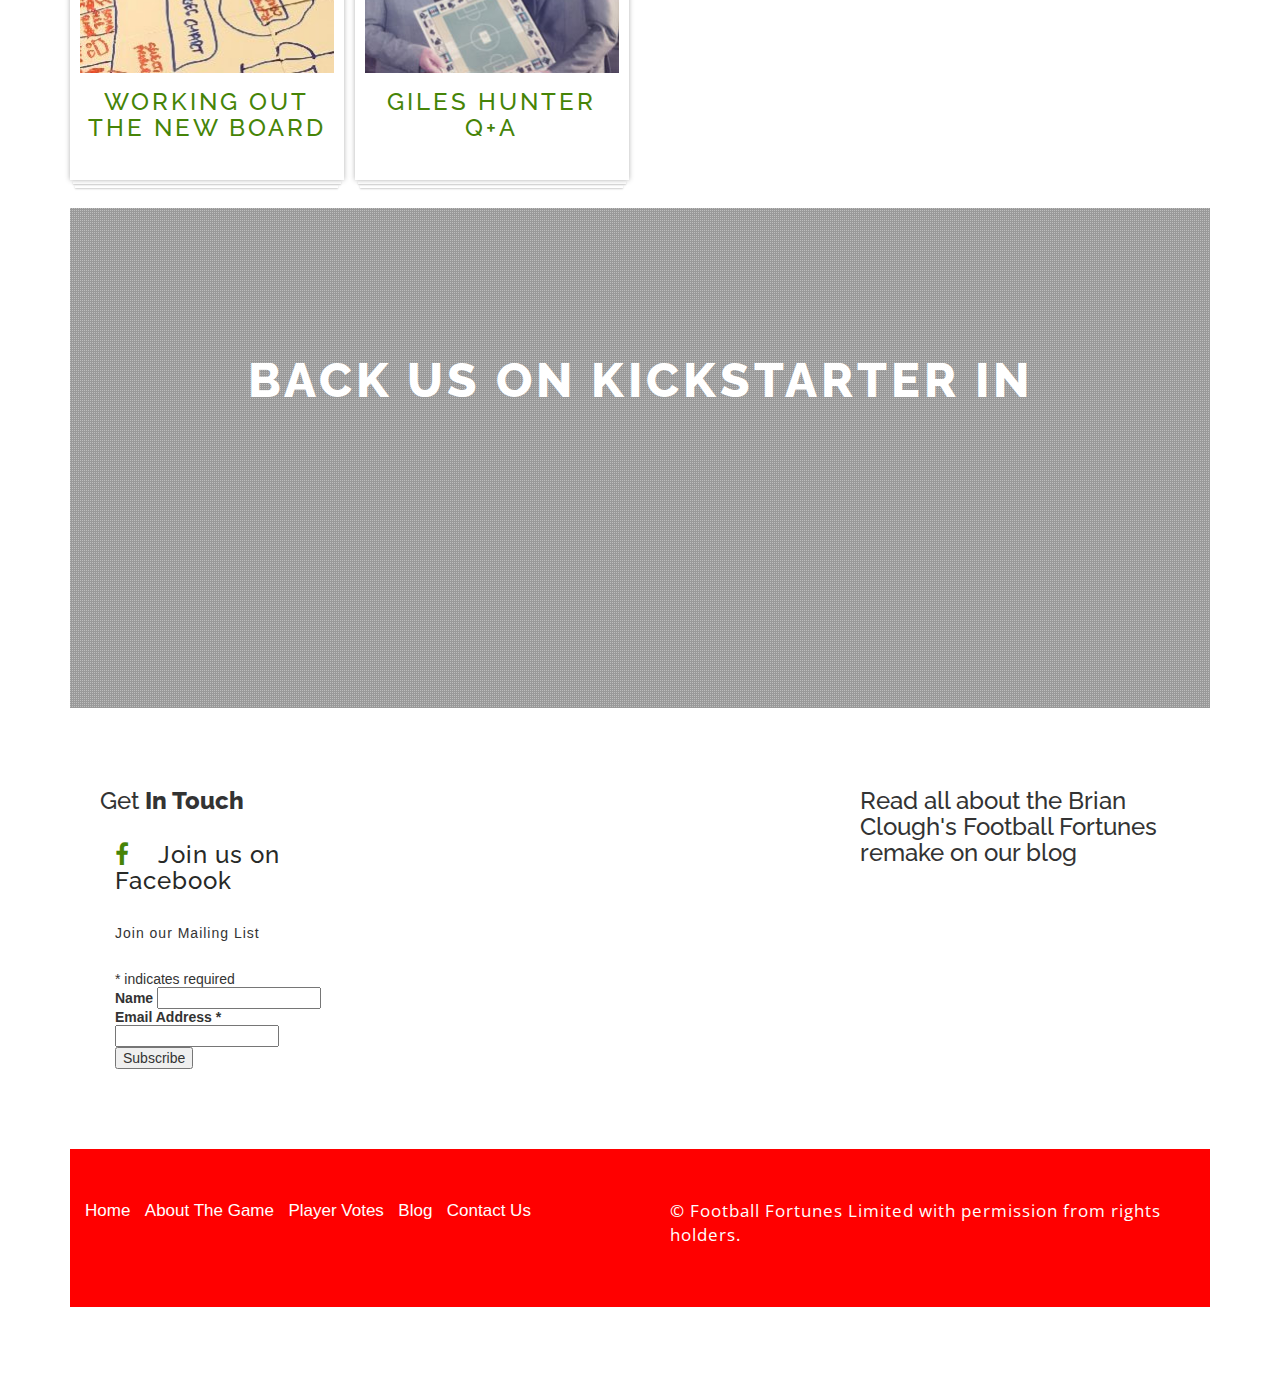
<file: termsofservice.html>
<!DOCTYPE html>
<html lang="en">
<head>
<title>Football Fortunes Board and Video Game - The Official Remake of Brian Clough's Football Fortunes</title>
<!-- custom-theme -->
<meta name="viewport" content="width=device-width, initial-scale=1">
<meta http-equiv="Content-Type" content="text/html; charset=utf-8" />
<meta name="description" content="Football Fortunes 2019 is the official remake of the 8-bit classic football management board and computer game Brian Cloughs Football Fortunes" />
<script type="application/x-javascript"> addEventListener("load", function() { setTimeout(hideURLbar, 0); }, false);
		function hideURLbar(){ window.scrollTo(0,1); } </script>
<!-- //custom-theme -->
<link href="css/bootstrap.css" rel="stylesheet" type="text/css" media="all" />
<link href="css/JiSlider.css" rel="stylesheet">
<!-- light-box -->
<link rel="stylesheet" href="css/lightbox.css">
<!-- //light-box -->

<!-- Owl-carousel-CSS --><link href="css/owl.carousel.css" rel="stylesheet">

<link href="css/style.css" rel="stylesheet" type="text/css" media="all" />
<!-- font-awesome-icons -->
<link href="css/font-awesome.css" rel="stylesheet">
<!-- //font-awesome-icons -->
<link href="//fonts.googleapis.com/css?family=Raleway:400,400i,500,500i,600,600i,700,700i,800" rel="stylesheet">
<link href='//fonts.googleapis.com/css?family=Open+Sans:400,300,300italic,400italic,600,600italic,700,700italic,800,800italic' rel='stylesheet' type='text/css'>
<!-- <Google Site Verification" /> -->
<meta name="google-site-verification" content="OHgB9lVIchtwZ19xqGBhPzl4IFtVy8_FkEaFkmJ2HM0" />
<!-- Facebook Pixel Code -->
<script>
  !function(f,b,e,v,n,t,s)
  {if(f.fbq)return;n=f.fbq=function(){n.callMethod?
  n.callMethod.apply(n,arguments):n.queue.push(arguments)};
  if(!f._fbq)f._fbq=n;n.push=n;n.loaded=!0;n.version='2.0';
  n.queue=[];t=b.createElement(e);t.async=!0;
  t.src=v;s=b.getElementsByTagName(e)[0];
  s.parentNode.insertBefore(t,s)}(window, document,'script',
  'https://connect.facebook.net/en_US/fbevents.js');
  fbq('init', '1898973397026496');
  fbq('track', 'PageView');
</script>
<noscript><img height="1" width="1" style="display:none"
  src="https://www.facebook.com/tr?id=1898973397026496&ev=PageView&noscript=1"
/></noscript>
<!-- End Facebook Pixel Code -->

<!-- Freshchat Code -->

<script src="https://wchat.freshchat.com/js/widget.js"></script>

<!-- Freshchat Code Ends -->

<!-- Mailchimp Google Retargeting Code -->

<script id="mcjs">!function(c,h,i,m,p){m=c.createElement(h),p=c.getElementsByTagName(h)[0],m.async=1,m.src=i,p.parentNode.insertBefore(m,p)}(document,"script","https://chimpstatic.com/mcjs-connected/js/users/0b2f75bf097a5d47ae07b225c/431fd377d1c13f30e1d5617c3.js");</script>

<!-- Mailchimp Google Retargeting Code Ends -->

</head>

<body>

<!-- Facebook Messenger On Website Code -->

<div id="fb-root"></div>
<script>
  window.fbAsyncInit = function() {
    FB.init({
      xfbml            : true,
      version          : 'v3.3'
    });
  };

  (function(d, s, id) {
  var js, fjs = d.getElementsByTagName(s)[0];
  if (d.getElementById(id)) return;
  js = d.createElement(s); js.id = id;
  js.src = 'https://connect.facebook.net/en_GB/sdk/xfbml.customerchat.js';
  fjs.parentNode.insertBefore(js, fjs);
}(document, 'script', 'facebook-jssdk'));</script>

<!-- Your customer chat code -->
<div class="fb-customerchat"
  attribution=setup_tool
  page_id="857596470966390"
  theme_color="#fa3c4c"
  logged_in_greeting="Hi! Welcome to Football Fortunes. What can we do for you today?"
  logged_out_greeting="Hi! Welcome to Football Fortunes. What can we do for you today?">
</div>

<!-- Facebook Messenger Code Ends -->

<!-- banner -->
<div class="main_section_agile">

		<div class="agileits_w3layouts_banner_nav">
			<nav class="navbar navbar-default">
				<div class="navbar-header navbar-left">
					<img src="images/football-fortunes-logo.png" alt="Football Fortunes 2019" class="img-responsive">

				</div>
				<!-- Collect the nav links, forms, and other content for toggling -->
				<div class="collapse navbar-collapse navbar-right" id="bs-example-navbar-collapse-1">
					<nav class="menu--iris">
						<ul class="nav navbar-nav menu__list">
							<li class="menu__item menu__item--current"><a href="index.html">Home</a></li>
							<li class="menu__item"><a href="#about">About the Game</a></li>
							<li class="menu__item"><a href="#team">Blog</a></li>
								<!--<li class="menu__item"><a href="#gallery">Player Votes</a></li>-->
								<li class="menu__item"><a href="faq.html">FAQ</a></li>
								<li class="menu__item"><a href="http://www.kickstarter.co.uk/footballfortunes">Back on Kickstarter</a></li>
							<li class="menu__item"><a href="#contact">Contact Us</a></li>
						</ul>

					</nav>
				</div>
			</nav>
		</div>
</div>
	<!-- About the Game Section-->
<div class="w3-agileits-about" id="about">
		<div class="container">
				<div class="w3-agileits-about-top">
						<h3>Football Fortunes Limited Terms of Service</h3>
						<h3>1. Terms</h3>
						<p>By accessing the website at <a href="https://footballfortunes.co.uk">https://footballfortunes.co.uk</a>, you are agreeing to be bound by these terms of service, all applicable laws and regulations, and agree that you are responsible for compliance with any applicable local laws. If you do not agree with any of these terms, you are prohibited from using or accessing this site. The materials contained in this website are protected by applicable copyright and trademark law.</p>
						<h3>2. Use Licence</h3>
						<ol type="a">
						   <li>Permission is granted to temporarily download one copy of the materials (information or software) on Football Fortunes Limited's website for personal, non-commercial transitory viewing only. This is the grant of a licence, not a transfer of title, and under this licence you may not:
						   <ol type="i">
						       <li>modify or copy the materials;</li>
						       <li>use the materials for any commercial purpose, or for any public display (commercial or non-commercial);</li>
						       <li>attempt to decompile or reverse engineer any software contained on Football Fortunes Limited's website;</li>
						       <li>remove any copyright or other proprietary notations from the materials; or</li>
						       <li>transfer the materials to another person or "mirror" the materials on any other server.</li>
						   </ol>
						    </li>
						   <li>This licence shall automatically terminate if you violate any of these restrictions and may be terminated by Football Fortunes Limited at any time. Upon terminating your viewing of these materials or upon the termination of this licence, you must destroy any downloaded materials in your possession whether in electronic or printed format.</li>
						</ol>
						<h3>3. Disclaimer</h3>
						<ol type="a">
						   <li>The materials on Football Fortunes Limited's website are provided on an 'as is' basis. Football Fortunes Limited makes no warranties, expressed or implied, and hereby disclaims and negates all other warranties including, without limitation, implied warranties or conditions of merchantability, fitness for a particular purpose, or non-infringement of intellectual property or other violation of rights.</li>
						   <li>Further, Football Fortunes Limited does not warrant or make any representations concerning the accuracy, likely results, or reliability of the use of the materials on its website or otherwise relating to such materials or on any sites linked to this site.</li>
						</ol>
						<h3>4. Limitations</h3>
						<p>In no event shall Football Fortunes Limited or its suppliers be liable for any damages (including, without limitation, damages for loss of data or profit, or due to business interruption) arising out of the use or inability to use the materials on Football Fortunes Limited's website, even if Football Fortunes Limited or a Football Fortunes Limited authorised representative has been notified orally or in writing of the possibility of such damage. Because some jurisdictions do not allow limitations on implied warranties, or limitations of liability for consequential or incidental damages, these limitations may not apply to you.</p>
						<h3>5. Accuracy of materials</h3>
						<p>The materials appearing on Football Fortunes Limited's website could include technical, typographical, or photographic errors. Football Fortunes Limited does not warrant that any of the materials on its website are accurate, complete or current. Football Fortunes Limited may make changes to the materials contained on its website at any time without notice. However Football Fortunes Limited does not make any commitment to update the materials.</p>
						<h3>6. Links</h3>
						<p>Football Fortunes Limited has not reviewed all of the sites linked to its website and is not responsible for the contents of any such linked site. The inclusion of any link does not imply endorsement by Football Fortunes Limited of the site. Use of any such linked website is at the user's own risk.</p>
						<h3>7. Modifications</h3>
						<p>Football Fortunes Limited may revise these terms of service for its website at any time without notice. By using this website you are agreeing to be bound by the then current version of these terms of service.</p>
						<h3>8. Governing Law</h3>
						<p>These terms and conditions are governed by and construed in accordance with the laws of the United Kingdom and you irrevocably submit to the exclusive jurisdiction of the courts in that State or location.</p>
				</div>
			</div>
	   </div>
<!-- //about -->
<!-- stats -->
	<div class="stats" id="stats">
	    <div class="container">
			<div class="inner_w3l_agile_grids">
		<div class="col-md-3 w3layouts_stats_left w3_counter_grid">
		   <i class="fa fa-laptop" aria-hidden="true"></i>
			<p class="counter">4</p>
			<h3>Platforms</h3>
		</div>
		<div class="col-md-3 w3layouts_stats_left w3_counter_grid1">
		   <i class="fa fa-thumbs-o-up" aria-hidden="true"></i>
			<p class="counter">4800</p>
			<h3>Facebook Fans</h3>
		</div>
		<div class="col-md-3 w3layouts_stats_left w3_counter_grid2">
		<i class="fa fa-trophy" aria-hidden="true"></i>
			<p class="counter">3</p>
			<h3>Cups</h3>
		</div>
		<div class="col-md-3 w3layouts_stats_left w3_counter_grid3">
		<i class="fa fa-id-badge" aria-hidden="true"></i>
			<p class="counter">150</p>
			<h3>Premier League Players</h3>
		</div>
		<div class="clearfix"> </div>
	</div>
   </div>
</div>
<!-- //stats -->
<!-- team -->
	<div class="team" id="team">
		<div class="container">
			<div class="w3-team-head">
				<h3>The Latest From The Football Fortunes Blog</h3>
				</div>

				<!--  New Blog Entry Square Starts Here-->
								<div class="agile_team_grids">
									<div class="col-md-3 agile_team_grid team-left-w3l-agile">
										<div class="agile_team_grid_main">
											<img src="images/uk-games-expo-2019.jpg" alt="Football Fortunes at UK Games Expo 2019" class="img-responsive" />
											<div class="p-mask">
												<ul class="social-icons">
					<li><a href="https://medium.com/football-fortunes-2017/out-first-trip-to-uk-games-expo-was-great-fun-a3f6aac791da">Click to Read More</a> </li>
												</ul>
											</div>
										</div>
										<div class="agile_team_grid1">
											<h3>UK Games Expo 2019</h3>
										</div>
									</div>
									<!--  New Blog Entry Square Ends Here -->

				<!--  New Blog Entry Square Starts Here-->
								<div class="agile_team_grids">
									<div class="col-md-3 agile_team_grid team-left-w3l-agile">
										<div class="agile_team_grid_main">
											<img src="images/playestfeb2019.jpg" alt="The First Playtest of Football Fortunes 2019" class="img-responsive" />
											<div class="p-mask">
												<ul class="social-icons">
					<li><a href="https://medium.com/football-fortunes-2017/the-great-big-football-fortunes-2019-playtest-6ff35f1ca70f">Click to Read More</a> </li>
												</ul>
											</div>
										</div>
										<div class="agile_team_grid1">
											<h3>Playtest Results!</h3>
										</div>
									</div>
									<!--  New Blog Entry Square Ends Here -->

				<!--  New Blog Entry Square Starts Here-->
								<div class="agile_team_grids">
									<div class="col-md-3 agile_team_grid team-left-w3l-agile">
										<div class="agile_team_grid_main">
											<img src="images/border.jpg" alt="Run for the Border - The First North South of Ireland Games Meetup" class="img-responsive" />
											<div class="p-mask">
												<ul class="social-icons">
					<li><a href="https://medium.com/@footballfortunes/borders-where-were-going-there-are-no-borders-yet-97b7c68c8db2">Click to Read More</a> </li>
												</ul>
											</div>
										</div>
										<div class="agile_team_grid1">
											<h3>Gaming Weekend</h3>
										</div>
									</div>
									<!--  New Blog Entry Square Ends Here -->

<!--  New Blog Entry Square Starts Here-->
				<div class="agile_team_grids">
					<div class="col-md-3 agile_team_grid team-left-w3l-agile">
						<div class="agile_team_grid_main">
							<img src="images/ffteam.jpg" alt="Fans Questions and Answers with David Hall" class="img-responsive" />
							<div class="p-mask">
								<ul class="social-icons">
	<li><a href="https://medium.com/football-fortunes-2017/fans-q-a-with-david-hall-the-creator-of-brian-cloughs-football-fortunes-part-one-75319d1a66ed">Click to Read More</a> </li>
								</ul>
							</div>
						</div>
						<div class="agile_team_grid1">
							<h3>David Hall Fans Q&A!</h3>
						</div>
					</div>
					<!--  New Blog Entry Square Ends Here -->

				<!--  New Blog Entry Square Starts Here-->
				<div class="agile_team_grids">
					<div class="col-md-3 agile_team_grid team-left-w3l-agile">
						<div class="agile_team_grid_main">
							<img src="images/prototype.png" alt="The Football Fortunes Prototype is well under way" class="img-responsive" />
							<div class="p-mask">
								<ul class="social-icons">
				<li><a href="https://medium.com/football-fortunes-2017/what-have-we-been-at-ebdf32ca457">Click to Read More</a> </li>
								</ul>
							</div>
						</div>
						<div class="agile_team_grid1">
							<h3>More Mega Updates!</h3>
						</div>
					</div>
					<!--  New Blog Entry Square Ends Here -->


				<!--  New Blog Entry Square Starts Here-->
				<div class="agile_team_grids">
					<div class="col-md-3 agile_team_grid team-left-w3l-agile">
						<div class="agile_team_grid_main">
							<img src="images/votestats.jpg" alt="Stats on our Player Votes from the Football Fortunes Facebook Page" class="img-responsive" />
							<div class="p-mask">
								<ul class="social-icons">
	<li><a href="https://medium.com/football-fortunes-2017/player-votes-stat-attack-c9a489e30d28">Click to Read More</a> </li>
								</ul>
							</div>
						</div>
						<div class="agile_team_grid1">
							<h3>Votes Stat Attack!</h3>
						</div>
					</div>
					<!--  New Blog Entry Square Ends Here -->
				<!--  New Blog Entry Square Starts Here-->
				<div class="agile_team_grids">
					<div class="col-md-3 agile_team_grid team-left-w3l-agile">
						<div class="agile_team_grid_main">
							<img src="images/no-utility-players.jpg" alt="Introducing Youth Players, Scouts and Coaches to the new Football FOrtunes game" class="img-responsive" />
							<div class="p-mask">
								<ul class="social-icons">
	<li><a href="https://medium.com/football-fortunes-2017/youth-players-scouts-and-coaches-27685dd29958">Click to Read More</a> </li>
								</ul>
							</div>
						</div>
						<div class="agile_team_grid1">
							<h3>New Youth Players!</h3>
						</div>
					</div>
					<!--  New Blog Entry Square Ends Here -->
				<!--  New Blog Entry Square Starts Here-->
				<div class="agile_team_grids">
					<div class="col-md-3 agile_team_grid team-left-w3l-agile">
						<div class="agile_team_grid_main">
							<img src="images/ffteam.jpg" alt="Meeting the original team from Brian Clough's Football Fortunes" class="img-responsive" />
							<div class="p-mask">
								<ul class="social-icons">
	<li><a href="https://medium.com/football-fortunes-2017/meeting-with-the-makers-of-brian-cloughs-football-fortunes-b50e0ceff148">Click to Read More</a> </li>
								</ul>
							</div>
						</div>
						<div class="agile_team_grid1">
							<h3>Meet The Dream Team!</h3>
						</div>
					</div>
					<!--  New Blog Entry Square Ends Here -->
			<div class="agile_team_grids">
				<div class="col-md-3 agile_team_grid team-left-w3l-agile">
					<div class="agile_team_grid_main">
						<img src="images/ff2box.jpg" alt="Football Fortunes 2 - European Super League" class="img-responsive" />
						<div class="p-mask">
							<ul class="social-icons">
<li><a href="https://medium.com/football-fortunes-2017/q-a-with-keith-mcleman-the-creator-of-football-fortunes-2-european-super-league-69348d67ca7c">Click to Read More</a> </li>
							</ul>
						</div>
					</div>
					<div class="agile_team_grid1">
						<h3>Keith McLeman Q+A</h3>
					</div>
				</div>
				<!--  New Blog Entry Square Starts Here-->
				<div class="agile_team_grids">
					<div class="col-md-3 agile_team_grid team-left-w3l-agile">
						<div class="agile_team_grid_main">
							<img src="images/playermats.jpg" alt="Player mats for Football Fortunes 2019" class="img-responsive" />
							<div class="p-mask">
								<ul class="social-icons">
	<li><a href="https://medium.com/football-fortunes-2017/new-player-mats-2eb8d0f5d793">Click to Read More</a> </li>
								</ul>
							</div>
						</div>
						<div class="agile_team_grid1">
							<h3>All New Player Mats</h3>
						</div>
					</div>
					<!--  New Blog Entry Square Ends Here -->
				<!--  New Blog Entry Square Starts Here-->
			<div class="agile_team_grids">
				<div class="col-md-3 agile_team_grid team-left-w3l-agile">
					<div class="agile_team_grid_main">
						<img src="images/new-board.png" alt="Brian Cloughs Football Fortunes Remake Board" class="img-responsive" />
						<div class="p-mask">
							<ul class="social-icons">
<li><a href="https://medium.com/football-fortunes-2017/revealing-most-of-the-final-football-fortunes-2018-gameboard-d4fc88d18de6">Click to Read More</a> </li>
							</ul>
						</div>
					</div>
					<div class="agile_team_grid1">
						<h3>New board revealed!</h3>
					</div>
				</div>
				<!--  New Blog Entry Square Ends Here -->
				<div class="col-md-3 agile_team_grid team-left-w3l-agile">
					<div class="agile_team_grid_main">
						<img src="images/playtest.jpg" alt="Brian Cloughs Football Fortunes Playtest" class="img-responsive" />
						<div class="p-mask">
							<ul class="social-icons">
<li><a href="https://medium.com/football-fortunes-2017/what-we-learned-from-play-testing-the-original-football-fortunes-with-proper-board-game-folk-41dfc308dd93">Click to Read More</a> </li>
							</ul>
						</div>
					</div>
					<div class="agile_team_grid1">
						<h3>The big playtest!</h3>
					</div>
				</div>
				<div class="col-md-3 agile_team_grid team-left-w3l-agile">
					<div class="agile_team_grid_main">
						<img src="images/formation.jpg" alt=" " class="img-responsive" />
						<div class="p-mask">
							<ul class="social-icons">
<li><a href="https://medium.com/football-fortunes-2017/formations-and-new-tactics-9529c314be3b">Click to Read More</a> </li>
							</ul>
						</div>
					</div>
					<div class="agile_team_grid1">
						<h3>Formations & Tactics</h3>
					</div>
				</div>
				<div class="col-md-3 agile_team_grid team-left-w3l-agile">
					<div class="agile_team_grid_main">
					<img src="images/t11.jpg" alt=" " class="img-responsive" />
						<div class="p-mask">
							<ul class="social-icons">
									<li><a href="https://medium.com/football-fortunes-2017/over-the-hill-and-far-away-a4f7ddb5633d">Click to Read More</a> </li>
							</ul>
						</div>
					</div>
					<div class="agile_team_grid1">
						<h3>Over the hills and far away</h3>
					</div>
				</div>
				<div class="col-md-3 agile_team_grid team-left-w3l-agile">
					<div class="agile_team_grid_main">
					<img src="images/t22.jpg" alt=" " class="img-responsive" />
						<div class="p-mask">
							<ul class="social-icons">
									<li><a href="https://medium.com/football-fortunes-2017/player-values-31c76483afaa">Click to Read More</a> </li>

							</ul>
						</div>
					</div>
					<div class="agile_team_grid1">
						<h3>Working out player values</h3>
					</div>
				</div>
				<div class="col-md-3 agile_team_grid team-left-w3l-agile">
					<div class="agile_team_grid_main">
					<img src="images/t33.jpg" alt=" " class="img-responsive" />
						<div class="p-mask">
							<ul class="social-icons">
									<li><a href="https://medium.com/football-fortunes-2017/angry-loaners-764a992d6ed4">Click to Read More</a> </li>

							</ul>
						</div>
					</div>
					<div class="agile_team_grid1">
						<h3>Beware! Angry loaners!</h3>
					</div>
				</div>
				<div class="col-md-3 agile_team_grid team-left-w3l-agile">
					<div class="agile_team_grid_main">
						<img src="images/t44.jpg" alt=" " class="img-responsive" />
						<div class="p-mask">
							<ul class="social-icons">
									<li><a href="https://medium.com/football-fortunes-2017/all-aboard-bad09ba27c1a">Click to Read More</a> </li>
							</ul>
						</div>
					</div>
					<div class="agile_team_grid1">
						<h3>Working out the new board</h3>
					</div>
				</div>
				<!--  New Blog Entry Square Starts Here-->
				<div class="agile_team_grids">
					<div class="col-md-3 agile_team_grid team-left-w3l-agile">
						<div class="agile_team_grid_main">
							<img src="images/giles-clough.jpg" alt="Giles Hunter the original MD of CDS Software with Brian Clough at Wembley" class="img-responsive" />
							<div class="p-mask">
								<ul class="social-icons">
	<li><a href="https://medium.com/@footballfortunes/questions-and-answers-giles-hunter-3bc3706c1d93">Click to Read More</a> </li>
								</ul>
							</div>
						</div>
						<div class="agile_team_grid1">
							<h3>Giles Hunter Q+A</h3>
						</div>
					</div>
					<!--  New Blog Entry Square Ends Here -->
				<div class="clearfix"> </div>
			</div>
		</div>
	</div>
<!-- //team -->

<!-- Player Votes Section-->
	<!--<div class="works" id="gallery">
		<div class="container">
			<div class="services-heading">
				<h3>  <br/><i class="fa fa-thumbs-o-up" aria-hidden="true"></i> Facebook Player Votes</h3><p align="center">Player ratings for the new Football Fortunes game are voted for by our Facebook fans. </p>
				<p align="center"<a href="https://www.facebook.com/footballfortunes">Get involved in the Player Votes on the Football Fortunes Facebook Page</a></p>
				<div class="border border2"> </div>
			</div>
			<div class="gallery-grids">
				<div class="col-md-6">
							<img src="images/player-votes/defender-chris-smalling.jpg" alt="Chris Smalling" title="Chris Smalling Player Vote" class="img-responsive"/>
							<a href "https://www.facebook.com/footballfortunes/photos/a.1464449413614423.1073741829.857596470966390/1545750935484270/?type=3&theater" target="_blank">Chris Smalling</a>
				</div>
				<div class="gallery-grids">
					<div class="col-md-6">

								<img src="images/player-votes/defender-card_dejan-lovren.jpg" alt="Dejan Lovren" title="Dejan Lovren Player Vote" />
								<a href="https://www.facebook.com/footballfortunes/photos/a.1464449413614423.1073741829.857596470966390/1636959283030101/?type=3&theater" target="_blank">Dejan Lovren</a>

					</div>
					<div class="gallery-grids">
						<div class="col-md-6">

									<img src="images/player-votes/defender-john-stones.jpg" alt="John Stones" title="John Stones Player Vote"  />
									<a href="https://www.facebook.com/footballfortunes/photos/a.1464449413614423.1073741829.857596470966390/1526640254062005/?type=3&theater" target="_blank">John Stones</a>

						</div>
						<div class="gallery-grids">
							<div class="col-md-6">

										<img src="images/player-votes/midfielder-gylfi-sigurdsson.jpg" alt="Gylfi Sigurdsson" title="Gylfi Sigurdsson Player Vote"  />
										<a href="https://www.facebook.com/footballfortunes/photos/a.1464449413614423.1073741829.857596470966390/1582784035114293/?type=3&theater" target="_blank">Gylfi Sigurdsson</a>

							</div>
							<div class="gallery-grids">
								<div class="col-md-6">

											<img src="images/player-votes/midfielder-marouane-fellaini.jpg" alt="Marouane Fellaini" title="Marouane Fellaini Player Vote"  />
											<a href="https://www.facebook.com/footballfortunes/photos/a.1464449413614423.1073741829.857596470966390/1661853400540689/?type=3&theater" target="_blank">Marouane Fellaini</a>

								</div>
								<div class="gallery-grids">
									<div class="col-md-6">

												<img src="images/player-votes/midfielder-jordan-henderson.jpg" alt="Jordan Henderson" title="Jordan Henderson Player Vote" />
												<a href="https://www.facebook.com/footballfortunes/photos/a.1464449413614423.1073741829.857596470966390/1754845321241496/?type=3&theater" target="_blank">Jordan Henderson</a>

									</div>
									<div class="gallery-grids">
										<div class="col-md-6">

													<img src="images/player-votes/midfielder-jack-wilshere.jpg" alt="Jack Wilshere" title="Jack Wilshere Player Vote"  />
													<a href="https://www.facebook.com/footballfortunes/photos/a.1464449413614423.1073741829.857596470966390/1609421162450580/?type=3&theater" target="_blank">Jack Wilshere</a>

										</div>
										<div class="gallery-grids">
											<div class="col-md-6">

														<img src="images/player-votes/midfielder-jonjo-shelvey.jpg" alt="Jonjo Shelvey" title="Jonjo Shelvey Player Vote"  />
														<a href="https://www.facebook.com/footballfortunes/photos/a.1464449413614423.1073741829.857596470966390/1690062444386451/?type=3&theater" target="_blank">Jonjo Shelvey</a>

											</div>
											<div class="gallery-grids">
												<div class="col-md-6">
															<img src="images/player-votes/midfielder-joe-allen.jpg" alt="Joe Allen" title="Joe Allen Player Vote" />
															<a href="https://www.facebook.com/footballfortunes/photos/a.1464449413614423.1073741829.857596470966390/1699465500112812/?type=3&theater" target="_blank">Joe Allen</a>
												</div>
												<div class="gallery-grids">
													<div class="col-md-6">

																<img src="images/player-votes/midfielder-harry-winks.jpg" alt="Harry Winks" title="Harry Winks Player Vote" />
																<a href="https://www.facebook.com/footballfortunes/photos/a.1464449413614423.1073741829.857596470966390/1670612726331423/?type=3&theater" target="_blank">Harry Winks</a>

													</div>
													<div class="gallery-grids">
														<div class="col-md-6">

																	<img src="images/player-votes/attacker-wayne-rooney.jpg" alt="Wayne Rooney" title="Wayne Rooney Player Vote" />
																	<a href="https://www.facebook.com/footballfortunes/photos/a.1464449413614423.1073741829.857596470966390/1467319236660774/?type=3&theater" target="_blank">Wayne Rooney</a>

														</div>
														<div class="gallery-grids">
															<div class="col-md-6">

																		<img src="images/player-votes/attacker-olivier-giroud.jpg" alt="Olivier Giroud" title = "Olivier Giroud Player Vote"  />
																		<a href="https://www.facebook.com/footballfortunes/photos/a.1464449413614423.1073741829.857596470966390/1481224961936868/?type=3&theater" target="_blank">Olivier Giroud</a>

															</div>
															<div class="gallery-grids">
																<div class="col-md-6">

																			<img src="images/player-votes/attacker-daniel-sturridge.jpg" alt="Daniel Sturridge" title="Daniel Sturridge Player Vote" />
																			<a href="https://www.facebook.com/footballfortunes/photos/a.1464449413614423.1073741829.857596470966390/1498758746850156/?type=3&theater" target="_blank">Daniel Sturridge</a>

																</div>
																<div class="gallery-grids">
																	<div class="col-md-6">

																				<img src="images/player-votes/attacker-romelu-lukaka.jpg" alt="Romelu Lukaka" title ="Romelu Lukaka Player Vote" />
																				<a href="https://www.facebook.com/footballfortunes/photos/a.1464449413614423.1073741829.857596470966390/1514914705234560/?type=3&theater" target="_blank">Romelu Lukaku</a>

																	</div>
																	<div class="gallery-grids">
																		<div class="col-md-6">

																					<img src="images/player-votes/attacker-ross-barkley.jpg" alt="Ross Barkley" title="Ross Barkley Player Vote"  />
																					<a href="https://www.facebook.com/footballfortunes/photos/a.1464449413614423.1073741829.857596470966390/1565811570144873/?type=3&theater" target="_blank">Ross Barkley</a>

																		</div>
																		<div class="gallery-grids">
																			<div class="col-md-6">

																						<img src="images/player-votes/attacker-jamie-vardy.jpg" alt="Jamie Vardy" title="Jamie Vardy Player Vote"  />
																						<a href="https://www.facebook.com/footballfortunes/photos/a.1464449413614423.1073741829.857596470966390/1573671276025569/?type=3&theater" target="_blank">Jamie Vardy</a>

																			</div>
																			<div class="gallery-grids">
																				<div class="col-md-6">

																							<img src="images/player-votes/attacker-christian-benteke.jpg" alt="Christian Benteke" title="Christian Benteke Player Vote"  />
																							<a href="https://www.facebook.com/footballfortunes/photos/a.1464449413614423.1073741829.857596470966390/1644079255651437/?type=3&theater" target="_blank">Christian Benteke</a>

																				</div>
																				<div class="gallery-grids">
																					<div class="col-md-6">

																								<img src="images/player-votes/attacker_mesut-ozil.jpg" alt="Mesut Ozil" title="Mesut Ozil Player Vote"  />
																								<a href="https://www.facebook.com/footballfortunes/photos/a.1464449413614423.1073741829.857596470966390/1653676428025053/?type=3&theater" target="_blank">Mesut Ozil</a>

																					</div>


																				</div>
																				<div class="clearfix"> </div>
																			</div>
																		</div>
																	</div>-->
	<!-- //works -->

<!-- agile_testimonials -->
<!-- <div class="test" id="testimonials">
	<div class="container">
	<div class="col-md-3 test-left-agileinfo">
	<h3 class="tittle-agileits-w3layouts">Testimonials</h3>
	</div>
		<div class="col-md-9 test-gr">
					<div class=" test-gri1">
					 <div id="owl-demo2" class="owl-carousel">
							<div class="agile">
							   	<div class="test-grid">
							   		<div class="col-md-8 test-grid1">
										<p class="para-w3-agile">Lorem ipsum dolor sit amet, consectetur adipiscing elit, sed do eiusmod tempor incididunt ut labore et dolore magna aliqua. Ut enim ad minim veniam, quis.
										Lorem ipsum dolor .</p>
										<h4>Steve Warner</h4>
										<span>Lorem Ipsum</span>
									</div>
									<div class="col-md-4 test-grid2">
										<img src="images/t1.jpg" alt="" class="img-r">
									</div>
								</div>
								<div class="clearfix"></div>
							</div>
							<div class="agile">
							   	<div class="test-grid">
							   		<div class="col-md-8 test-grid1">
										<p class="para-w3-agile">Lorem ipsum dolor sit amet, consectetur adipiscing elit, sed do eiusmod tempor incididunt ut labore et dolore magna aliqua. Ut enim ad minim veniam, quis.
										Lorem ipsum dolor.</p>
										<h4>Andery</h4>
										<span>Lorem Ipsum</span>
									</div>
									<div class="col-md-4 test-grid2">
										<img src="images/t6.jpg" alt="" class="img-r">
									</div>
								</div>
								<div class="clearfix"></div>
							</div>
							<div class="agile">
							   	<div class="test-grid">
							   		<div class="col-md-8 test-grid1">
										<p class="para-w3-agile">Lorem ipsum dolor sit amet, consectetur adipiscing elit, sed do eiusmod tempor incididunt ut labore et dolore magna aliqua. Ut enim ad minim veniam, quis.
										Lorem ipsum dolor .</p>
										<h4>williams</h4>
										<span>Lorem Ipsum</span>
									</div>
									<div class="col-md-4 test-grid2">
										<img src="images/t3.jpg" alt="" class="img-r">
									</div>
								</div>
								<div class="clearfix"></div>
							</div>
							<div class="agile">
							   	<div class="test-grid">
							   		<div class="col-md-8 test-grid1">
										<p class="para-w3-agile">Lorem ipsum dolor sit amet, consectetur adipiscing elit, sed do eiusmod tempor incididunt ut labore et dolore magna aliqua. Ut enim ad minim veniam, quis.
										Lorem ipsum dolor .</p>
										<h4>Shane Smith</h4>
										<span>Lorem Ipsum</span>
									</div>
									<div class="col-md-4 test-grid2">
										<img src="images/t5.jpg" alt="" class="img-r">
									</div>
								</div>
								<div class="clearfix"></div>
							</div>
					</div>
				</div>
		</div>
	</div>
</div> -->
<!-- //agile_testimonials -->
<!-- /live match -->
</br>
<div class="banner-info">
	<div class="dott">
    <div class="wrapper agileinfo">
	<h3>BACK US ON KICKSTARTER IN</h3>
        <div class="clock">
            <div class="column w3l days">
                <div class="timer w3" id="days"></div>
                <div class="aits text">DAYS</div>
            </div>
            <div class="column w3">
                <div class="timer w3layouts" id="hours"></div>
                <div class="agileits text">HOURS</div>
            </div>

            <div class="column wthree">
                <div class="timer w3las" id="minutes"></div>
                <div class="text aits">MINUTES</div>
            </div>

            <div class="column siteliga">
                <div class="timer stuoyal3w" id="seconds"></div>
                <div class="text wthree">SECONDS</div>
            </div>
        </div>
			<div>
				<!--<h3><a href="https://www.kickstarter.com/projects/footballfortunes/667584823/build?ref=857800">Find Out More</a></h3>-->
			</div>


    </div>
</div>
</div>
</div>

<!-- //live match -->
<!-- /contact bottom -->
<div class="contact-bottom" id="contact">
	<div class="container">
		<div class="col-md-8 w3-contact-bottom-left">
			<h3>Get <span>In Touch</span></h3>
			<div class="col-md-4 conact-w3-inner1">
			<ul>
				<li><h3><i class="fa fa-facebook" aria-hidden="true"></i><a href="https://www.facebook.com/footballfortunes">Join us on Facebook</a></h3></li>
				<li>Join our Mailing List</li>
				</ul>
				<!-- Begin MailChimp Signup Form -->
<link href="//cdn-images.mailchimp.com/embedcode/classic-10_7.css" rel="stylesheet" type="text/css">
<style type="text/css">
	#mc_embed_signup{background:#fff; clear:left; font:14px Helvetica,Arial,sans-serif; }
	/* Add your own MailChimp form style overrides in your site stylesheet or in this style block.
	   We recommend moving this block and the preceding CSS link to the HEAD of your HTML file. */
</style>
<div id="mc_embed_signup">
<form action="https://footballfortunes.us19.list-manage.com/subscribe/post?u=0b2f75bf097a5d47ae07b225c&amp;id=a0db2981ab" method="post" id="mc-embedded-subscribe-form" name="mc-embedded-subscribe-form" class="validate" target="_blank" novalidate>
    <div id="mc_embed_signup_scroll">

<div class="indicates-required"><span class="asterisk">*</span> indicates required</div>
<div class="mc-field-group">
	<label for="mce-MMERGE6">Name </label>
	<input type="text" value="" name="MMERGE6" class="" id="mce-MMERGE6">
</div>
<div class="mc-field-group">
	<label for="mce-EMAIL">Email Address  <span class="asterisk">*</span>
</label>
	<input type="email" value="" name="EMAIL" class="required email" id="mce-EMAIL">
</div>
	<div id="mce-responses" class="clear">
		<div class="response" id="mce-error-response" style="display:none"></div>
		<div class="response" id="mce-success-response" style="display:none"></div>
	</div>    <!-- real people should not fill this in and expect good things - do not remove this or risk form bot signups-->
    <div style="position: absolute; left: -5000px;" aria-hidden="true"><input type="text" name="b_0b2f75bf097a5d47ae07b225c_a0db2981ab" tabindex="-1" value=""></div>
    <div class="clear"><input type="submit" value="Subscribe" name="subscribe" id="mc-embedded-subscribe" class="button"></div>
    </div>
</form>
</div>

<!--End mc_embed_signup-->
				<!-- Google Form for Mailing List -->
				<!--<iframe src="https://docs.google.com/forms/d/e/1FAIpQLSdsRaZEgsduu-3U-iT-dgNXXISbjPGqBAKS-WLRhirT8lwkyg/viewform?embedded=true" width="500" height="800" frameborder="0" marginheight="0" marginwidth="0">Loading...</iframe>-->
				<!-- Google Form for Mailing List Ends -->
				<!-- Mailchimp Pop Up -->
				<script id="mcjs">!function(c,h,i,m,p){m=c.createElement(h),p=c.getElementsByTagName(h)[0],m.async=1,m.src=i,p.parentNode.insertBefore(m,p)}(document,"script","https://chimpstatic.com/mcjs-connected/js/users/0b2f75bf097a5d47ae07b225c/5bc3f4aa6135128f950713ca4.js");</script>
			</div>
			<!-- Blog Posts Feed -->
			<div class="clearfix"></div>
		</div>
		<div class="col-md-4 w3-contact-bottom-right">
			<h3>Read all about the Brian Clough's Football Fortunes remake on our blog</h3>
			<p><br/>
				<div id="fm-medium-embed"></div>

				<script src="//data.feedmirror.com/embed.js"></script>
				<script>
				  var fmSettings = {
				    feedURL: 'https://data.feedmirror.com/-LLOd6XDepSCD7g6ChA0.json',
				    integration: 'medium-embed',
				    linkOutText: 'Read more',
				    linkToMediumProfileText: 'Subscribe on Medium',
				    postsCount: 3,
				    element: 'fm-medium-embed'
				  };
				  feedmirror.initialize(fmSettings);
				</script>

   </div>
  </div><!-- End Box -->
	<!-- Blog Posts Feed Ends -->

</div><!-- End Main Container -->
		</div>
		<div class="clearfix"></div>
	</div>
<!-- /contact bottom -->
<!-- Footer Section -->
<div class="footer">
	<div class="container">
		<div class="row">
			<div class="col-md-7 w3-footer-nav">
				<div class="links">
					<a href="index.html">Home</a>
					<a href="#about">About The Game</a>
					<a href="#gallery">Player Votes</a>
					<a href="#team">Blog</a>
					<!-- <a href="#testimonials">Our Fans Say</a> -->
					<!-- <a href="/faq.html">FAQ</a> -->
					<a href="#contact">Contact Us</a>
				</div>
			</div>
			<div class="col-md-7 w3-footer-copy">
				<div class="copyright">
					<p>&copy; Football Fortunes Limited with permission from rights holders.</p>
				</div>
			</div>
		</div>
	</div>
</div>
<!-- /Footer Section -->

<!-- start-smooth-scrolling -->
<!-- js -->
<script type="text/javascript" src="js/jquery-2.1.4.min.js"></script>
<!-- //js -->
<script src="js/JiSlider.js"></script>
<script>
			$(window).load(function () {
				$('#JiSlider').JiSlider({color: '#fff', start: 3, reverse: true}).addClass('ff')
			})
		</script>

	<script type="text/javascript">

  var _gaq = _gaq || [];
  _gaq.push(['_setAccount', 'UA-36251023-1']);
  _gaq.push(['_setDomainName', 'jqueryscript.net']);
  _gaq.push(['_trackPageview']);

  (function() {
    var ga = document.createElement('script'); ga.type = 'text/javascript'; ga.async = true;
    ga.src = ('https:' == document.location.protocol ? 'https://ssl' : 'http://www') + '.google-analytics.com/ga.js';
    var s = document.getElementsByTagName('script')[0]; s.parentNode.insertBefore(ga, s);
  })();

</script>

<!-- //footer -->
<!-- stats -->
	<script src="js/jquery.waypoints.min.js"></script>
	<script src="js/jquery.countup.js"></script>
		<script>
			$('.counter').countUp();
		</script>
<!-- //stats -->
 <!-- Custom-JavaScript-File-Links -->
        <script type="text/javascript" src="js/moment.js"></script>
        <script type="text/javascript" src="js/moment-timezone-with-data.js"></script>
        <script type="text/javascript" src="js/timer.js"></script>
    <!-- //Custom-JavaScript-File-Links -->

<!-- requried-jsfiles-for owl -->
 <script src="js/owl.carousel.js"></script>
							        <script>
									    $(document).ready(function() {
									      $("#owl-demo2").owlCarousel({
									        items : 1,
									        lazyLoad : false,
									        autoPlay : true,
									        navigation : false,
									        navigationText :  false,
									        pagination : true,
									      });
									    });
									  </script>
							 <!-- //requried-jsfiles-for owl -->
 <script src="js/index.js"></script>
<script type="text/javascript" src="js/move-top.js"></script>
<script type="text/javascript" src="js/easing.js"></script>
<script type="text/javascript">
	jQuery(document).ready(function($) {
		$(".scroll").click(function(event){
			event.preventDefault();
			$('html,body').animate({scrollTop:$(this.hash).offset().top},1000);
		});
	});
</script>
<!-- start-smoth-scrolling -->
<!-- for bootstrap working -->
	<script src="js/bootstrap.js"></script>
<!-- //for bootstrap working -->
<!-- here stars scrolling icon -->
	<script type="text/javascript">
		$(document).ready(function() {
			/*
				var defaults = {
				containerID: 'toTop', // fading element id
				containerHoverID: 'toTopHover', // fading element hover id
				scrollSpeed: 1200,
				easingType: 'linear'
				};
			*/

			$().UItoTop({ easingType: 'easeOutQuart' });

			});
	</script>
<!-- //here ends scrolling icon -->

<!-- Google Analytics Code -->

<script type="text/javascript">
var gaJsHost = (("https:" == document.location.protocol) ? "https://ssl." : "http://www.");
document.write(unescape("%3Cscript src='" + gaJsHost + "google-analytics.com/ga.js' type='text/javascript'%3E%3C/script%3E"));
</script>
<script type="text/javascript">
try {
var pageTracker = _gat._getTracker("UA-59771367-1");
pageTracker._trackPageview();
} catch(err) {}
</script>

<!-- Google Analytics Code Ends -->

</body>
</html>
</file>
<file: css/JiSlider.css>
#JiSlider{width:100%;height:100%;}
.jislider ul{height:100%;margin:0;padding:0;position:relative;list-style-type:none;}
.jislider ul li{position:relative;height:100%;float:left;overflow:hidden;}
.jislider__img{position:absolute;top:0;left:0;background-size:cover;background-position:center;width:100%;height:100%;z-index:-1;}
.jislider__left-arrow{position:absolute;left:30px;top:0;bottom:0;margin:auto;width:30px;height:60px;cursor:pointer;}
.jislider__left-arrow__top{content:'';position:absolute;top:0;left:0;width:2px;height:30px;background-color:inherit;-webkit-transform:rotate(30deg) translateX(10px) translateY(-3px);-ms-transform:rotate(30deg) translateX(10px) translateY(-3px);transform:rotate(30deg) translateX(10px) translateY(-3px);}
.jislider__left-arrow__bottom{content:'';position:absolute;bottom:0;left:0;width:2px;height:30px;background-color:inherit;-webkit-transform:rotate(-30deg) translateX(10px) translateY(3px);-ms-transform:rotate(-30deg) translateX(10px) translateY(3px);transform:rotate(-30deg) translateX(10px) translateY(3px);}
.jislider__right-arrow{position:absolute;right:30px;top:0;bottom:0;margin:auto;width:30px;height:60px;cursor:pointer;}
.jislider__right-arrow__top{content:'';position:absolute;top:0;right:0;width:2px;height:30px;background-color:inherit;-webkit-transform:rotate(-30deg) translateX(-10px) translateY(-3px);-ms-transform:rotate(-30deg) translateX(-10px) translateY(-3px);transform:rotate(-30deg) translateX(-10px) translateY(-3px);}
.jislider__right-arrow__bottom{content:'';position:absolute;bottom:0;right:0;width:2px;height:30px;background-color:inherit;-webkit-transform:rotate(30deg) translateX(-10px) translateY(3px);-ms-transform:rotate(30deg) translateX(-10px) translateY(3px);transform:rotate(30deg) translateX(-10px) translateY(3px);}
.jislider__controller{position:absolute;max-width:80%;padding:0 30px;left:0%;right:0;bottom:20%;margin:auto;text-align:center;}
.jislider__button{display:inline-block;width:10px;height:10px;margin:5px 10px;border-radius:50%;-webkit-border-radius:50%;-o-border-radius:50%;-moz-border-radius:50%;-ms-border-radius:50%;cursor:pointer;border:2px solid #fff!important;}
.jislider__button.jislider__on{background:#000!important;border:2px solid #000!important;height:2px;width:40px;border-radius:0px!important;}
.jislider__controller{width:200px!important;}
@media (max-width:1440px){.jislider__controller{bottom:32%;}
}
@media (max-width:991px){.jislider__controller{bottom:37%;}
}
@media (max-width:600px){.jislider__left-arrow{position:absolute;left:10px;top:0;bottom:0;margin:auto;width:30px;height:60px;cursor:pointer;}
.jislider__right-arrow{position:absolute;right:10px;top:0;bottom:0;margin:auto;width:30px;height:60px;cursor:pointer;}
}
@media (max-width:480px){}
@media (max-width:414px){}
@media (max-width:384px){}
@media (max-width:320px){}
</file>
<file: css/style.css>
html, body{font-size:100%;background:#ffffff;margin:0;}
p,ul li,ol {font-family:'Raleway', margin:0;font-size:14px;letter-spacing:1px;}
p{font-family:'Open Sans', sans-serif;}
h1,h2,h3,h4,h5,h6{font-family:'Raleway', sans-serif;margin:0;}
ul,label{margin:0;padding:0;}
body a:hover{text-decoration:none;}
input[type="submit"],input[type="reset"],a,.agileinfo_about_grid1_pos,.agileinfo_about_grid1 h4,.simplefilter li{-webkit-transition:0.5s ease-in;-moz-transition:0.5s ease-in;-ms-transition:0.5s ease-in;-o-transition:0.5s ease-in;transition:0.5s ease-in;}
.w3_agile_banner_top{background:#000;}
.agile_phone_mail{text-align:right;}
.agile_phone_mail ul li{display:inline-block;padding:6px 20px;border-left:1px solid #353b3e;color:#fff;letter-spacing:1px;}
.agile_phone_mail ul li a{text-decoration:none;color:#efeaea;}
.agile_phone_mail ul li a:hover{color:#fff;}
.agile_phone_mail ul li i{padding-right:1em;}
.agileits_w3layouts_banner_nav{padding-left:1em;padding-top:1em;padding-bottom:0.5em;background:#ffffff;}
.navbar-default{background:none;border:none;}
.navbar{border-radius:0;margin-bottom:0;}
.navbar-default .navbar-brand,.navbar-default .navbar-brand:hover, .navbar-default .navbar-brand:focus{color:#fff;font-size:1.5em;text-transform:Capitalize;font-weight:800;letter-spacing:8px;}
h1 i.fa.fa-futbol-o{color:#ffffff;}
.navbar-default .navbar-nav > li > a:hover{color:#468407;}
.agile_short_dropdown{background:#33cc99;border:none;box-shadow:none;border-radius:0;text-align:center;padding:0;min-width:130px;}
.agile_short_dropdown li a{color:#fff;font-weight:600;padding:10px 0;}
.navbar-brand{padding:0;font-size:.8em;line-height:45px;height:45px;letter-spacing:2px;}
.navbar-collapse{padding:0;}
.navbar-nav > li > a{text-transform:uppercase;padding:5px 15px;font-weight:700;font-size:1em;}
.field{width:50px;height:50px;}
.navbar-default .navbar-nav > li > a{color:black;}
.navbar-default .navbar-nav > .open > a, .navbar-default .navbar-nav > .open > a:hover, .navbar-default .navbar-nav > .open > a:focus{color:#212121;background-color:transparent;}
.navbar-default .navbar-nav > .menu__item--current.open > a,.navbar-default .navbar-nav > .menu__item--current.open > a:focus{color:#eb5424;}
.navbar{min-height:45px;}
.navbar-nav{margin:0.2em 0 0;}
.navbar-default .navbar-nav > .active > a, .navbar-default .navbar-nav > .active > a:hover, .navbar-default .navbar-nav > .active > a:focus{color:#fff;background-color:#33cc99;}
.navbar-nav > li{margin:0px;}
.wthree_banner_info{width:60%;margin:0em auto 0;text-align:center;padding-top:13em;}
.wthree_banner_info h2{font-size:3em;color:lightgreen;font-weight:600;text-transform:uppercase;line-height:1.5em;margin-bottom:2em;}
.wthree_banner_info h2 span{display:block;font-size:.4em;line-height:1.4em;width:15%;margin:0 auto;background:#eb5424;}
ul.agile_forms{float:left;}
.w3layouts-banner-top{background:url(../images/comingsoon-banner.jpg) no-repeat 0px 0px;background-size:cover;-webkit-background-size:cover;-moz-background-size:cover;-o-background-size:cover;-moz-background-size:cover;min-height:700px;}
.w3layouts-banner-top1{background:url(../images/board-banner.jpg) no-repeat 0px 0px;background-size:cover;-webkit-background-size:cover;-moz-background-size:cover;-o-background-size:cover;-moz-background-size:cover;min-height:700px;}
.w3layouts-banner-top2{background:url(../images/player-cards-banner2019.jpg) no-repeat 0px 0px;background-size:cover;-webkit-background-size:cover;-moz-background-size:cover;-o-background-size:cover;-moz-background-size:cover;min-height:700px;}
.agileits-banner-info h3{color:#000;font-size:5.5em;margin:0.3em 0 0.2em 0;letter-spacing:2px;text-transform:uppercase;letter-spacing:3px;font-weight:800;text-align:center;color:antiquewhite;text-align:center;position:relative;display:inline-block;border-top:8px solid #fff;padding:5px 10px 0px 10px;text-shadow:1px 1px 2px rgb(12, 12, 12);-webkit-text-shadow:1px 1px 2px rgb(12, 12, 12);-o-text-shadow:1px 1px 2px rgb(12, 12, 12);-moz-text-shadow:1px 1px 2px rgb(12, 12, 12);}
.agileits-banner-info h3:before{position:absolute;content:'';left:-8px;top:-8px;width:8px;bottom:12px;background:#fff;}
.agileits-banner-info h3:after{position:absolute;content:'';right:-8px;top:-8px;width:8px;bottom:12px;background:#fff;}
.agileits-banner-info h3 span{background:#2529d8;padding:0 15px;}
.agileits-banner-info{text-align:center;padding:18em 0 0em;position:relative;}
.agileits-banner-info p{color:antiquewhite;font-size:2.1em;line-height:1.9em;letter-spacing:9px;font-weight:600;text-align:center;}
.agileits_w3layouts_more{position:relative;}
.agileits_w3layouts_more a{font-size:17px;color:#fff;text-decoration:none;text-transform:uppercase;letter-spacing:4px;position:relative;}
.agileits-banner-info span{background:#ef5734;padding:0.5em 2em;color:#fff;font-size:1.1em;padding:5px 2em;text-transform:uppercase;letter-spacing:2px;}
.menu--iris .menu__item{margin:0 0.9em 0 0;}
.menu--iris .menu__link{position:relative;text-align:center;color:#b5b5b5;-webkit-transition:color 0.3s;transition:color 0.3s;}
.menu--iris .menu__link:hover,
.menu--iris .menu__link:focus{color:#eb5424;}
.menu--iris .menu__item--current .menu__link{color:#fff;}
.menu--iris .menu__link::before,
.menu--iris .menu__link::after{content:'';position:absolute;width:10px;height:10px;opacity:0;border:2px solid #fff;-webkit-transition:-webkit-transform 0.3s, opacity 0.3s;transition:transform 0.3s, opacity 0.3s;-webkit-transition-timing-function:cubic-bezier(0.17, 0.67, 0.05, 1.29);transition-timing-function:cubic-bezier(0.17, 0.67, 0.05, 1.29);}
.menu--iris .menu__link::before{top:0;left:0;border-width:2px 0 0 2px;-webkit-transform:translate3d(10px, 10px, 0);transform:translate3d(10px, 10px, 0);}
.menu--iris .menu__link::after{right:0;bottom:0;border-width:0 2px 2px 0;-webkit-transform:translate3d(-10px, -10px, 0);transform:translate3d(-10px, -10px, 0);}
.menu--iris .menu__item--current .menu__link::before,
.menu--iris .menu__item--current .menu__link::after,.menu__link:hover::before,.menu__link:hover::after{opacity:1;-webkit-transform:translate3d(0, 0, 0);transform:translate3d(0, 0, 0);}
.news,.test,.single,.contact,.contact-bottom,.team{padding:5em 0;}
.w3-agileits-about h3,h3.tittle-agileits-w3layouts,.agileits_agile_contact_form h3,.w3-team-head h3,.services-heading h3{font-size:3em;color:#000;text-align:center;margin-bottom:40px;}
.w3-agileits-about-top h3{color:#000;}
.banner-bottom{position:absolute;left:18.5%;bottom:-14%;}
.banner-silder{position:relative;}
.view-tenth img{-webkit-transform:scaleY(1);-moz-transform:scaleY(1);-o-transform:scaleY(1);-ms-transform:scaleY(1);transform:scaleY(1);-webkit-transition:all 0.7s ease-in-out;-moz-transition:all 0.7s ease-in-out;-o-transition:all 0.7s ease-in-out;-ms-transition:all 0.7s ease-in-out;transition:all 0.7s ease-in-out;width:100%;}
.view-tenth .mask{-webkit-transition:all 0.5s linear;-moz-transition:all 0.5s linear;-o-transition:all 0.5s linear;-ms-transition:all 0.5s linear;transition:all 0.5s linear;-ms-filter:"progid: DXImageTransform.Microsoft.Alpha(Opacity=0)";filter:alpha(opacity=0);opacity:0;}
.view-tenth img{filter:alpha(opacity=1);opacity:1;}
.view-tenth:hover .mask{-ms-filter:"progid: DXImageTransform.Microsoft.Alpha(Opacity=100)";filter:alpha(opacity=100);opacity:1;}
.view{float:none;overflow:hidden;position:relative;text-align:center;padding:1em 1em 0 1em;background:rgba(3, 3, 3, 0.53);min-height:230px;border:2px solid #468407;}
.view .mask,.view .content{position:absolute;overflow:hidden;top:0;left:0;}
.view img{display:block;position:relative;}
.agile_text_box p{line-height:1.8em;width:89%;margin:0 auto;font-size:0.9em;color:#f3f1f1;}
.agile_text_box h3{font-size:1.4em;color:#fff;line-height:1.5em;margin:1em 0 .5em;font-weight:600;letter-spacing:1px;}
.banner_bottom_right_grid{padding-right:0;}
.wthree_banner_bottom_right_grids:nth-child(2){margin:1em 0 0;}
.banner_bottom_left h3{color:#212121;font-size:3em;font-weight:700;text-shadow:2px 2px 2px rgba(189, 187, 187, 0.8);-webkit-text-shadow:2px 2px 2px rgba(189, 187, 187, 0.8);-moz-text-shadow:2px 2px 2px rgba(189, 187, 187, 0.8);-o-text-shadow:2px 2px 2px rgba(189, 187, 187, 0.8);-ms-text-shadow:2px 2px 2px rgba(189, 187, 187, 0.8);letter-spacing:1px;}
.banner_bottom_left p i{color:#34bf49;display:block;margin:.5em 0 1em;letter-spacing:6px;font-size:0.9em;}
.banner_bottom_left{text-align:left;margin-top:1em;}
.banner_bottom_left p{line-height:2em;margin-bottom:3em;}
.wthree_more1 a,.wthree_more2 a,.wthree_more3 a{text-align:center;}
.wthree_more.wthree_more1{padding:0;margin-top:1em;}
.wthree_more.wthree_more1 a{width:25%!important;margin:0!important;}
.banner_bottom_right_grid i{color:#4CAF50;font-size:2em;margin-top:1em;}
.banner_bottom_right .img_agile{position:relative;border:7px solid #34bf49;}
.banner_bottom_right .img_agile img{position:relative;top:25px;left:25px;display:block;width:100%;height:auto;transition:all 500ms ease;-moz-transition:all 500ms ease;-webkit-transition:all 500ms ease;-ms-transition:all 500ms ease;-o-transition:all 500ms ease;}
.w3-agileits-about{margin-top:3em;margin-bottom:3em;}
.w3-agileits-about-grid i{font-size:3em;margin-bottom:0.5em;color:#468407;}
.w3-agileits-about-top p{text-align:center;color:#777;font-size:15px;line-height:30px;width:50%;margin:15px auto 0;}
.w3-agileits-about h4{font-size:22px;color:#829f1f;font-weight:600;padding-bottom:10px;text-transform:uppercase;}
.w3-agileits-about p{text-align:center;color:#777;font-size:15px;line-height:30px;}
.w3-agileits-about-grid{text-align:center;}
.glyphicon{font-size:50px;padding:20px 0px;color:#00c6d7;}
.w3-agileits-about-grid span{color:#00c6d7;font-size:50px;padding:20px 0px;color:#00c6d7;}
.w3-agileits-about-top{margin-bottom:30px;}
.w3layouts_stats_left{padding:9em 0 4em 0;text-align:center;}
.w3layouts_stats_left p{font-size:2.5em;font-weight:700;letter-spacing:2px;color:#fff;margin:0.5em 0;}
.w3layouts_stats_left h3{font-size:1em;color:#eb5424;font-style:italic;font-family:'Open Sans', sans-serif;letter-spacing:1px;font-weight:600;color:rgba(255, 255, 255, 0.88);}
.w3layouts_stats_left i{font-size:3em;color:#fff;}
.w3l_stats_bottom_grid_left img{margin:0 auto;}
.stats{background:url(../images/s3.jpg) no-repeat 0 0px;background-size:cover;-webkit-background-size:cover;-moz-background-size:cover;-o-background-size:cover;-moz-background-size:cover;min-height:400px;text-align:center;}
.team-left-w3l-agile{float:left;width:24%;position:relative;padding:10px;margin:0 0 5px 0;box-shadow:0 0 5px rgba(0,0,0,0.3);-moz-box-shadow:0 0 5px rgba(0,0,0,0.3);-webkit-box-shadow:0 0 5px rgba(0,0,0,0.3);-ms-box-shadow:0 0 5px rgba(0,0,0,0.3);-webkit-box-sizing:border-box;-moz-box-sizing:border-box;box-sizing:border-box;margin-right:1%;}
.team-left-w3l-agile:before{bottom:-4px;box-shadow:0 1px 2px 0 rgba(0, 0, 0, 0.2);content:"";height:3px;left:0;margin:auto;position:absolute;right:0;width:98%;}
.team-left-w3l-agile:after{bottom:-8px;box-shadow:0 1px 2px 0 rgba(0, 0, 0, 0.2);content:"";height:3px;left:0;margin:auto;position:absolute;right:0;width:96%;}
ul.social-icons li{display:inline-block;margin-right:12px;}
ul.social-icons li a{color:#fff;}
.agile_team_grid1{text-align:center;padding:1em 0;}
.agile_team_grid1 h3{font-size:1.5em;text-transform:uppercase;color:#468407;margin-bottom:.5em;letter-spacing:3px;}
.agile_team_grid1 p{color:#777;}
.agile_team_grid_main{position:relative;overflow:hidden;}
.agile_team_grid_main .p-mask{opacity:0;visibility:hidden;background:rgba(76, 175, 80, 0.69);bottom:0%;position:absolute;padding:1em 0 .6em;width:100%;-webkit-transform:translate3d(0px, 100%, 0px);-moz-transform:translate3d(0px, 100%, 0px);-ms-transform:translate3d(0px, 100%, 0px);-o-transform:translate3d(0px, 100%, 0px);transform:translate3d(0px, 100%, 0px);-webkit-transition:all .5s ease 0s;-moz-transition:all .5s ease 0s;transition:all .5s ease 0s;text-align:center;}
.agile_team_grid:hover .p-mask{opacity:1;visibility:visible;-webkit-transform:translate3d(0px, 0px, 0px);-moz-transform:translate3d(0px, 0px, 0px);-ms-transform:translate3d(0px, 0px, 0px);-o-transform:translate3d(0px, 0px, 0px);transform:translate3d(0px, 0px, 0px);}
.works{background:#FFFFFF !important;}
.border2{width:16% !important;}
.gallery-grids{margin:3em 0 0;}
.item-desc{background-color:rgba(0,0,0,0.5);color:white;position:absolute;text-transform:uppercase;text-align:center;padding:1em;z-index:1;bottom:1em;left:1em;right:1em;}
.simplefilter li, .multifilter li, .sortandshuffle li{color:#fff;cursor:pointer;display:inline-block;padding:.3em 0.6em;font-size:1em;margin:0 1.5em 0 1.8em;background:none;border-radius:4px;position:relative;}
.simplefilter li:before{content:'';width:22px;height:1px;background-color:#fff;position:absolute;transform:rotate(-68deg);top:14px;left:-37px;}
.simplefilter li:nth-child(1):before{height:0;}
.simplefilter li.active{color:#fff;background:#fe7200;}
select{padding:1rem 1rem;text-transform:uppercase;}
.sortandshuffle .shuffle-btn{background-color:#dec800;}
.sortandshuffle .sort-btn{background-color:#de0000;}
.sortandshuffle .sort-btn.active{background-color:#9d0000;}
ul.simplefilter{text-align:center;margin-bottom:1em;}
.gallery-grid img{width:100%;}
.gallery-grid{position:relative;text-align:center;font-size:0.9em;font-weight:bold;}
.gallery-grid-pos{position:absolute;top:0%;left:5%;text-align:center;opacity:0;background:#000;transition:.5s ease-in-out;-webkit-transition:.5s ease-in-out;-moz-transition:.5s ease-in-out;-o-transition:.5s ease-in-out;-ms-transition:.5s ease-in-out;}
.gallery-grid:hover .gallery-grid-pos{opacity:1;}
.gallery-grid:hover img{opacity:.8;}
.test-grid h4{font-size:1.5em;color:#468407;font-weight:600;letter-spacing:.8px;margin:1.5em 0 0.2em;}
.test-grid span{font-size:0.99em;color:#484747;font-style:italic;}
h3.tittle-agileits-w3layouts{color:#000;}
.test-grid1{position:relative;padding:5em 2em 0;}
img.img-r{width:100%;border-radius:50%;}
.test-grid1 p:before{background:url(../images/quot.png) no-repeat;content:"";display:inline-block;margin:0 1.2em 0 3em;width:32px;height:32px;vertical-align:bottom;}
.test-left-agileinfo{padding:8.7em 0;border-right:3px solid #4CAF50;}
.w3-match-live{background:url(../images/v2.jpg) no-repeat 0px 0px;background-size:cover;-webkit-background-size:cover;-moz-background-size:cover;-o-background-size:cover;-moz-background-size:cover;min-height:500px;}
.map iframe{width:100%;height:500px;outline:none;border:none;}
.agileits_agile_about_mail input[type="text"], .agileits_agile_about_mail input[type="email"], .agileits_agile_about_mail textarea{outline:none;background:#FCFCFC;border:1px solid #adadad;padding:13px;font-size:15px;color:#000;width:96%;margin-right:22px;float:left;}
.agileits_agile_about_mail_left{padding:0;}
.agile_about_pos{position:absolute;top:-110%;left:42%;}
.agileits_agile_about_mail textarea{min-height:200px;width:98% !important;margin-bottom:20px;}
.agileits_agile_about_mail input[type="submit"]{outline:none;background:#00ad45;border:none;padding:8px 30px;font-size:15px;color:#fff;text-transform:uppercase;letter-spacing:2px;}
.submit{text-align:center;}
.agileits_agile_about_mail input[type="submit"]:hover{background:#000;}
.agileits_agile_about_mail input[type="email"],.agileits_agile_about_mail input[type="text"]:nth-child(1){margin-bottom:1em;}
.w3agile_map{position:relative;text-align:center;}
.w3agile_map iframe{width:100%;min-height:200px;border:none;}
.agileinfo_map_color_grid_left h4{font-weight:600;color:#000;font-size:1.2em;padding-bottom:.5em;position:relative;margin-bottom:1em;}
.agileinfo_map_color_grid_left h4 span{padding-right:1em;color:#00ad45;font-size:1.4em;}
.agileinfo_map_color_grid_left h4:after{content:'';background:#202020;height:2px;width:23%;position:absolute;bottom:0%;left:19%;}
.agileinfo_map_color_grid_left p{color:#202020;line-height:2em;font-size:15px;letter-spacing:2px;}
.agileinfo_map_color_grid{padding:3em;text-align:center;}
.agileinfo_map_color_grid_left p a{color:#202020;text-decoration:none;}
.agileinfo_map_color_grid_left p a:hover{color:#23D6E7;}
.connect-social li{display:inline-block;}
.conact-w3-inner1 h3 a{color:#272927;}
.conact-w3-inner2 h3 a{color:#272927;}
.dott{background:url(../images/dott.png)repeat 0px 0px;background-size:2px;-webkit-background-size:2px;-moz-background-size:2px;-o-background-size:2px;-ms-background-size:2px;text-align:center;padding:6em 0 6em;min-height:500px;}
.banner-info{background:url("../images/l3.jpg");background-repeat:no-repeat;background-attachment:fixed;background-position:center;background-size:cover;text-align:center;min-height:500px;}
.banner-info h3{font-size:3em;margin:50px 0;text-transform:uppercase;letter-spacing:4px;color:#fff;font-weight:800;}
.wrapper.agileinfo{color:#fff;}
.banner-info h2{font-size:25px;margin-bottom:10px;text-align:left;margin-left:15px;}
.w3-border-bottom h3{font-size:2em;letter-spacing:5px;position:relative;text-transform:capitalize;font-weight:600;}
.w3-border-bottom{margin:2em 0;}
.w3-border-bottom h3:before{content:'';background:#468407;height:2px;position:absolute;width:15%;top:57%;left:24%;}
.w3-border-bottom h3:after{content:'';background:#468407;height:2px;position:absolute;width:15%;top:57%;right:24%;}
.timer{font-size:80px;font-weight:600;display:inline-block;vertical-align:top;}
.text{font-size:14px;letter-spacing:3px;}
.clock .column{display:inline-block;width:20%;}
.days{display:none;}
@media only screen and (max-width:768px){.wrapper{width:100%;padding:0 20px;}
.timer{font-size:35px;}
.banner-info{min-height:482px;}
}
.clear-loading{text-align:center;margin:0 auto;position:relative;box-sizing:border-box;}
.box{margin:3em auto;padding:2em;width:100%;height:13em;position:relative;overflow:hidden;top:0em;background-color:#468407;}
.conact-w3-inner1 h3 i{padding-right:1em;color:#468407;width:20%;}
ul.w3agile_footer_grid_list li{list-style-type:none;color:#fff;line-height:1.8em;margin-bottom:1em;font-size:.9em;}
.conact-w3-inner2 ul li{list-style-type:none;margin:2em 0;}
.conact-w3-inner2 h3 i{padding-right:0.5em;color:#468407;width:20%;}
ul.w3agile_footer_grid_list li:last-child{margin-bottom:0;}
.w3-contact-bottom-left h3 span{font-weight:800;}
.w3-contact-bottom-right h3 span{font-weight:800;}
ul.w3agile_footer_grid_list li a{color:#000 !important;text-decoration:none;}
ul.w3agile_footer_grid_list li a:hover{color:#212121 !important;}
ul.w3agile_footer_grid_list li span{display:block;margin:1em 0 0;}
ul.w3agile_footer_grid_list i.fa.fa-twitter{margin-right:1em;}
.agile-footer-grid ul{padding:0;margin:0;}
.agile-footer-grid ul li{display:block;margin-bottom:.5em;color:#8a8a8a;font-size:.9em;}
.agile-footer-grid ul li a{color:#212121;text-decoration:none;margin-left:.5em;}
.agile-footer-grid ul li a:hover{color:#82b62d;}
.scroll{position:absolute;}
.scroll li{list-style:circle;}
.conact-w3-inner1 ul li{list-style-type:none;margin:2em 0;}
.footer{padding:50px 0;background-color:#ff0000;color:#fff;}
.footer .links a{color:#fff;text-decoration:none;font-size:17px;font-weight:inherit;margin-right:10px;}
.footer p{font-size:17px;font-weight:inherit;}
.footer p a{text-decoration:none;color:#fff;}
.footer p a:hover{color:#468407;}
#toTop{display:none;text-decoration:none;position:fixed;bottom:20px;right:2%;overflow:hidden;z-index:999;width:32px;height:32px;border:none;text-indent:100%;background:url(../images/arrow-top.png) no-repeat 0px 0px;}
#toTopHover{width:32px;height:32px;display:block;overflow:hidden;float:right;opacity:0;-moz-opacity:0;filter:alpha(opacity=0);}
@media(max-width:1440px){.banner-bottom{left:8%;}
.agileits-banner-info{padding:30em 0 0em;}
.w3-border-bottom h3:before{left:21%;}
.w3-border-bottom h3:after{right:21%;}
}
@media(max-width:1366px){.banner-bottom{left:6%;}
.test-grid h4{font-size:1.2em;margin:2em 0 0.2em;}
}
@media(max-width:1280px){.banner-bottom{left:3%;}
.test-left-agileinfo{padding:9.4em 0 8.4em;}
.agile_text_box h3{margin:0.5em 0 .5em;}
.agile_text_box p{width:100%;}
}
@media(max-width:1080px){.agileits-banner-info h3{font-size:4.5em;}
.agileits-banner-info p:before{left:209px;}
.agileits-banner-info p:after{right:217px;}
.w3-border-bottom h3:before{left:18%;}
.w3-border-bottom h3:after{right:18%;}
.banner_bottom_right_grid i{margin-top:0.5em;}
.conact-w3-inner1 h3 a{font-size:20px;}
.conact-w3-inner2 h3 a{font-size:20px;}
.w3-footer-nav{width:100%;text-align:center;}
.w3-footer-copy{width:100%;text-align:center;margin-top:2em;}
.test-grid1{padding:4.2em 2em 0;}
.w3-agileits-about h3, h3.tittle-agileits-w3layouts, .agileits_agile_contact_form h3, .w3-team-head h3, .services-heading h3{font-size:2.5em;}
.banner-info h3{font-size:2.5em;}
.banner_bottom_right_grid i{font-size:1.5em;}
.agile_text_box h3{margin:0.5em 0 .5em;}
.agile_text_box p{width:100%;}
.view{padding:1em 1em 0 1em;min-height:182px;}
.banner_bottom_right_grid i{font-size:1.5em;}
.w3-agileits-about-grid i{font-size:2.5em;}
.w3-border-bottom h3:before{left:14%;}
.w3-border-bottom h3:after{right:14%;}
.banner-info h3{font-size:2em;}
.timer{font-size:60px;}
.test-left-agileinfo{border-right:2px solid #f1f1f1;}
.conact-w3-inner2 h3 i{width:19%;}
}
@media(max-width:1024px){.banner-bottom{left:1%;}
.w3-agileits-about h4{font-size:20px;}
.w3layouts_stats_left{padding:8em 0 4em 0;}
.test-left-agileinfo{padding:0;border:none;display:inline-block;}
.test-grid1{padding:1em 2em 0em 2em;width:76%;float:left;border-left:2px solid #eee;}
p.para-w3-agile{font-size:15px;line-height:30px;}
.test-grid2 img.img-r{width:22%;float:left;}
}
@media(max-width:991px){.agileits-banner-info h3{font-size:3.5em;}
.banner-bottom{bottom:-56%;}
.banner_bottom_right_grid{width:50%;float:left;margin-bottom:1em;}
.agileits-banner-info{padding:10em 0 0em;}
.agileits-banner-info p:before{left:118px;}
.agileits-banner-info p:after{right:123px;}
.banner-bottom{left:10%;}
.w3layouts-banner-top ,.w3layouts-banner-top1,.w3layouts-banner-top2{min-height:500px;}
.banner-bottom{bottom:-79%;}
.w3-agileits-about{margin-top:25em;}
.w3-agileits-about h4{font-size:20px;color:#829f1f;font-weight:500;}
.w3layouts_stats_left{width:25%;float:left;}
.w3layouts_stats_left{padding:7em 0 4em 0;}
.agile_team_grid1 h3{font-size:1.2em;letter-spacing:1px;}
.gallery-grids-left{float:left;width:18%;}
.gallery-grids-left-subl{padding-right:0;}
.gallery-grids-left-subr{padding:0;margin:2em 0 0;}
.test-left-agileinfo{padding:0;border:none;display:inline-block;}
.test-grid1{padding:1em 2em 0em 2em;width:76%;float:left;border-left:2px solid #eee;}
p.para-w3-agile{font-size:15px;line-height:30px;}
.test-grid2 img.img-r{width:2%;float:left;}
.w3-border-bottom h3:before{left:13%;}
.w3-border-bottom h3:after{right:13%;}
.banner-info h3{font-size:2em;}
.timer{font-size:60px;}
.dott{padding:4em 0 4em;min-height:400px;}
.agileits_agile_about_mail textarea{min-height:200px;width:96% !important;margin-bottom:20px;}
.conact-w3-inner1{width:50%;float:left;}
.conact-w3-inner2{width:50%;float:left;}
.w3-contact-bottom-right{width:80%;margin:2em auto;}
.news, .test, .single, .contact, .contact-bottom, .team{padding:4em 0;}
.w3-agileits-about-top p{text-align:center;color:#777;font-size:15px;line-height:30px;width:67%;margin:15px auto 0;}
.agile_team_grid1 h3{font-size:1.3em;}
.banner-bottom{bottom:-66%;}
.view{min-height:200px;}
.w3-agileits-about{margin-top:1em;}
}
@media(max-width:800px){.navbar-header h1{font-size:30px;}
.navbar-nav > li > a{padding:5px 8px;}
.banner-bottom{left:1%;}
.banner-info h3{font-size:1.8em;}
.banner-info h3{font-size:1.5em;}
}
@media(max-width:768px){.navbar-nav > li > a{padding:5px 5px;}
.navbar-nav > li > a{font-size:0.9em;}
.w3-border-bottom h3:before{left:9%;}
.w3-border-bottom h3:after{right:9%;}
.banner-bottom{left:0;}
}
@media(max-width:736px){div#bs-example-navbar-collapse-1{position:absolute;width:100%;z-index:999;background:rgba(0, 0, 0, 0.75);}
button.navbar-toggle.collapsed{position:absolute;float:none;right:0%;}
.agileits-banner-info h3{font-size:3.2em;}
.w3-agileits-about-grid{margin-bottom:2em;}
}
@media(max-width:667px){.agileits-banner-info h3{font-size:3em;letter-spacing:1px;}
.team-left-w3l-agile{float:left;width:49%;}
.agileits-banner-info p:before{left:83px;}
.agileits-banner-info p:after{right:83px;}
.w3-agileits-about{margin-top:2em;}
.map iframe{height:300px;}
.news, .test, .single, .contact, .contact-bottom, .team{padding:3em 0;}
.w3-border-bottom h3:before{left:5%;}
.w3-border-bottom h3:after{right:5%;}
.w3layouts_stats_left i{font-size:2em;}
.dott{padding:2em 0 2em;min-height:400px;}
.banner-info{min-height:400px;}
}
@media(max-width:640px){.agileits-banner-info{padding:6em 0 0em;}
.agileits-banner-info p:before{left:70px;}
}
@media(max-width:600px){.w3-agileits-about h3, h3.tittle-agileits-w3layouts, .agileits_agile_contact_form h3, .w3-team-head h3, .services-heading h3{font-size:2em;}
.w3-agileits-about h4{font-size:18px;}
.agileits-banner-info h3{font-size:2.5em;letter-spacing:1px;}
.agileits-banner-info p:before{left:65px;}
.agileits-banner-info p:after{right:65px;}
.contact-bottom{padding:2em 0 0 0;}
.w3layouts_stats_left i{font-size:2em;}
.agileits_agile_about_mail input[type="text"], .agileits_agile_about_mail input[type="email"], .agileits_agile_about_mail textarea{width:100%;}
.agileits_agile_about_mail textarea{width:100% !important;}
.timer{font-size:46px;}
}
@media(max-width:568px){.agileits-banner-info p:before{left:46px;width:10%;}
.agileits-banner-info p:before{right:46px;width:10%;}
.banner-info h3{letter-spacing:2px;}
.agileits-banner-info p:after{right:48px;}
.jislider__controller{bottom:48%;}
.test-grid1 p:before{margin:0.5em;}
.stats{min-height:200px;}
.w3layouts_stats_left{padding:4em 0 4em 0;}
.banner-info h3{font-size:1em;}
.w3-border-bottom h3:before{left:13%;}
.w3-border-bottom h3:after{right:13%;}
}
@media(max-width:480px){.agileits-banner-info h3{font-size:2em;letter-spacing:1px;}
.agileits-banner-info p{letter-spacing:5px;}
.w3layouts-banner-top, .w3layouts-banner-top1, .w3layouts-banner-top2{min-height:300px;}
.banner-bottom{bottom:-151%;}
.jislider__controller{bottom:28%;}
.w3-agileits-about h3, h3.tittle-agileits-w3layouts, .agileits_agile_contact_form h3, .w3-team-head h3, .services-heading h3{margin-bottom:2px;}
.w3-agileits-about-top p{width:85%;}
.w3layouts_stats_left p{font-size:2em;}
.w3layouts_stats_left{padding:5em 0 4em 0;}
.stats{min-height:300px;}
.test-grid1{padding:1em 1em 0em 1em;width:70%;}
p.para-w3-agile{font-size:14.4px;line-height:27px;}
.test-grid h4{margin:.4em 0 0em;}
.test-grid2 img.img-r{width:28%;}
.w3-agileits-about-grid i{font-size:2em;}
.banner-info h3{letter-spacing:1px;font-size:1.8em;}
.gallery-grids-left{float:none;width:100%;}
.banner-info h3{letter-spacing:1px;font-size:1.2em;}
.banner-info h3{letter-spacing:1px;font-size:1.2em;}
.jislider__left-arrow{top:73px;}
.jislider__right-arrow{top:73px;}
.banner-info{min-height:400px;}
.dott{padding:2em 0 2em;min-height:300px;}
.banner-info{min-height:300px;}
.conact-w3-inner1 h3 a{font-size:17px;}
.conact-w3-inner2 h3 a{font-size:17px;}
.navbar-default .navbar-brand, .navbar-default .navbar-brand:hover, .navbar-default .navbar-brand:focus{font-size:1.2em;}
.test-grid1 p:before{margin:0.5em;}
.agile_text_box h3{margin:0.3em 0 .3em;font-size:1em;}
.view{min-height:170px;}
.banner-bottom{bottom:-105%;}
.view{padding:0.5em 1em 0 1em;}
.banner-info h3{font-size:1em;}
.banner_bottom_right_grid{padding-right:0;}
.gallery-grids-left-subl, .gallery-grids-left{padding:0;}
}
@media(max-width:414px){.banner_bottom_right_grid{width:70%;float:none;margin:0 auto;margin-bottom:1em;}
.agileits-banner-info h3{font-size:1.8em;letter-spacing:1px;}
.agileits-banner-info p:before{right:46px;width:6%;height:2%;}
.agileits-banner-info p:after{width:6%;height:2%;}
.w3-agileits-about-grid{text-align:center;margin-bottom:2em;}
.w3layouts_stats_left p{font-size:1.5em;}
.stats{min-height:250px;}
.timer{font-size:42px;}
.clock .column{width:24%;}
.banner-bottom{bottom:-230%;}
.test-grid1{padding:1em 0.5em 0em 0.5em;width:64%;}
.w3-contact-bottom-right{width:95%;}
.conact-w3-inner1{width:100%;float:left;}
.conact-w3-inner2{width:100%;float:left;}
}
@media(max-width:384px){.agileits-banner-info p:after{right:30px;}
.test-grid1{width:100%;}
.agileits-banner-info p:before{left:30px;}
.clock .column{width:23%;}
.text{font-size:14px;letter-spacing:1px;}
.w3-border-bottom h3:before{left:8%;}
.w3-border-bottom h3:after{right:8%;}
.agile_team_grid1 h3{font-size:1.1em;}
.conact-w3-inner1{width:100%;float:none;}
.conact-w3-inner2{width:100%;float:none;}
.conact-w3-inner2 h3 i{width:23%;}
.footer .links a{margin-right:8px;line-height:1.8em;}
.footer p{font-size:15px;font-weight:inherit;}
.footer{padding:25px 0;}
.conact-w3-inner2 h3 i{width:20%;}
}
@media(max-width:375px){.footer .links a{margin-right:4px;}
}
@media(max-width:320px){.agileits-banner-info{padding:4em 0 0em;}
.agileits-banner-info p:after{right:3px;}
.agileits-banner-info p:before{left:3px;}
.banner_bottom_right_grid{width:90%;}
.agile_team_grid1 h3{font-size:1em;}
.w3-agileits-about h3, h3.tittle-agileits-w3layouts, .agileits_agile_contact_form h3, .w3-team-head h3, .services-heading h3{font-size:1.8em;}
.w3layouts_stats_left{width:50%;float:left;}
.w3layouts_stats_left{padding:2em 0 2em 0;}
.test-grid1{width:100%;}
.w3-border-bottom h3:before{left:1%;}
.w3-border-bottom h3:after{right:1%;}
.timer{font-size:30px;}
.footer .links a{font-size:15px;margin-right:2px;}
.text{font-size:13.5px;letter-spacing:0.2px;}
.w3-contact-bottom-right{width:98%;}
}
div.feedburnerFeedBlock ul{margin-left:0;padding-left:0;list-style-type:none}
div.feedburnerFeedBlock ul li span.headline{font-weight:bold;display:block;margin:12px 0 0 0;}

#newnav

{

  margin: auto;
  width: 100%;
  /* border: 3px solid green; */
  text-align: center;

}

#newnav ul

{

  list-style-type: none;
  display:table; margin:0 auto;


}

#newnav ul li

{

margin-bottom: 15px;


}

#newnav ul li a

{

font-family:'Raleway', margin:0;font-size:20pts;letter-spacing:1px;
color: black;


}

#newnav img

{

  display: block;
  margin-left: auto;
  margin-right: auto;

}

.centreboxfaq img

{

  display: block;
  margin-left: auto;
  margin-right: auto;

}
</file>
